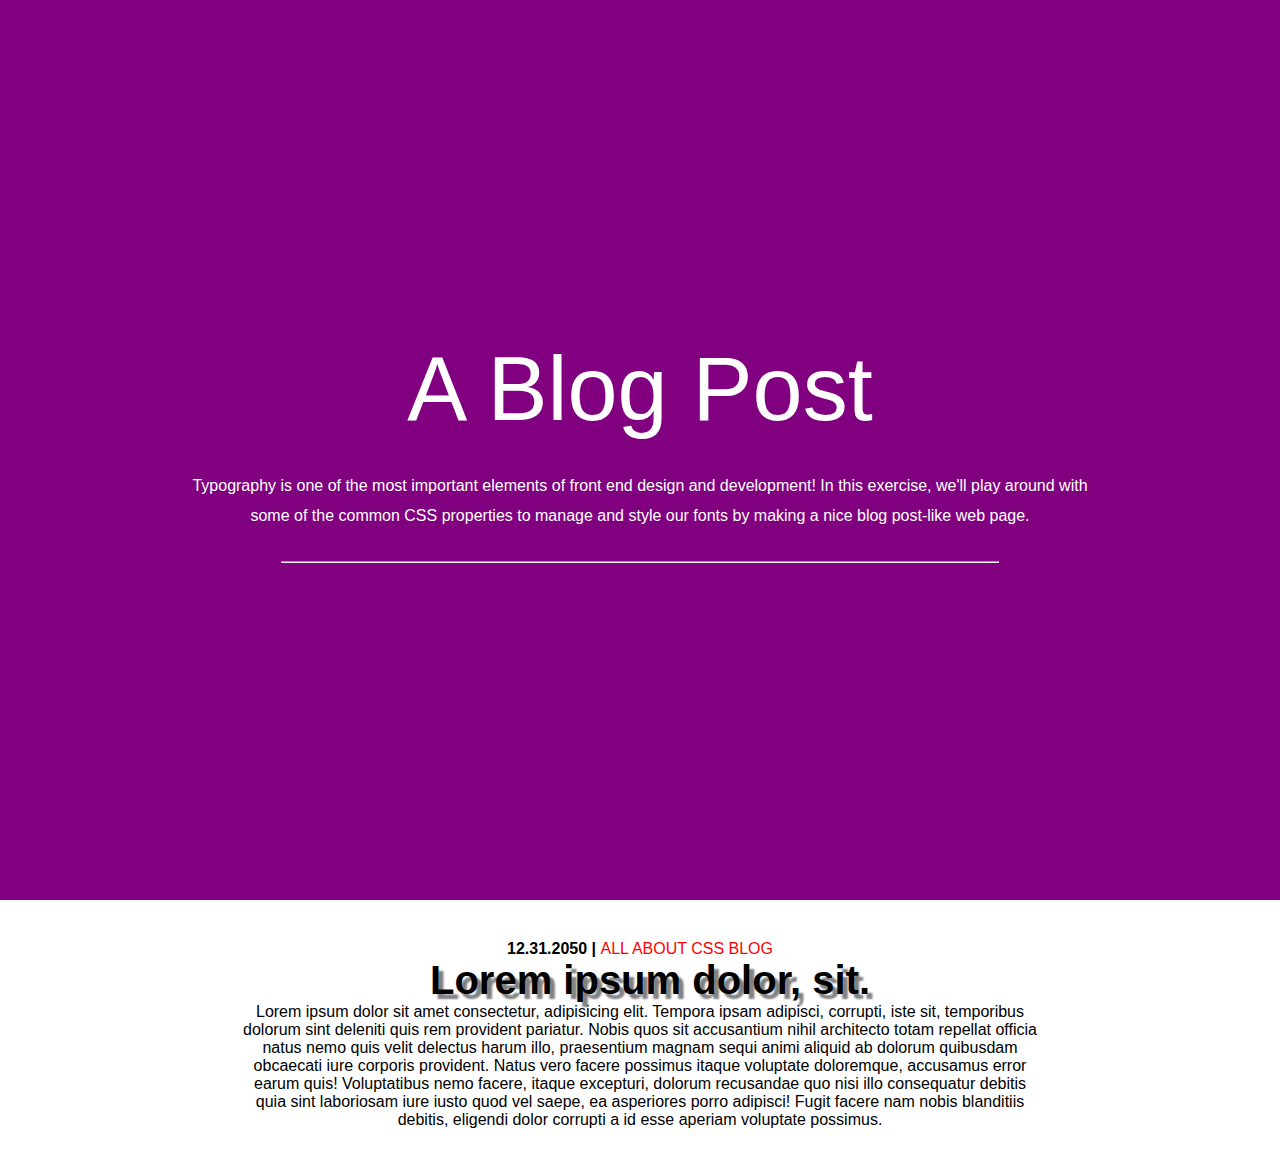
<file: blog post/index.html>
<!DOCTYPE html>
<html lang="en">
<head>
    <meta charset="UTF-8">
    <meta name="viewport" content="width=
    , initial-scale=1.0">

    <link rel="stylesheet" href="style.css">
    <title>Blog post</title>
</head>
<body>
    <div class="hero">
        <div class="content">
            <h1>a blog post</h1>
            <p>Typography is one of the most important elements of front end design and development! In this exercise, we'll play around with some of the common CSS properties to manage and style our fonts by making a nice blog post-like web page.</p>

            <hr>
        </div>
    </div>
    <center>
        <section class="main">
            <center>
                <h5 class="about-css">12.31.2050 | <span>ALL ABOUT CSS BLOG </span></h5>
            </center>
            <h1 class="typo">Lorem ipsum dolor, sit.</h1>
        
        <p>Lorem ipsum dolor sit amet consectetur, adipisicing elit. Tempora ipsam adipisci, corrupti, iste sit, temporibus dolorum sint deleniti quis rem provident pariatur. Nobis quos sit accusantium nihil architecto totam repellat officia natus nemo quis velit delectus harum illo, praesentium magnam sequi animi aliquid ab dolorum quibusdam obcaecati iure corporis provident. Natus vero facere possimus itaque voluptate doloremque, accusamus error earum quis! Voluptatibus nemo facere, itaque excepturi, dolorum recusandae quo nisi illo consequatur debitis quia sint laboriosam iure iusto quod vel saepe, ea asperiores porro adipisci! Fugit facere nam nobis blanditiis debitis, eligendi dolor corrupti a id esse aperiam voluptate possimus.</p>
        </section>
    </center>
    
</body>
</html>
</file>
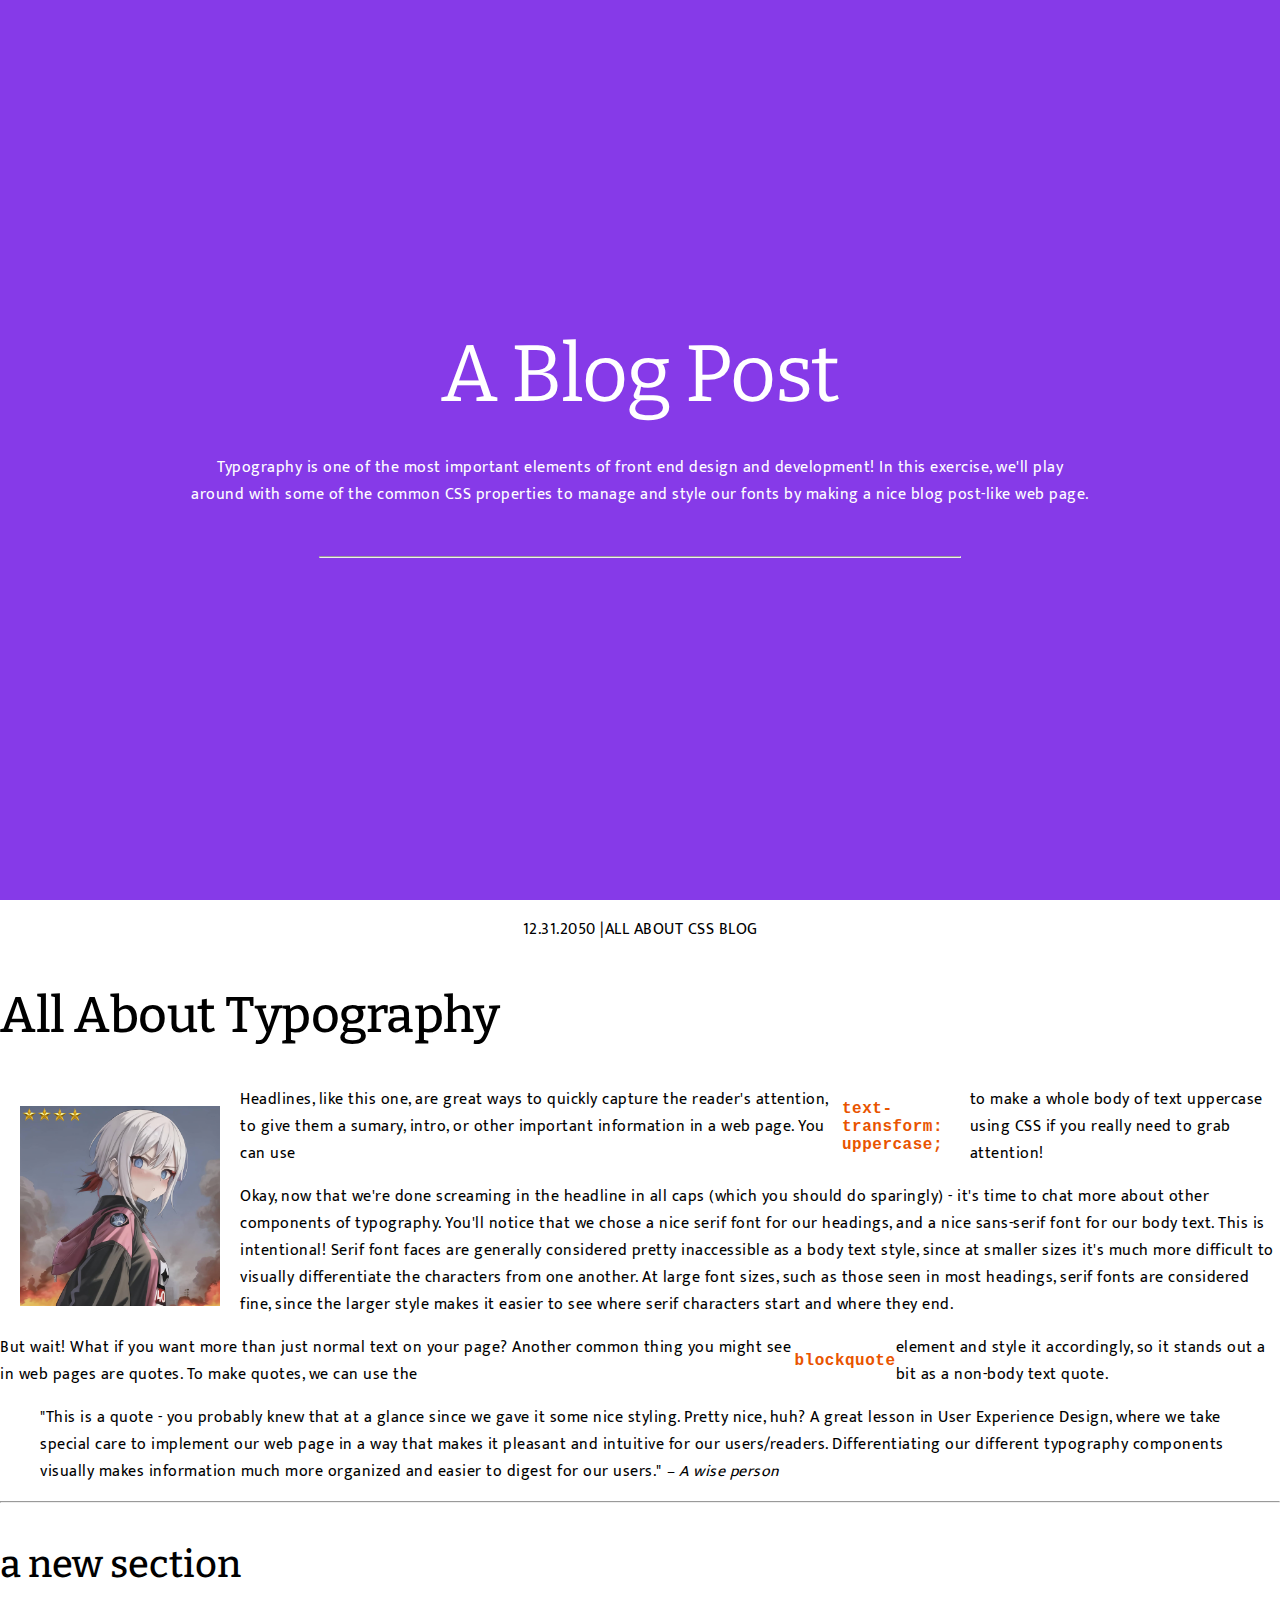
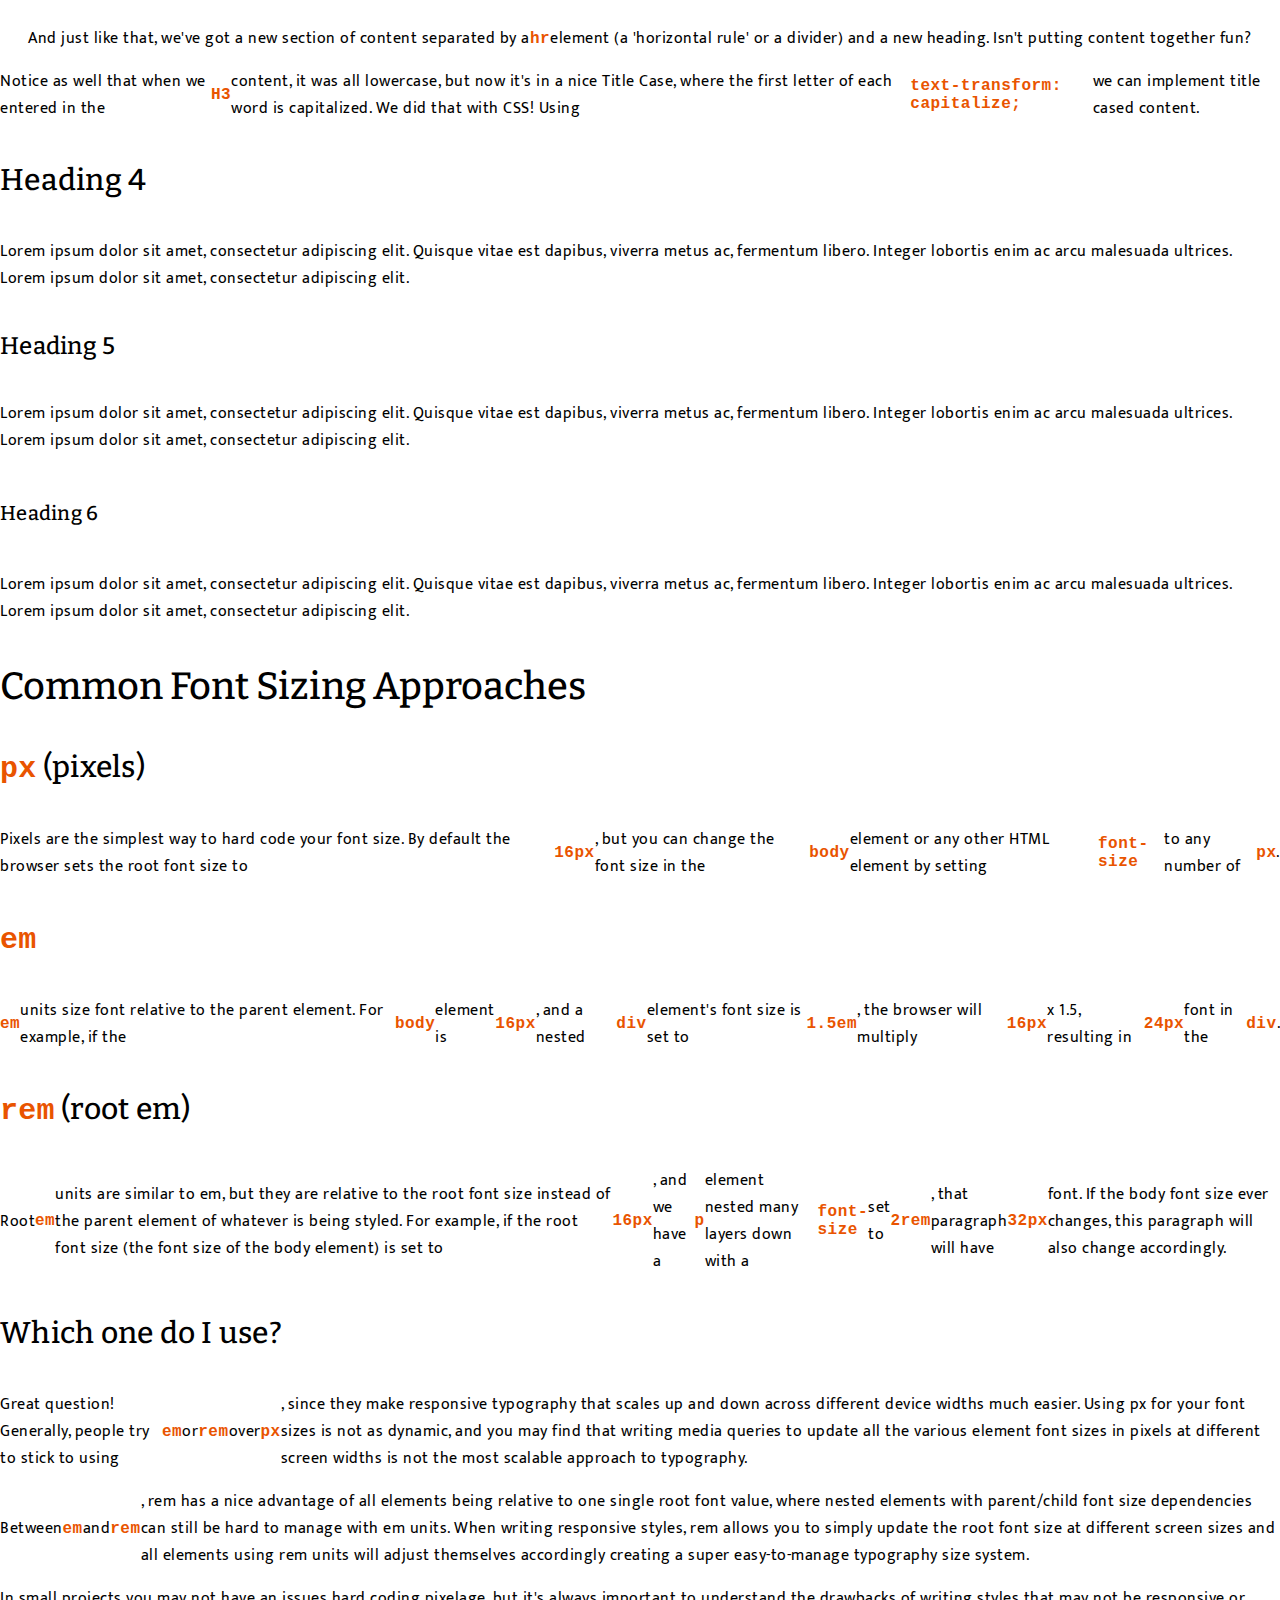
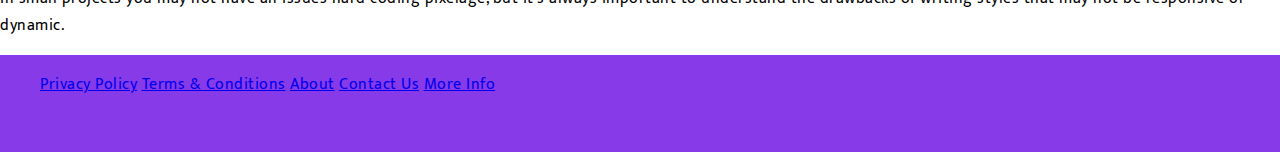
<file: Blog site/index.html>
<!DOCTYPE html>
<html lang="en">

<head>
    <meta charset="UTF-8">
    <meta http-equiv="X-UA-Compatible" content="IE=edge">
    <meta name="viewport" content="width=device-width, initial-scale=1.0">
    <link rel="preconnect" href="https://fonts.googleapis.com">
    <link rel="preconnect" href="https://fonts.gstatic.com" crossorigin>
    <link
        href="https://fonts.googleapis.com/css2?family=Bitter:wght@300;400;500;700&family=Mukta:wght@300;400;500;700&display=swap"
        rel="stylesheet">
    <link rel="stylesheet" href="app.css">
    <title>Typography Blog Post</title>
</head>

<body>
    <div class="hero">
        <h1>A Blog Post</h1>
        <p>Typography is one of the most important elements of front end design and development! In this exercise, we'll
            play around with some of the common CSS properties to manage and style our fonts by making a nice blog
            post-like
            web page.</p>
        <hr>
    </div>
    <div class="content">
        <p class="info">12.31.2050 | <span>ALL ABOUT CSS BLOG</span></p>
        <h2>All About Typography</h2>
        <img src="solo.jpeg" alt="", height="200" width="200">
        <p class="headline">Headlines, like this one, are great ways to quickly capture the
            reader's attention, to give them a sumary, intro, or other important
            information in a web page. You can use
            <code>text-transform: uppercase;</code> to make a whole body of text
            uppercase using CSS if you really need to grab attention!</p>
        <p>Okay, now that we're done screaming in the headline in all caps (which you should do sparingly) - it's time
            to chat more about other components of typography. You'll notice that we chose a nice serif font for our
            headings, and a nice sans-serif font for our body text. This is intentional! Serif font faces are generally
            considered pretty inaccessible as a body text style, since at smaller sizes it's much more difficult to
            visually differentiate the characters from one another. At large font sizes, such as those seen in most
            headings, serif fonts are considered fine, since the larger style makes it easier to see where serif
            characters start and where they end.</p>
        <p>But wait! What if you want more than just normal text on your page? Another common thing you might see in web
            pages are quotes. To make quotes, we can use the <code>blockquote</code> element and style it accordingly,
            so it stands
            out a bit as a non-body text quote.</p>
        <blockquote class="quote">"This is a quote - you probably knew that at a glance since we gave it some nice
            styling. Pretty
            nice, huh? A great lesson in User Experience Design, where we take special care to implement our web page in
            a way that makes it pleasant and intuitive for our users/readers. Differentiating our different typography
            components visually makes information much more organized and easier to digest for our users."
            <cite>– A wise person</cite></blockquote>
        <hr>
        <h3>a new section</h3>
        <p>And just like that, we've got a new section of content separated by a <code>hr</code> element (a 'horizontal
            rule' or a
            divider) and a new heading. Isn't putting content together fun?</p>
        <p>Notice as well that when we entered in the <code>H3</code> content, it was all lowercase, but now it's in a
            nice Title
            Case, where the first letter of each word is capitalized. We did that with CSS! Using <code>text-transform:
                capitalize;</code> we can implement title cased content.</p>

        <h4>Heading 4</h4>
        <p>Lorem ipsum dolor sit amet, consectetur adipiscing elit. Quisque vitae est dapibus, viverra metus ac,
            fermentum libero. Integer lobortis enim ac arcu malesuada ultrices. Lorem ipsum dolor sit amet, consectetur
            adipiscing elit.</p>

        <h5>Heading 5</h5>
        <p>Lorem ipsum dolor sit amet, consectetur adipiscing elit. Quisque vitae est dapibus, viverra metus ac,
            fermentum libero. Integer lobortis enim ac arcu malesuada ultrices. Lorem ipsum dolor sit amet, consectetur
            adipiscing elit.</p>
        <h6>Heading 6</h6>
        <p>Lorem ipsum dolor sit amet, consectetur adipiscing elit. Quisque vitae est dapibus, viverra metus ac,
            fermentum libero. Integer lobortis enim ac arcu malesuada ultrices. Lorem ipsum dolor sit amet, consectetur
            adipiscing elit.</p>

        <h3>Common Font Sizing Approaches</h3>
        <h4><code>px</code> (pixels)</h4>
        <p>Pixels are the simplest way to hard code your font size. By default the browser sets the root font size to
            <code>16px</code>, but you can change the font size in the <code>body</code> element or any other HTML
            element by setting
            <code>font-size</code> to
            any number of <code>px</code>.</p>
        <h4><code>em</code></h4>
        <p><code>em</code> units size font relative to the parent element. For example, if the <code>body</code> element
            is
            <code>16px</code>, and
            a nested <code>div</code>
            element's font size is set to <code>1.5em</code>, the browser will multiply <code>16px</code> x 1.5,
            resulting in <code>24px</code>
            font in the
            <code>div</code>.</p>
        <h4><code>rem</code> (root em)</h4>
        <p>Root <code>em</code> units are similar to em, but they are relative to the root font size instead of the
            parent element of
            whatever is being styled. For example, if the root font size (the font size of the body element) is set to
            <code>16px</code>, and we have a <code>p</code> element nested many layers down with a
            <code>font-size</code> set to
            <code>2rem</code>, that
            paragraph will have
            <code>32px</code> font. If the body font size ever changes, this paragraph will also change accordingly.</p>
        <h4>Which one do I use?</h4>
        <p>Great question! Generally, people try to stick to using <code>em</code> or <code>rem</code> over
            <code>px</code>, since they make
            responsive
            typography that scales up and down across different device widths much easier. Using px for your font sizes
            is not as dynamic, and you may find that writing media queries to update all the various element font sizes
            in pixels at different screen widths is not the most scalable approach to typography.
        </p>
        <p>Between <code>em</code> and <code>rem</code>, rem has a nice advantage of all elements being relative to one
            single root
            font value,
            where nested elements with parent/child font size dependencies can still be hard to manage with em units.
            When writing responsive styles, rem allows you to simply update the root font size at different screen sizes
            and all elements using rem units will adjust themselves accordingly creating a super easy-to-manage
            typography size system.</p>
        <p>In small projects you may not have an issues hard coding pixelage, but it's always important to understand
            the drawbacks of writing styles that may not be responsive or dynamic.</p>
    </div>
    <footer>
        <ul>
            <li>
                <a href="#privacy">Privacy Policy</a>
            </li>
            <li>
                <a href="#terms">Terms & Conditions</a>
            </li>
            <li>
                <a href="#about">About</a>
            </li>
            <li>
                <a href="#contact">Contact Us</a>
            </li>
            <li>
                <a href="#info">More Info</a>
            </li>
        </ul>
    </footer>
</body>

</html>
</file>
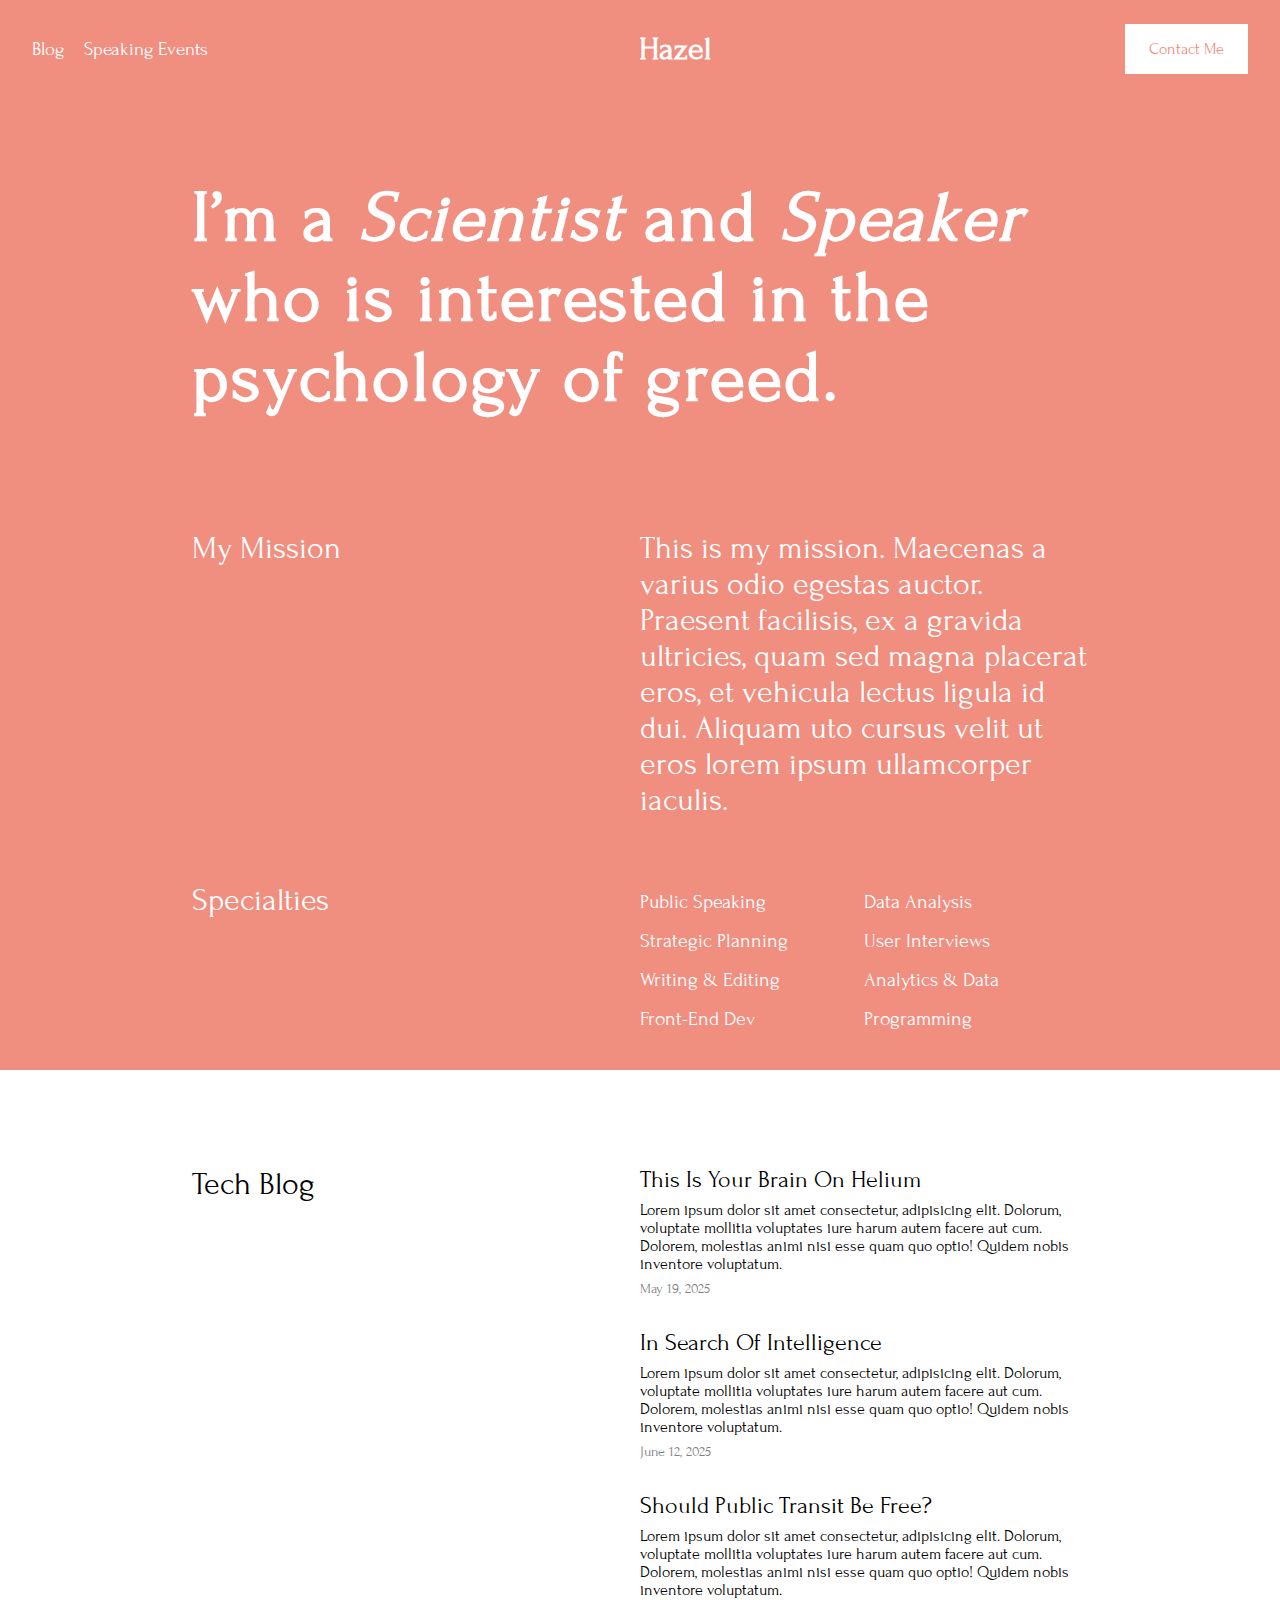
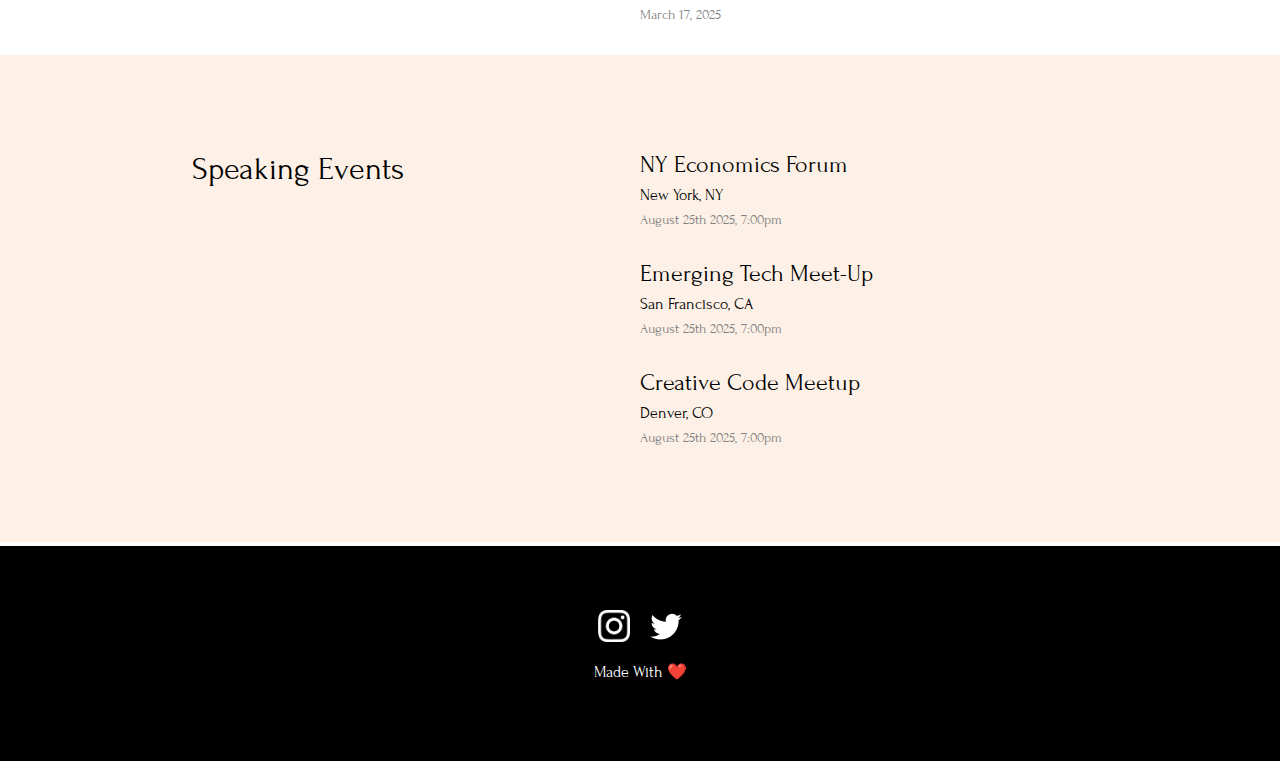
<file: CreatingFooter/index.html>
<!DOCTYPE html>
<html lang="en">

<head>
    <meta charset="UTF-8">
    <meta http-equiv="X-UA-Compatible" content="IE=edge">
    <meta name="viewport" content="width=device-width, initial-scale=1.0">
    <link rel="preconnect" href="https://fonts.googleapis.com">
    <link rel="preconnect" href="https://fonts.gstatic.com" crossorigin>
    <link href="https://fonts.googleapis.com/css2?family=Forum&display=swap" rel="stylesheet">
    <link rel="stylesheet" href="index.css">
    <title>Hazel | CV</title>
</head>


<body>
    <section class="hero">
        <header class="navbar">
            <nav class="links">
                <a href="#">Blog</a>
                <a href="#">Speaking Events</a>
            </nav>
            <p>Hazel</p>
            <a class="contact" href="#contact">Contact Me</a>
        </header>
        <div class="hero-content">
            <h1 class="tagline">
                I’m a <em>Scientist</em> and <em>Speaker</em> who is interested in the psychology of greed.
            </h1>
            <div class="two-column-section">
                <p>My Mission</p>
                <p>This is my mission. Maecenas a varius odio egestas auctor. Praesent facilisis, ex a gravida
                    ultricies,
                    quam sed magna placerat eros, et vehicula lectus ligula id dui. Aliquam uto cursus velit ut eros
                    lorem
                    ipsum ullamcorper iaculis.</p>
            </div>
            <div class="two-column-section">
                <p>Specialties</p>
                <ul class="skills">
                    <li>Public Speaking</li>
                    <li>Data Analysis</li>
                    <li>Strategic Planning</li>
                    <li>User Interviews</li>
                    <li>Writing & Editing</li>
                    <li>Analytics & Data</li>
                    <li>Front-End Dev</li>
                    <li>Programming</li>
                </ul>
            </div>
        </div>
    </section>
    <section class="blog-section">
        <div class="blog-content">
            <div class="two-column-section">
                <p>Tech Blog</p>
                <div class="blog-posts">
                    <p class="blog-heading">
                        This Is Your Brain On Helium
                    </p>
                    <p class="blog-text">
                        Lorem ipsum dolor sit amet consectetur, adipisicing elit. Dolorum, voluptate mollitia voluptates
                        iure harum autem facere aut cum. Dolorem, molestias animi nisi esse quam quo optio! Quidem nobis
                        inventore voluptatum.
                    </p>
                    <p class="blog-date">May 19, 2025</p>
                    <p class="blog-heading">
                        In Search Of Intelligence
                    </p>
                    <p class="blog-text">
                        Lorem ipsum dolor sit amet consectetur, adipisicing elit. Dolorum, voluptate mollitia voluptates
                        iure harum autem facere aut cum. Dolorem, molestias animi nisi esse quam quo optio! Quidem nobis
                        inventore voluptatum.
                    </p>
                    <p class="blog-date">June 12, 2025</p>
                    <p class="blog-heading">
                        Should Public Transit Be Free?
                    </p>
                    <p class="blog-text">
                        Lorem ipsum dolor sit amet consectetur, adipisicing elit. Dolorum, voluptate mollitia voluptates
                        iure harum autem facere aut cum. Dolorem, molestias animi nisi esse quam quo optio! Quidem nobis
                        inventore voluptatum.
                    </p>
                    <p class="blog-date">March 17, 2025</p>
                </div>
            </div>
        </div>
    </section>
    <section class="events-section">
        <div class="events-content">
            <div class="two-column-section">
                <p>Speaking Events</p>
                <div class="events-card">
                    <p class="event-title">NY Economics Forum</p>
                    <p class="event-location">New York, NY</p>
                    <p class="event-date">August 25th 2025, 7:00pm</p>
                    <p class="event-title">Emerging Tech Meet-Up</p>
                    <p class="event-location">San Francisco, CA</p>
                    <p class="event-date">August 25th 2025, 7:00pm</p>
                    <p class="event-title">Creative Code Meetup</p>
                    <p class="event-location">Denver, CO</p>
                    <p class="event-date">August 25th 2025, 7:00pm</p>
                </div>
            </div>
        </div>
    </section>
    <footer>
        <div class="footer-content">
            <img src="images/instagram.png" alt="">
            <img src="images/twitter.png" alt="">
            <p>Made With ❤️</p>
        </div>
    </footer>

</body>

</html>
</file>
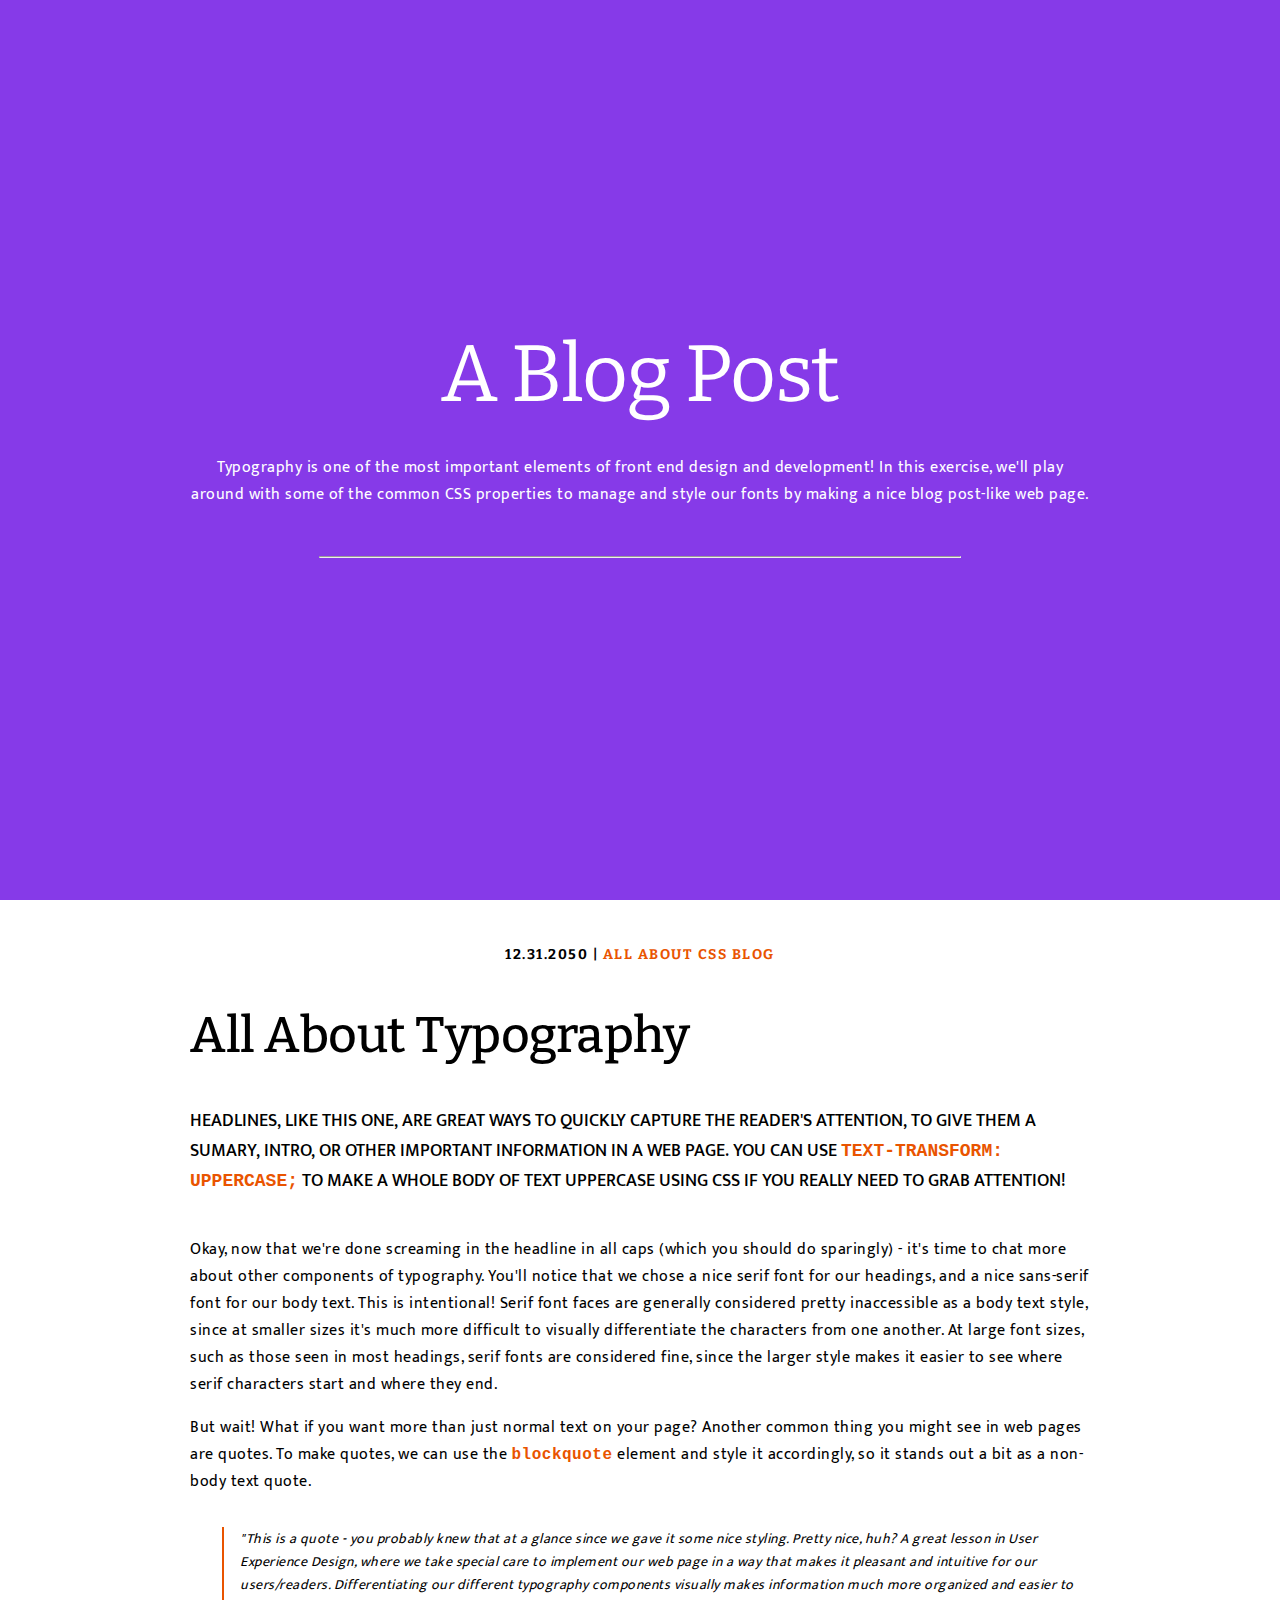
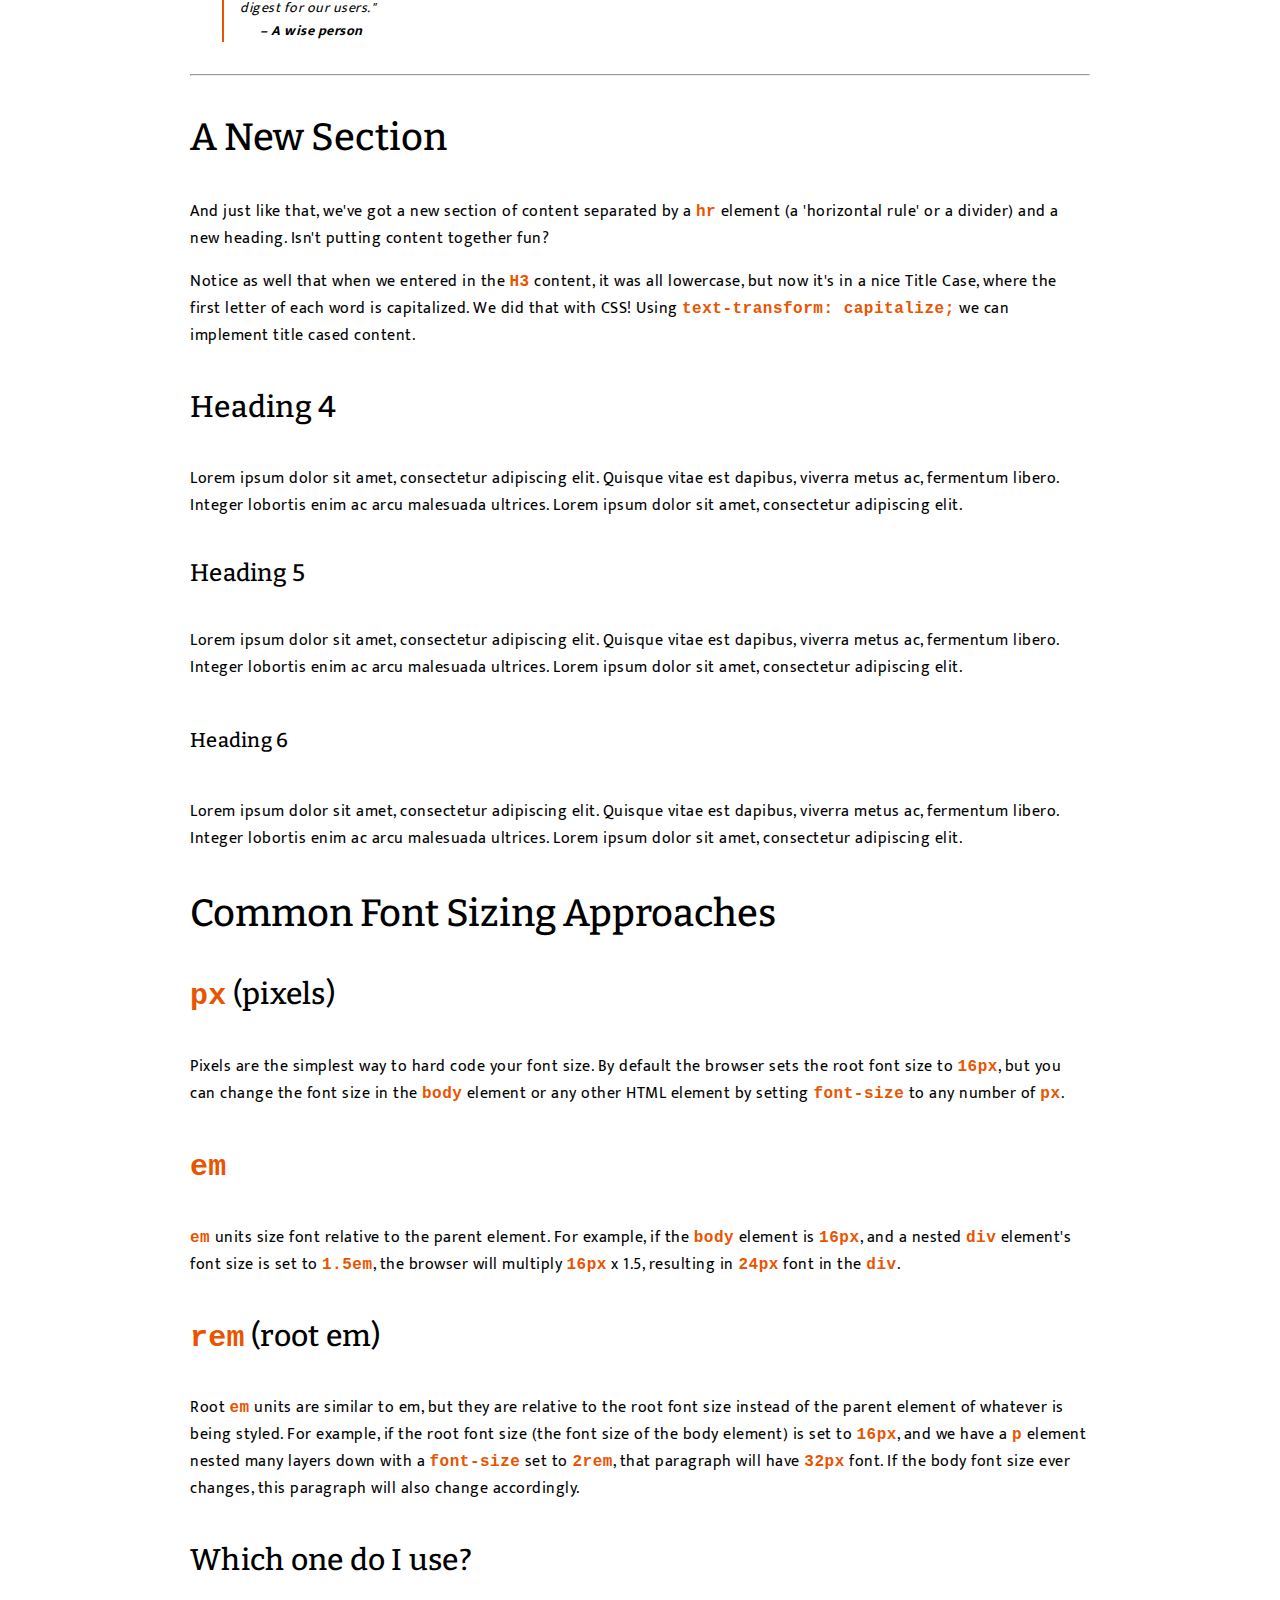
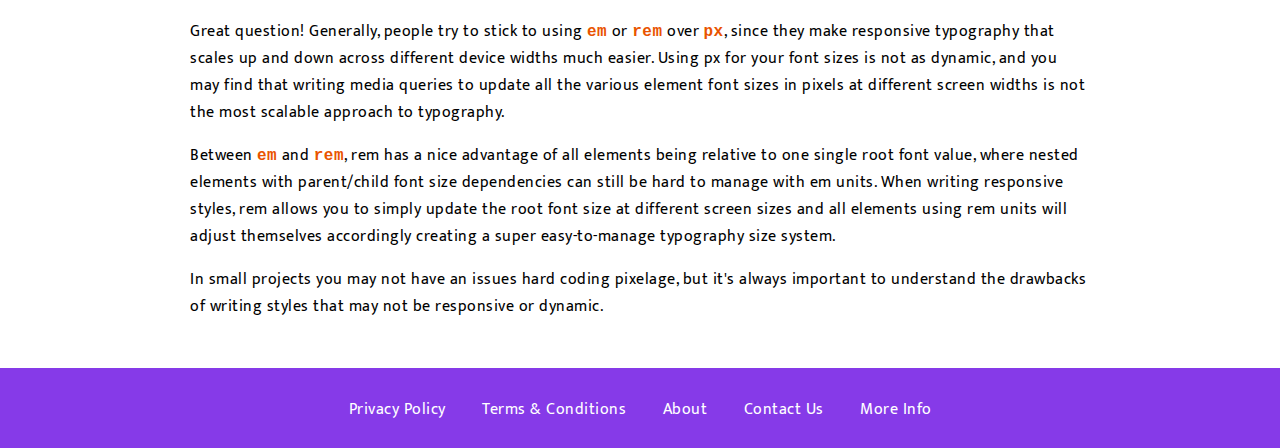
<file: CreatingHero/index.html>
<!DOCTYPE html>
<html lang="en">

<head>
    <meta charset="UTF-8">
    <meta http-equiv="X-UA-Compatible" content="IE=edge">
    <meta name="viewport" content="width=device-width, initial-scale=1.0">
    <link rel="preconnect" href="https://fonts.googleapis.com">
    <link rel="preconnect" href="https://fonts.gstatic.com" crossorigin>
    <link
        href="https://fonts.googleapis.com/css2?family=Bitter:wght@300;400;500;700&family=Mukta:wght@300;400;500;700&display=swap"
        rel="stylesheet">
    <link rel="stylesheet" href="app.css">
    <title>Typography Blog Post</title>
</head>

<body>
    <div class="hero">
        <h1>A Blog Post</h1>
        <p>Typography is one of the most important elements of front end design and development! In this exercise, we'll
            play around with some of the common CSS properties to manage and style our fonts by making a nice blog
            post-like
            web page.</p>
        <hr>
    </div>
    <div class="content">
        <p class="info">12.31.2050 | <span>ALL ABOUT CSS BLOG</span></p>
        <h2>All About Typography</h2>
        <p class="headline">Headlines, like this one, are great ways to quickly capture the
            reader's attention, to give them a sumary, intro, or other important
            information in a web page. You can use
            <code>text-transform: uppercase;</code> to make a whole body of text
            uppercase using CSS if you really need to grab attention!</p>
        <p>Okay, now that we're done screaming in the headline in all caps (which you should do sparingly) - it's time
            to chat more about other components of typography. You'll notice that we chose a nice serif font for our
            headings, and a nice sans-serif font for our body text. This is intentional! Serif font faces are generally
            considered pretty inaccessible as a body text style, since at smaller sizes it's much more difficult to
            visually differentiate the characters from one another. At large font sizes, such as those seen in most
            headings, serif fonts are considered fine, since the larger style makes it easier to see where serif
            characters start and where they end.</p>
        <p>But wait! What if you want more than just normal text on your page? Another common thing you might see in web
            pages are quotes. To make quotes, we can use the <code>blockquote</code> element and style it accordingly,
            so it stands
            out a bit as a non-body text quote.</p>
        <blockquote class="quote">"This is a quote - you probably knew that at a glance since we gave it some nice
            styling. Pretty
            nice, huh? A great lesson in User Experience Design, where we take special care to implement our web page in
            a way that makes it pleasant and intuitive for our users/readers. Differentiating our different typography
            components visually makes information much more organized and easier to digest for our users."
            <cite>– A wise person</cite></blockquote>
        <hr>
        <h3>a new section</h3>
        <p>And just like that, we've got a new section of content separated by a <code>hr</code> element (a 'horizontal
            rule' or a
            divider) and a new heading. Isn't putting content together fun?</p>
        <p>Notice as well that when we entered in the <code>H3</code> content, it was all lowercase, but now it's in a
            nice Title
            Case, where the first letter of each word is capitalized. We did that with CSS! Using <code>text-transform:
                capitalize;</code> we can implement title cased content.</p>

        <h4>Heading 4</h4>
        <p>Lorem ipsum dolor sit amet, consectetur adipiscing elit. Quisque vitae est dapibus, viverra metus ac,
            fermentum libero. Integer lobortis enim ac arcu malesuada ultrices. Lorem ipsum dolor sit amet, consectetur
            adipiscing elit.</p>

        <h5>Heading 5</h5>
        <p>Lorem ipsum dolor sit amet, consectetur adipiscing elit. Quisque vitae est dapibus, viverra metus ac,
            fermentum libero. Integer lobortis enim ac arcu malesuada ultrices. Lorem ipsum dolor sit amet, consectetur
            adipiscing elit.</p>
        <h6>Heading 6</h6>
        <p>Lorem ipsum dolor sit amet, consectetur adipiscing elit. Quisque vitae est dapibus, viverra metus ac,
            fermentum libero. Integer lobortis enim ac arcu malesuada ultrices. Lorem ipsum dolor sit amet, consectetur
            adipiscing elit.</p>

        <h3>Common Font Sizing Approaches</h3>
        <h4><code>px</code> (pixels)</h4>
        <p>Pixels are the simplest way to hard code your font size. By default the browser sets the root font size to
            <code>16px</code>, but you can change the font size in the <code>body</code> element or any other HTML
            element by setting
            <code>font-size</code> to
            any number of <code>px</code>.</p>
        <h4><code>em</code></h4>
        <p><code>em</code> units size font relative to the parent element. For example, if the <code>body</code> element
            is
            <code>16px</code>, and
            a nested <code>div</code>
            element's font size is set to <code>1.5em</code>, the browser will multiply <code>16px</code> x 1.5,
            resulting in <code>24px</code>
            font in the
            <code>div</code>.</p>
        <h4><code>rem</code> (root em)</h4>
        <p>Root <code>em</code> units are similar to em, but they are relative to the root font size instead of the
            parent element of
            whatever is being styled. For example, if the root font size (the font size of the body element) is set to
            <code>16px</code>, and we have a <code>p</code> element nested many layers down with a
            <code>font-size</code> set to
            <code>2rem</code>, that
            paragraph will have
            <code>32px</code> font. If the body font size ever changes, this paragraph will also change accordingly.</p>
        <h4>Which one do I use?</h4>
        <p>Great question! Generally, people try to stick to using <code>em</code> or <code>rem</code> over
            <code>px</code>, since they make
            responsive
            typography that scales up and down across different device widths much easier. Using px for your font sizes
            is not as dynamic, and you may find that writing media queries to update all the various element font sizes
            in pixels at different screen widths is not the most scalable approach to typography.
        </p>
        <p>Between <code>em</code> and <code>rem</code>, rem has a nice advantage of all elements being relative to one
            single root
            font value,
            where nested elements with parent/child font size dependencies can still be hard to manage with em units.
            When writing responsive styles, rem allows you to simply update the root font size at different screen sizes
            and all elements using rem units will adjust themselves accordingly creating a super easy-to-manage
            typography size system.</p>
        <p>In small projects you may not have an issues hard coding pixelage, but it's always important to understand
            the drawbacks of writing styles that may not be responsive or dynamic.</p>
    </div>
    <footer>
        <ul>
            <li>
                <a href="#privacy">Privacy Policy</a>
            </li>
            <li>
                <a href="#terms">Terms & Conditions</a>
            </li>
            <li>
                <a href="#about">About</a>
            </li>
            <li>
                <a href="#contact">Contact Us</a>
            </li>
            <li>
                <a href="#info">More Info</a>
            </li>
        </ul>
    </footer>
</body>

</html>
</file>
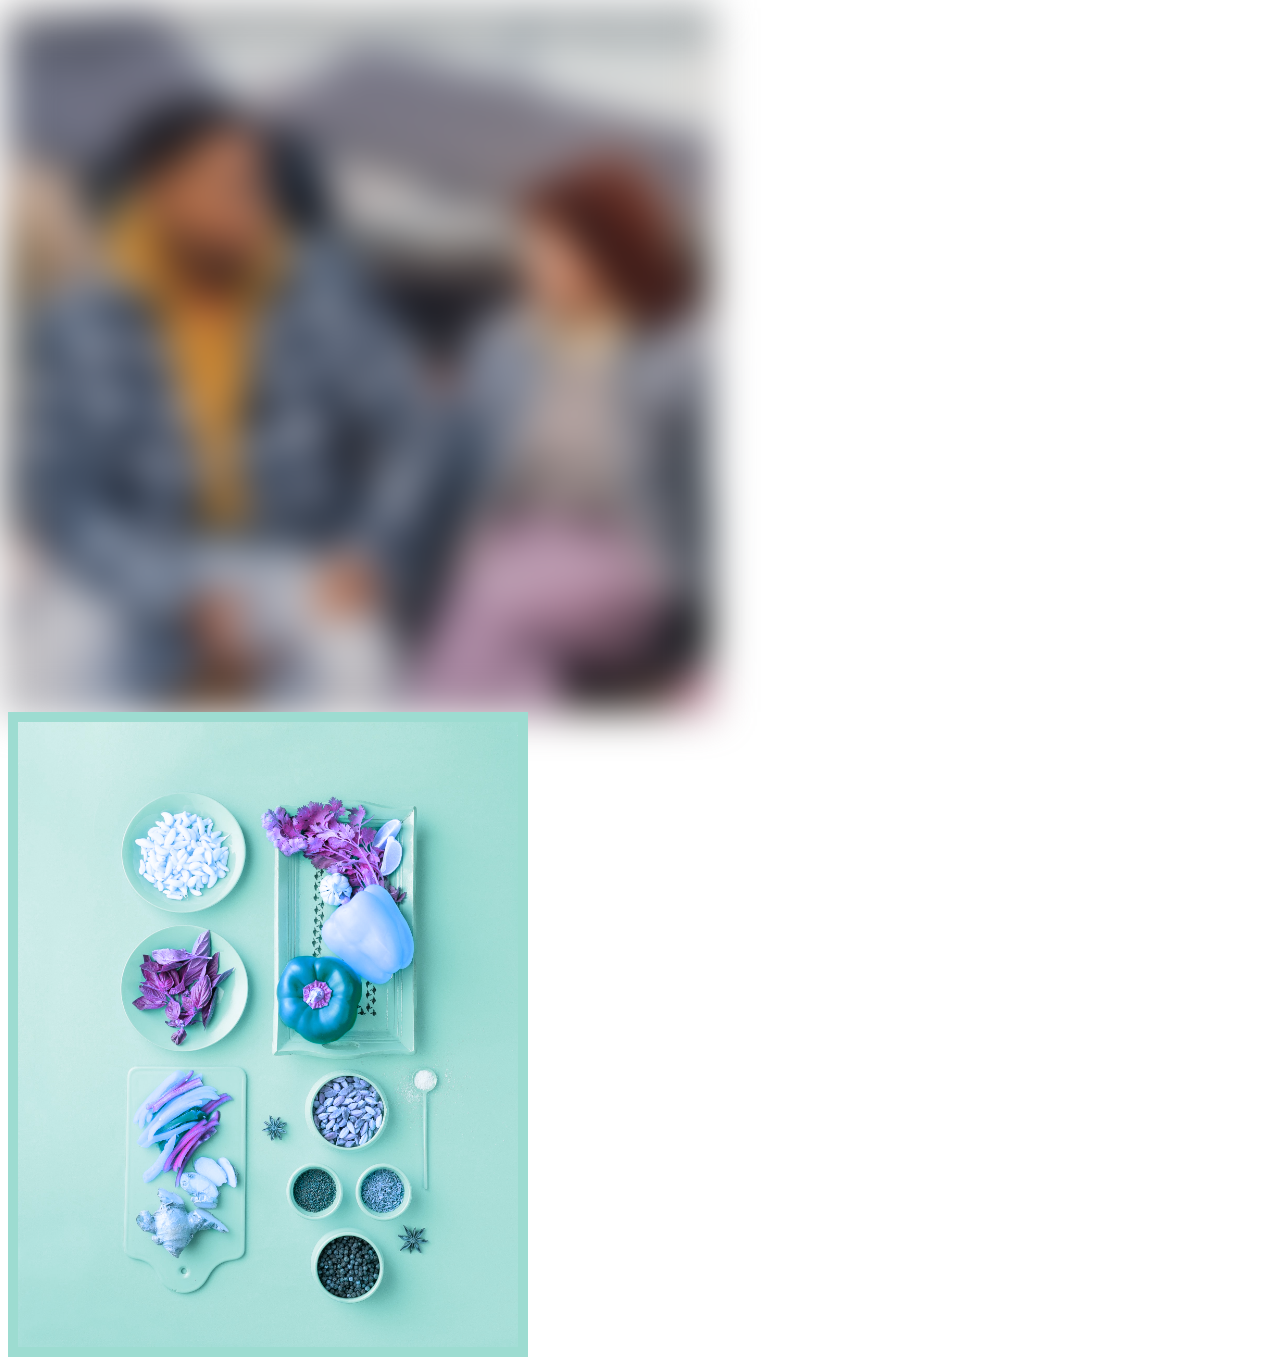
<file: Filters/index.html>
<!DOCTYPE html>
<html lang="en">

<head>
    <meta charset="UTF-8">
    <meta http-equiv="X-UA-Compatible" content="IE=edge">
    <meta name="viewport" content="width=device-width, initial-scale=1.0">
    <link rel="stylesheet" href="app.css">
    <title>Backgrounds</title>
</head>

<body>
    <div class="box">
        Lorem ipsum dolor, sit amet consectetur adipisicing elit. Quibusdam minima cumque quisquam? Ad impedit facilis
        quas porro corporis voluptatem iste, facere suscipit, incidunt ipsam, obcaecati cum temporibus quaerat vitae
        voluptatum.
    </div>
    <img src="images/food.jpg" alt="">
</body>

</html>
</file>
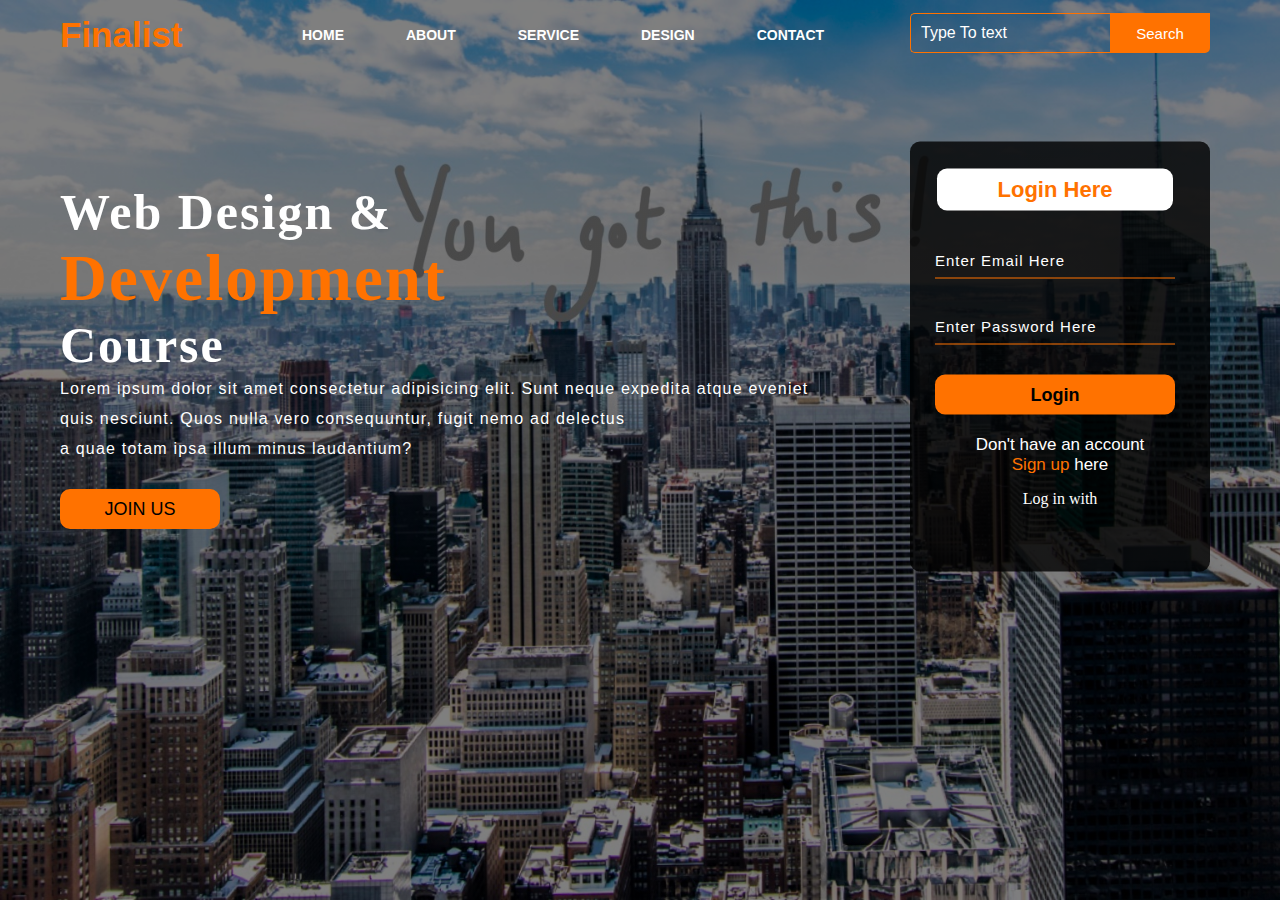
<file: Final Projet/index.html>
<!DOCTYPE html>
<html lang="en">

<head>
    <title>Webpage Design</title>
    <link rel="stylesheet" href="style.css">
</head>

<body>

    <div class="main">
        <div class="navbar">
            <div class="icon">
                <h2 class="logo">Finalist</h2>
            </div>

            <div class="menu">
                <ul>
                    <li><a href="#">HOME</a></li>
                    <li><a href="#">ABOUT</a></li>
                    <li><a href="#">SERVICE</a></li>
                    <li><a href="#">DESIGN</a></li>
                    <li><a href="#">CONTACT</a></li>
                </ul>
            </div>

            <div class="search">
                <input class="srch" type="search" name="" placeholder="Type To text">
                <a href="#"> <button class="btn">Search</button></a>
            </div>

        </div>
        <div class="content">
            <h1>Web Design & <br><span>Development</span> <br>Course</h1>
            <p class="par">Lorem ipsum dolor sit amet consectetur adipisicing elit. Sunt neque
                expedita atque eveniet <br> quis nesciunt. Quos nulla vero consequuntur, fugit nemo ad delectus
                <br> a quae totam ipsa illum minus laudantium?
            </p>

            <button class="cn"><a href="#">JOIN US</a></button>

            <div class="form">
                <h2>Login Here</h2>
                <input type="email" name="email" placeholder="Enter Email Here">
                <input type="password" name="" placeholder="Enter Password Here">
                <button class="btnn"><a href="#">Login</a></button>

                <p class="link">Don't have an account<br>
                    <a href="#">Sign up </a> here</a>
                </p>
                <p class="liw">Log in with</p>

                <div class="icons">
                    <a href="#"><ion-icon name="logo-facebook"></ion-icon></a>
                    <a href="#"><ion-icon name="logo-instagram"></ion-icon></a>
                    <a href="#"><ion-icon name="logo-twitter"></ion-icon></a>
                    <a href="#"><ion-icon name="logo-google"></ion-icon></a>
                    <a href="#"><ion-icon name="logo-skype"></ion-icon></a>
                </div>

            </div>
        </div>
    </div>
</body>

</html>
</file>
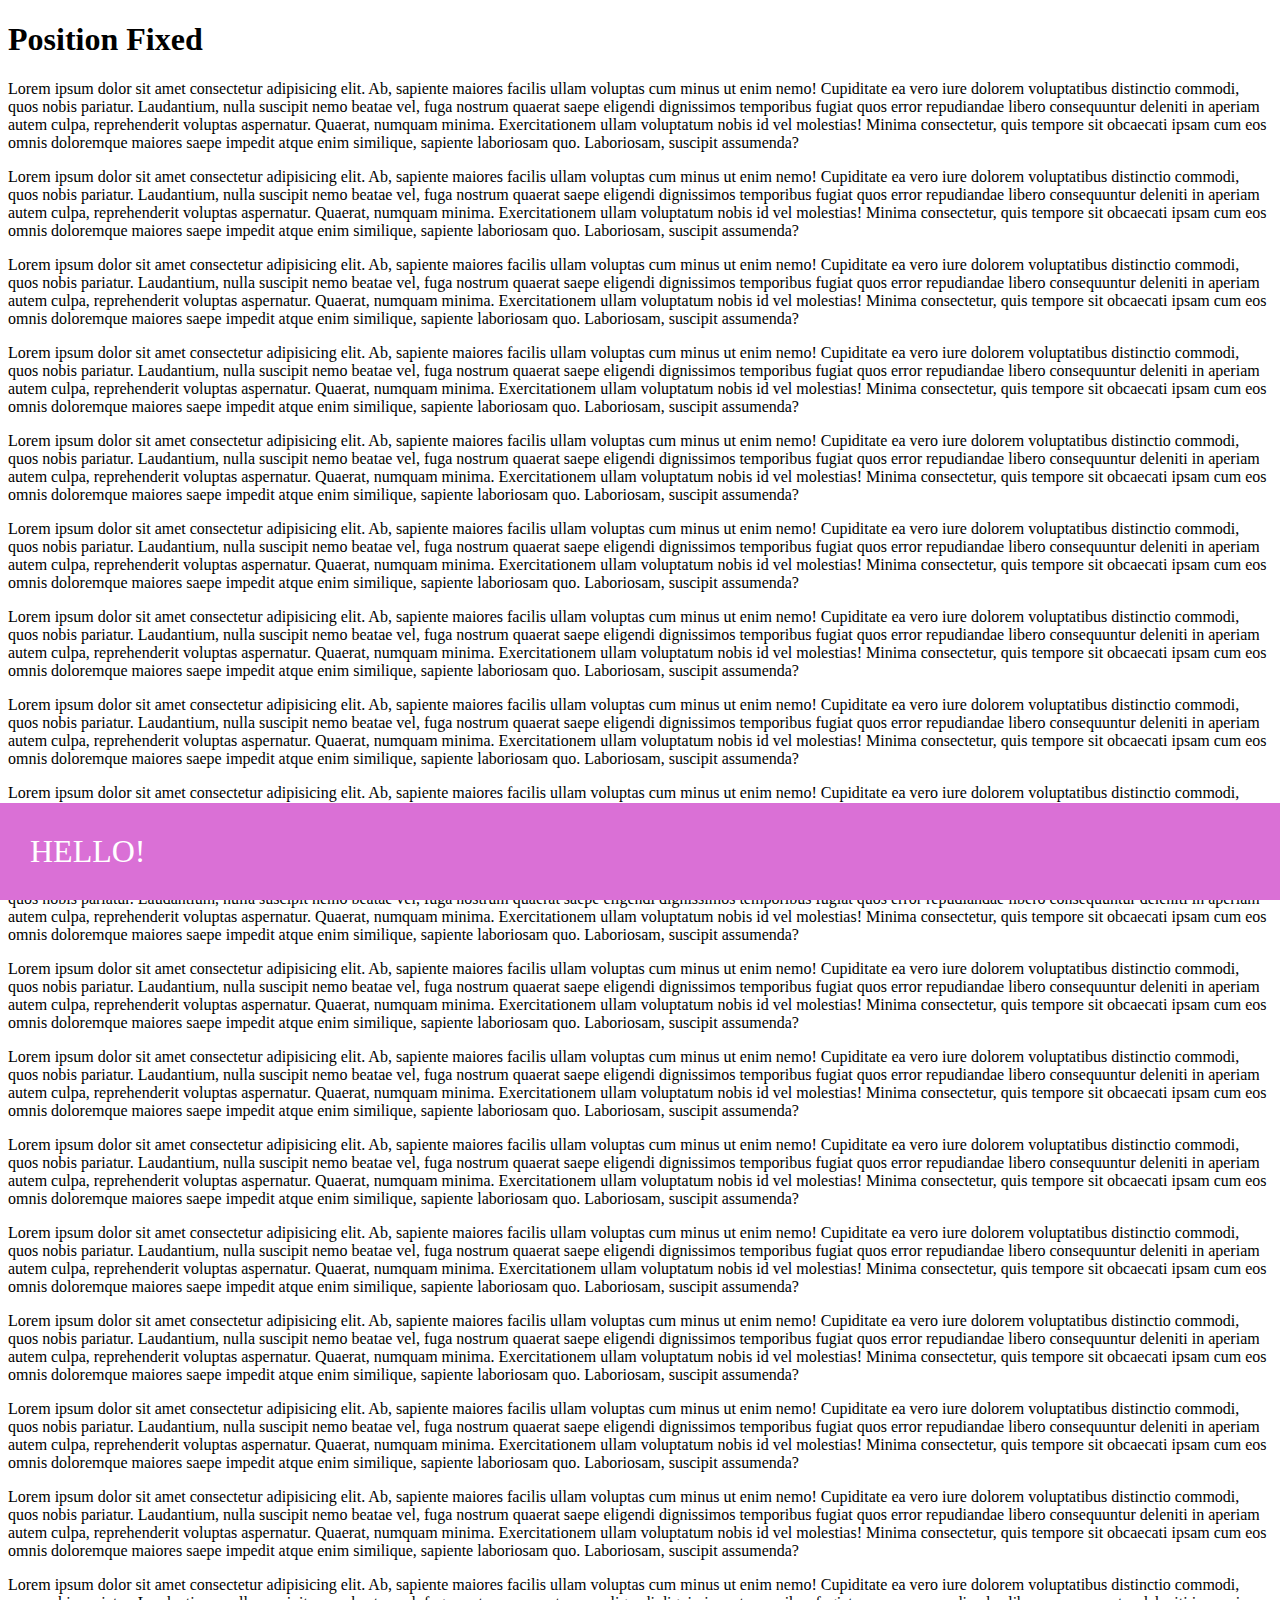
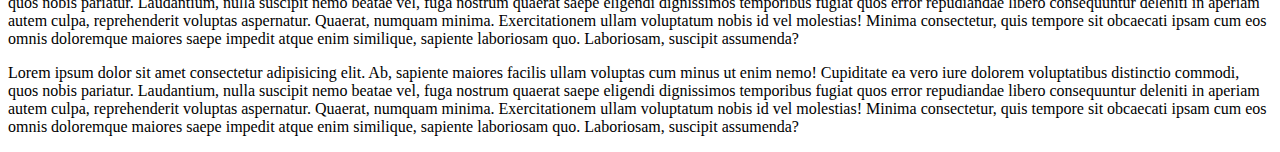
<file: FixedPositioning/index.html>
<!DOCTYPE html>
<html lang="en">

<head>
    <meta charset="UTF-8">
    <meta http-equiv="X-UA-Compatible" content="IE=edge">
    <meta name="viewport" content="width=device-width, initial-scale=1.0">
    <link rel="stylesheet" href="app.css">
    <title>Document</title>
</head>

<body>
    <h1>Position Fixed</h1>
    <span>HELLO!</span>
    <p>Lorem ipsum dolor sit amet consectetur adipisicing elit. Ab, sapiente maiores facilis ullam voluptas cum minus ut
        enim nemo! Cupiditate ea vero iure dolorem voluptatibus distinctio commodi, quos nobis pariatur.
        Laudantium, nulla suscipit nemo beatae vel, fuga nostrum quaerat saepe eligendi dignissimos temporibus fugiat
        quos error repudiandae libero consequuntur deleniti in aperiam autem culpa, reprehenderit voluptas aspernatur.
        Quaerat, numquam minima.
        Exercitationem ullam voluptatum nobis id vel molestias! Minima consectetur, quis tempore sit obcaecati ipsam cum
        eos omnis doloremque maiores saepe impedit atque enim similique, sapiente laboriosam quo. Laboriosam, suscipit
        assumenda?</p>
    <p>Lorem ipsum dolor sit amet consectetur adipisicing elit. Ab, sapiente maiores facilis ullam voluptas cum minus ut
        enim nemo! Cupiditate ea vero iure dolorem voluptatibus distinctio commodi, quos nobis pariatur.
        Laudantium, nulla suscipit nemo beatae vel, fuga nostrum quaerat saepe eligendi dignissimos temporibus fugiat
        quos error repudiandae libero consequuntur deleniti in aperiam autem culpa, reprehenderit voluptas aspernatur.
        Quaerat, numquam minima.
        Exercitationem ullam voluptatum nobis id vel molestias! Minima consectetur, quis tempore sit obcaecati ipsam cum
        eos omnis doloremque maiores saepe impedit atque enim similique, sapiente laboriosam quo. Laboriosam, suscipit
        assumenda?</p>
    <p>Lorem ipsum dolor sit amet consectetur adipisicing elit. Ab, sapiente maiores facilis ullam voluptas cum minus ut
        enim nemo! Cupiditate ea vero iure dolorem voluptatibus distinctio commodi, quos nobis pariatur.
        Laudantium, nulla suscipit nemo beatae vel, fuga nostrum quaerat saepe eligendi dignissimos temporibus fugiat
        quos error repudiandae libero consequuntur deleniti in aperiam autem culpa, reprehenderit voluptas aspernatur.
        Quaerat, numquam minima.
        Exercitationem ullam voluptatum nobis id vel molestias! Minima consectetur, quis tempore sit obcaecati ipsam cum
        eos omnis doloremque maiores saepe impedit atque enim similique, sapiente laboriosam quo. Laboriosam, suscipit
        assumenda?</p>
    <p>Lorem ipsum dolor sit amet consectetur adipisicing elit. Ab, sapiente maiores facilis ullam voluptas cum minus ut
        enim nemo! Cupiditate ea vero iure dolorem voluptatibus distinctio commodi, quos nobis pariatur.
        Laudantium, nulla suscipit nemo beatae vel, fuga nostrum quaerat saepe eligendi dignissimos temporibus fugiat
        quos error repudiandae libero consequuntur deleniti in aperiam autem culpa, reprehenderit voluptas aspernatur.
        Quaerat, numquam minima.
        Exercitationem ullam voluptatum nobis id vel molestias! Minima consectetur, quis tempore sit obcaecati ipsam cum
        eos omnis doloremque maiores saepe impedit atque enim similique, sapiente laboriosam quo. Laboriosam, suscipit
        assumenda?</p>
    <p>Lorem ipsum dolor sit amet consectetur adipisicing elit. Ab, sapiente maiores facilis ullam voluptas cum minus ut
        enim nemo! Cupiditate ea vero iure dolorem voluptatibus distinctio commodi, quos nobis pariatur.
        Laudantium, nulla suscipit nemo beatae vel, fuga nostrum quaerat saepe eligendi dignissimos temporibus fugiat
        quos error repudiandae libero consequuntur deleniti in aperiam autem culpa, reprehenderit voluptas aspernatur.
        Quaerat, numquam minima.
        Exercitationem ullam voluptatum nobis id vel molestias! Minima consectetur, quis tempore sit obcaecati ipsam cum
        eos omnis doloremque maiores saepe impedit atque enim similique, sapiente laboriosam quo. Laboriosam, suscipit
        assumenda?</p>
    <p>Lorem ipsum dolor sit amet consectetur adipisicing elit. Ab, sapiente maiores facilis ullam voluptas cum minus ut
        enim nemo! Cupiditate ea vero iure dolorem voluptatibus distinctio commodi, quos nobis pariatur.
        Laudantium, nulla suscipit nemo beatae vel, fuga nostrum quaerat saepe eligendi dignissimos temporibus fugiat
        quos error repudiandae libero consequuntur deleniti in aperiam autem culpa, reprehenderit voluptas aspernatur.
        Quaerat, numquam minima.
        Exercitationem ullam voluptatum nobis id vel molestias! Minima consectetur, quis tempore sit obcaecati ipsam cum
        eos omnis doloremque maiores saepe impedit atque enim similique, sapiente laboriosam quo. Laboriosam, suscipit
        assumenda?</p>
    <p>Lorem ipsum dolor sit amet consectetur adipisicing elit. Ab, sapiente maiores facilis ullam voluptas cum minus ut
        enim nemo! Cupiditate ea vero iure dolorem voluptatibus distinctio commodi, quos nobis pariatur.
        Laudantium, nulla suscipit nemo beatae vel, fuga nostrum quaerat saepe eligendi dignissimos temporibus fugiat
        quos error repudiandae libero consequuntur deleniti in aperiam autem culpa, reprehenderit voluptas aspernatur.
        Quaerat, numquam minima.
        Exercitationem ullam voluptatum nobis id vel molestias! Minima consectetur, quis tempore sit obcaecati ipsam cum
        eos omnis doloremque maiores saepe impedit atque enim similique, sapiente laboriosam quo. Laboriosam, suscipit
        assumenda?</p>
    <p>Lorem ipsum dolor sit amet consectetur adipisicing elit. Ab, sapiente maiores facilis ullam voluptas cum minus ut
        enim nemo! Cupiditate ea vero iure dolorem voluptatibus distinctio commodi, quos nobis pariatur.
        Laudantium, nulla suscipit nemo beatae vel, fuga nostrum quaerat saepe eligendi dignissimos temporibus fugiat
        quos error repudiandae libero consequuntur deleniti in aperiam autem culpa, reprehenderit voluptas aspernatur.
        Quaerat, numquam minima.
        Exercitationem ullam voluptatum nobis id vel molestias! Minima consectetur, quis tempore sit obcaecati ipsam cum
        eos omnis doloremque maiores saepe impedit atque enim similique, sapiente laboriosam quo. Laboriosam, suscipit
        assumenda?</p>
    <p>Lorem ipsum dolor sit amet consectetur adipisicing elit. Ab, sapiente maiores facilis ullam voluptas cum minus ut
        enim nemo! Cupiditate ea vero iure dolorem voluptatibus distinctio commodi, quos nobis pariatur.
        Laudantium, nulla suscipit nemo beatae vel, fuga nostrum quaerat saepe eligendi dignissimos temporibus fugiat
        quos error repudiandae libero consequuntur deleniti in aperiam autem culpa, reprehenderit voluptas aspernatur.
        Quaerat, numquam minima.
        Exercitationem ullam voluptatum nobis id vel molestias! Minima consectetur, quis tempore sit obcaecati ipsam cum
        eos omnis doloremque maiores saepe impedit atque enim similique, sapiente laboriosam quo. Laboriosam, suscipit
        assumenda?</p>
    <p>Lorem ipsum dolor sit amet consectetur adipisicing elit. Ab, sapiente maiores facilis ullam voluptas cum minus ut
        enim nemo! Cupiditate ea vero iure dolorem voluptatibus distinctio commodi, quos nobis pariatur.
        Laudantium, nulla suscipit nemo beatae vel, fuga nostrum quaerat saepe eligendi dignissimos temporibus fugiat
        quos error repudiandae libero consequuntur deleniti in aperiam autem culpa, reprehenderit voluptas aspernatur.
        Quaerat, numquam minima.
        Exercitationem ullam voluptatum nobis id vel molestias! Minima consectetur, quis tempore sit obcaecati ipsam cum
        eos omnis doloremque maiores saepe impedit atque enim similique, sapiente laboriosam quo. Laboriosam, suscipit
        assumenda?</p>
    <p>Lorem ipsum dolor sit amet consectetur adipisicing elit. Ab, sapiente maiores facilis ullam voluptas cum minus ut
        enim nemo! Cupiditate ea vero iure dolorem voluptatibus distinctio commodi, quos nobis pariatur.
        Laudantium, nulla suscipit nemo beatae vel, fuga nostrum quaerat saepe eligendi dignissimos temporibus fugiat
        quos error repudiandae libero consequuntur deleniti in aperiam autem culpa, reprehenderit voluptas aspernatur.
        Quaerat, numquam minima.
        Exercitationem ullam voluptatum nobis id vel molestias! Minima consectetur, quis tempore sit obcaecati ipsam cum
        eos omnis doloremque maiores saepe impedit atque enim similique, sapiente laboriosam quo. Laboriosam, suscipit
        assumenda?</p>
    <p>Lorem ipsum dolor sit amet consectetur adipisicing elit. Ab, sapiente maiores facilis ullam voluptas cum minus ut
        enim nemo! Cupiditate ea vero iure dolorem voluptatibus distinctio commodi, quos nobis pariatur.
        Laudantium, nulla suscipit nemo beatae vel, fuga nostrum quaerat saepe eligendi dignissimos temporibus fugiat
        quos error repudiandae libero consequuntur deleniti in aperiam autem culpa, reprehenderit voluptas aspernatur.
        Quaerat, numquam minima.
        Exercitationem ullam voluptatum nobis id vel molestias! Minima consectetur, quis tempore sit obcaecati ipsam cum
        eos omnis doloremque maiores saepe impedit atque enim similique, sapiente laboriosam quo. Laboriosam, suscipit
        assumenda?</p>
    <p>Lorem ipsum dolor sit amet consectetur adipisicing elit. Ab, sapiente maiores facilis ullam voluptas cum minus ut
        enim nemo! Cupiditate ea vero iure dolorem voluptatibus distinctio commodi, quos nobis pariatur.
        Laudantium, nulla suscipit nemo beatae vel, fuga nostrum quaerat saepe eligendi dignissimos temporibus fugiat
        quos error repudiandae libero consequuntur deleniti in aperiam autem culpa, reprehenderit voluptas aspernatur.
        Quaerat, numquam minima.
        Exercitationem ullam voluptatum nobis id vel molestias! Minima consectetur, quis tempore sit obcaecati ipsam cum
        eos omnis doloremque maiores saepe impedit atque enim similique, sapiente laboriosam quo. Laboriosam, suscipit
        assumenda?</p>
    <p>Lorem ipsum dolor sit amet consectetur adipisicing elit. Ab, sapiente maiores facilis ullam voluptas cum minus ut
        enim nemo! Cupiditate ea vero iure dolorem voluptatibus distinctio commodi, quos nobis pariatur.
        Laudantium, nulla suscipit nemo beatae vel, fuga nostrum quaerat saepe eligendi dignissimos temporibus fugiat
        quos error repudiandae libero consequuntur deleniti in aperiam autem culpa, reprehenderit voluptas aspernatur.
        Quaerat, numquam minima.
        Exercitationem ullam voluptatum nobis id vel molestias! Minima consectetur, quis tempore sit obcaecati ipsam cum
        eos omnis doloremque maiores saepe impedit atque enim similique, sapiente laboriosam quo. Laboriosam, suscipit
        assumenda?</p>
    <p>Lorem ipsum dolor sit amet consectetur adipisicing elit. Ab, sapiente maiores facilis ullam voluptas cum minus ut
        enim nemo! Cupiditate ea vero iure dolorem voluptatibus distinctio commodi, quos nobis pariatur.
        Laudantium, nulla suscipit nemo beatae vel, fuga nostrum quaerat saepe eligendi dignissimos temporibus fugiat
        quos error repudiandae libero consequuntur deleniti in aperiam autem culpa, reprehenderit voluptas aspernatur.
        Quaerat, numquam minima.
        Exercitationem ullam voluptatum nobis id vel molestias! Minima consectetur, quis tempore sit obcaecati ipsam cum
        eos omnis doloremque maiores saepe impedit atque enim similique, sapiente laboriosam quo. Laboriosam, suscipit
        assumenda?</p>
    <p>Lorem ipsum dolor sit amet consectetur adipisicing elit. Ab, sapiente maiores facilis ullam voluptas cum minus ut
        enim nemo! Cupiditate ea vero iure dolorem voluptatibus distinctio commodi, quos nobis pariatur.
        Laudantium, nulla suscipit nemo beatae vel, fuga nostrum quaerat saepe eligendi dignissimos temporibus fugiat
        quos error repudiandae libero consequuntur deleniti in aperiam autem culpa, reprehenderit voluptas aspernatur.
        Quaerat, numquam minima.
        Exercitationem ullam voluptatum nobis id vel molestias! Minima consectetur, quis tempore sit obcaecati ipsam cum
        eos omnis doloremque maiores saepe impedit atque enim similique, sapiente laboriosam quo. Laboriosam, suscipit
        assumenda?</p>
    <p>Lorem ipsum dolor sit amet consectetur adipisicing elit. Ab, sapiente maiores facilis ullam voluptas cum minus ut
        enim nemo! Cupiditate ea vero iure dolorem voluptatibus distinctio commodi, quos nobis pariatur.
        Laudantium, nulla suscipit nemo beatae vel, fuga nostrum quaerat saepe eligendi dignissimos temporibus fugiat
        quos error repudiandae libero consequuntur deleniti in aperiam autem culpa, reprehenderit voluptas aspernatur.
        Quaerat, numquam minima.
        Exercitationem ullam voluptatum nobis id vel molestias! Minima consectetur, quis tempore sit obcaecati ipsam cum
        eos omnis doloremque maiores saepe impedit atque enim similique, sapiente laboriosam quo. Laboriosam, suscipit
        assumenda?</p>
    <p>Lorem ipsum dolor sit amet consectetur adipisicing elit. Ab, sapiente maiores facilis ullam voluptas cum minus ut
        enim nemo! Cupiditate ea vero iure dolorem voluptatibus distinctio commodi, quos nobis pariatur.
        Laudantium, nulla suscipit nemo beatae vel, fuga nostrum quaerat saepe eligendi dignissimos temporibus fugiat
        quos error repudiandae libero consequuntur deleniti in aperiam autem culpa, reprehenderit voluptas aspernatur.
        Quaerat, numquam minima.
        Exercitationem ullam voluptatum nobis id vel molestias! Minima consectetur, quis tempore sit obcaecati ipsam cum
        eos omnis doloremque maiores saepe impedit atque enim similique, sapiente laboriosam quo. Laboriosam, suscipit
        assumenda?</p>
    <p>Lorem ipsum dolor sit amet consectetur adipisicing elit. Ab, sapiente maiores facilis ullam voluptas cum minus ut
        enim nemo! Cupiditate ea vero iure dolorem voluptatibus distinctio commodi, quos nobis pariatur.
        Laudantium, nulla suscipit nemo beatae vel, fuga nostrum quaerat saepe eligendi dignissimos temporibus fugiat
        quos error repudiandae libero consequuntur deleniti in aperiam autem culpa, reprehenderit voluptas aspernatur.
        Quaerat, numquam minima.
        Exercitationem ullam voluptatum nobis id vel molestias! Minima consectetur, quis tempore sit obcaecati ipsam cum
        eos omnis doloremque maiores saepe impedit atque enim similique, sapiente laboriosam quo. Laboriosam, suscipit
        assumenda?</p>
</body>

</html>
</file>
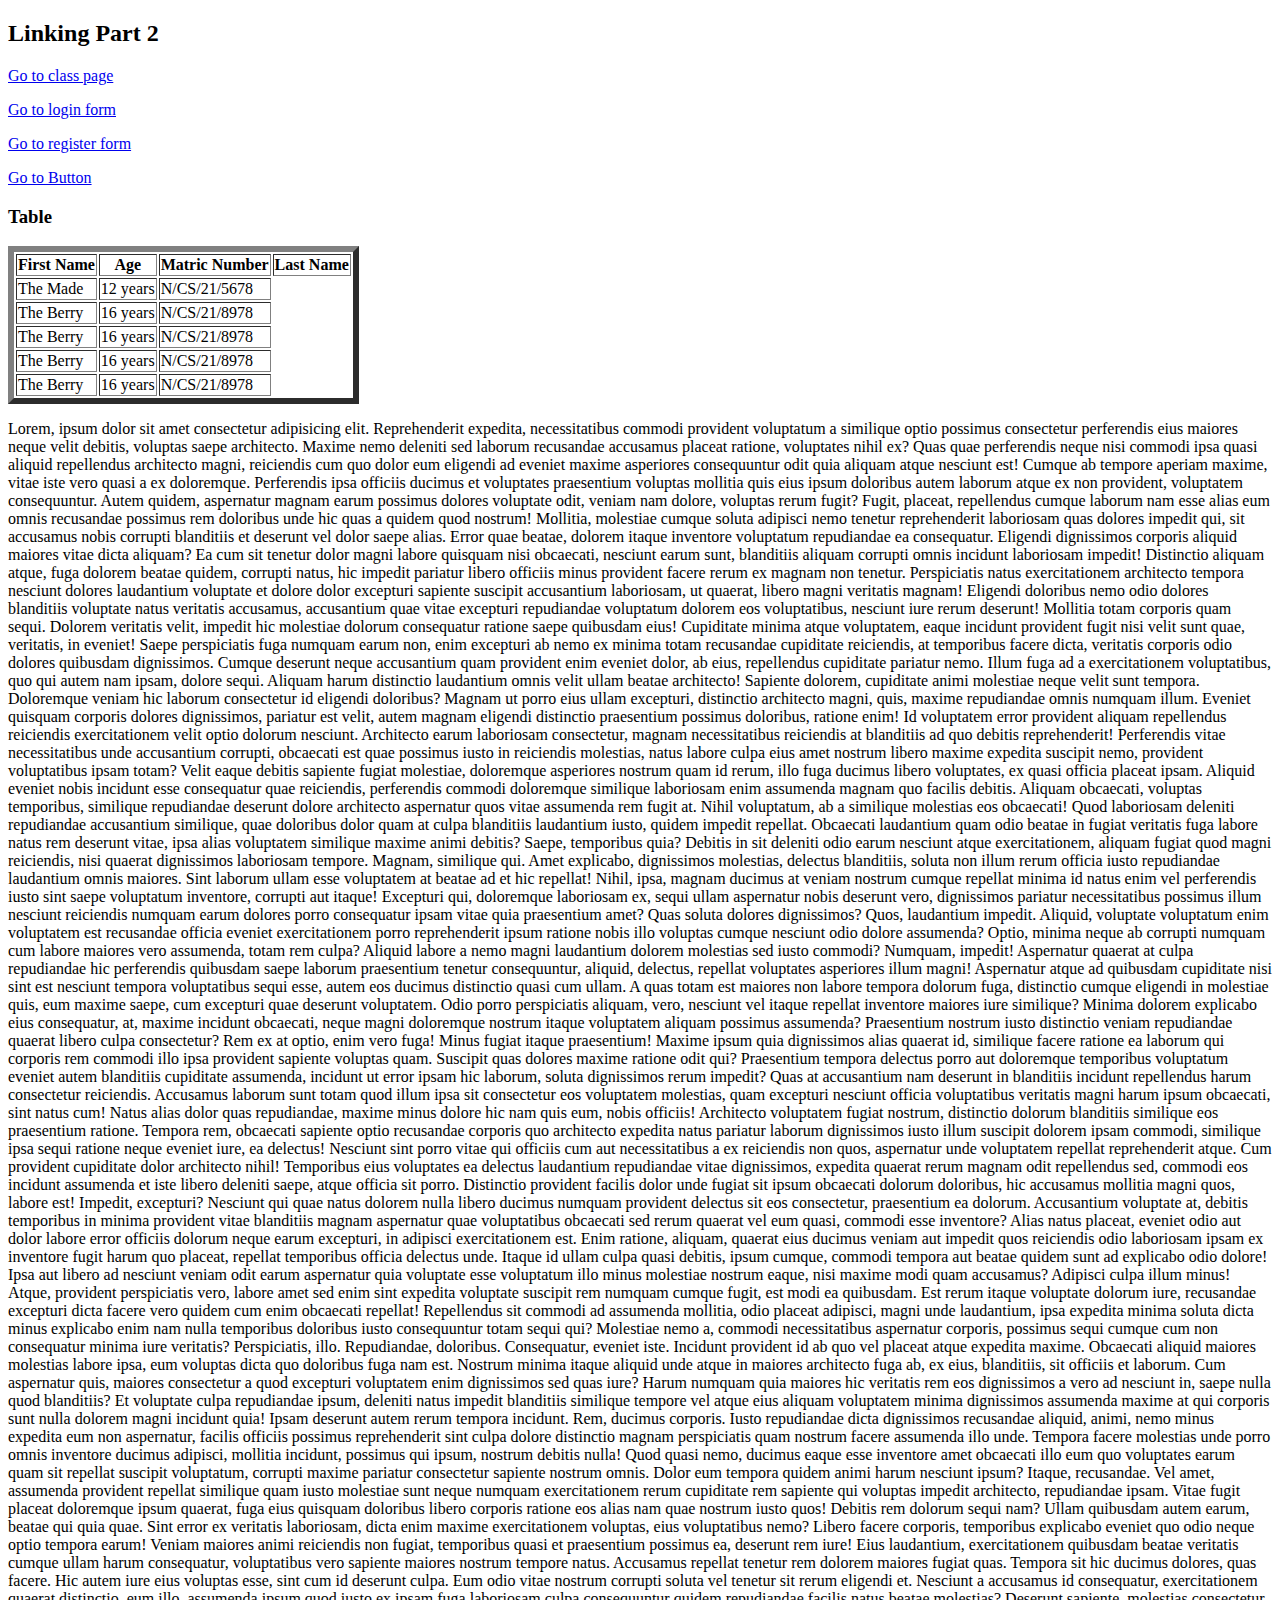
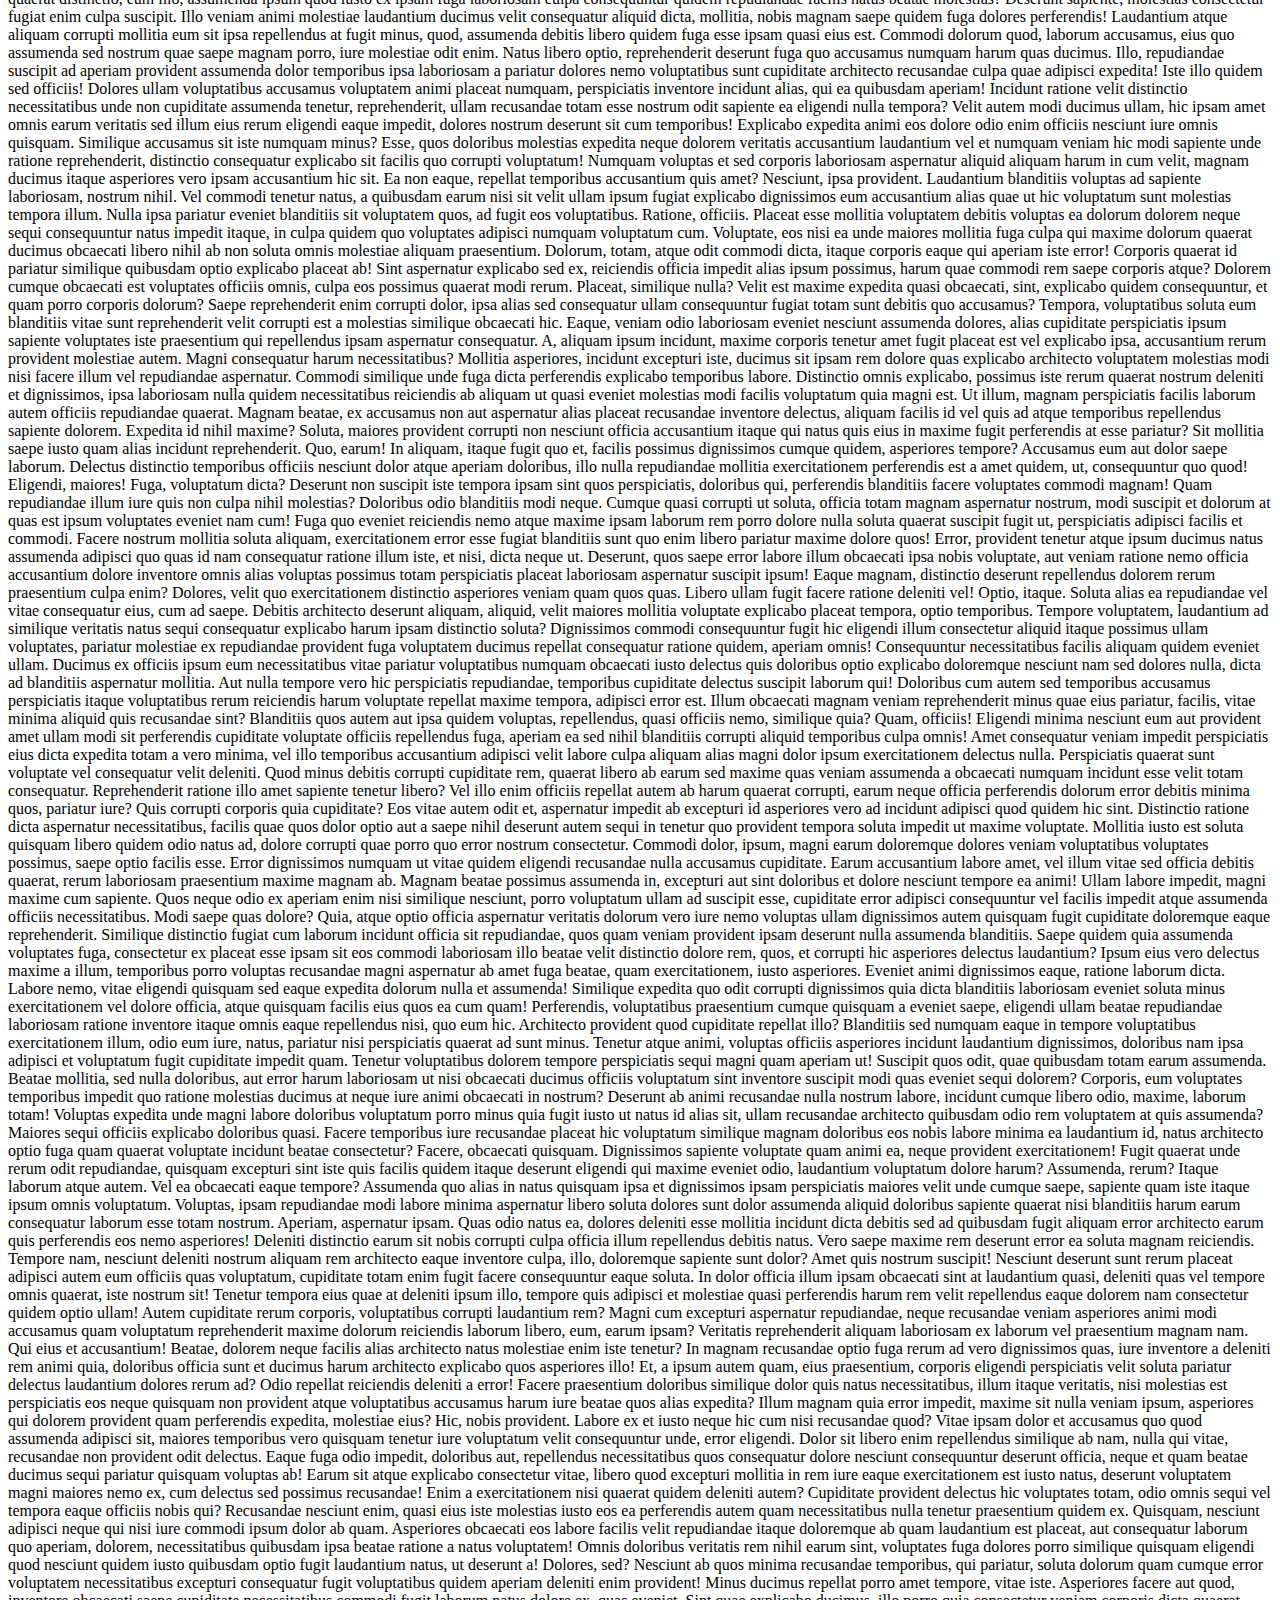
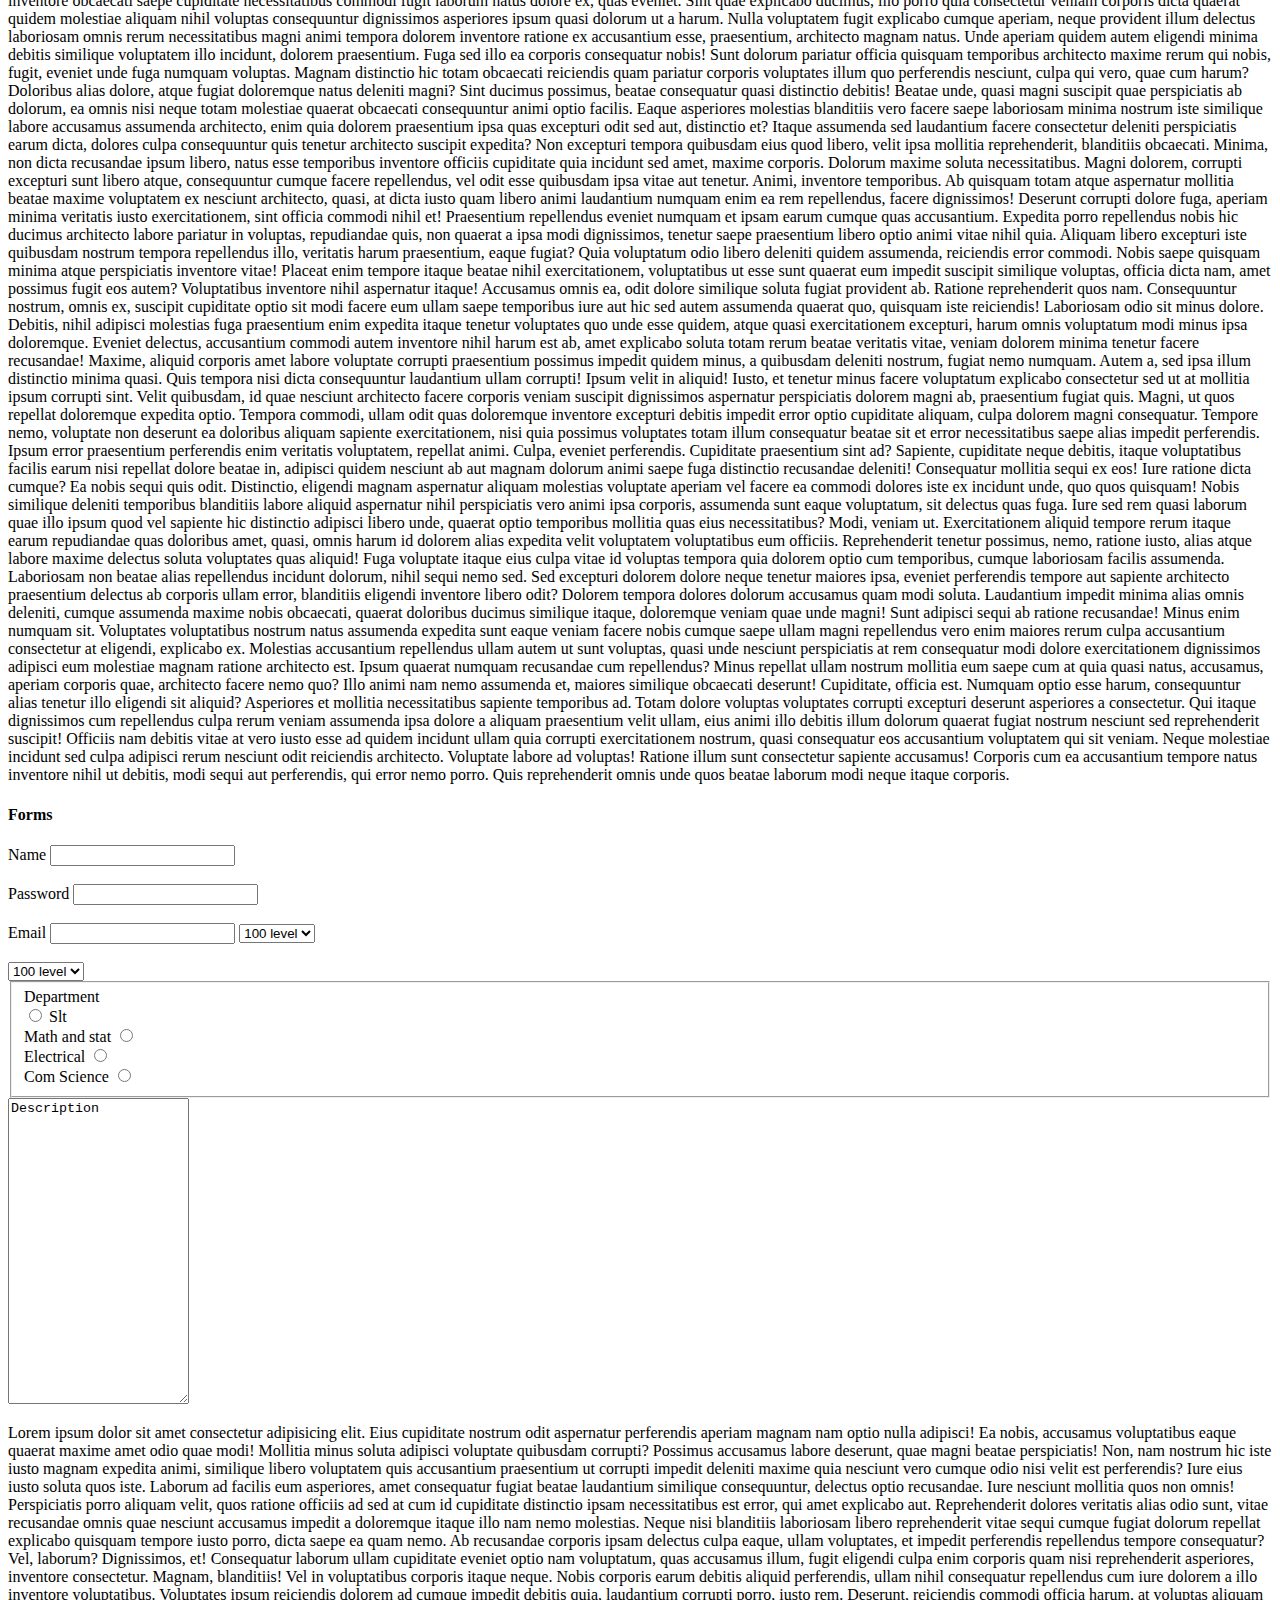
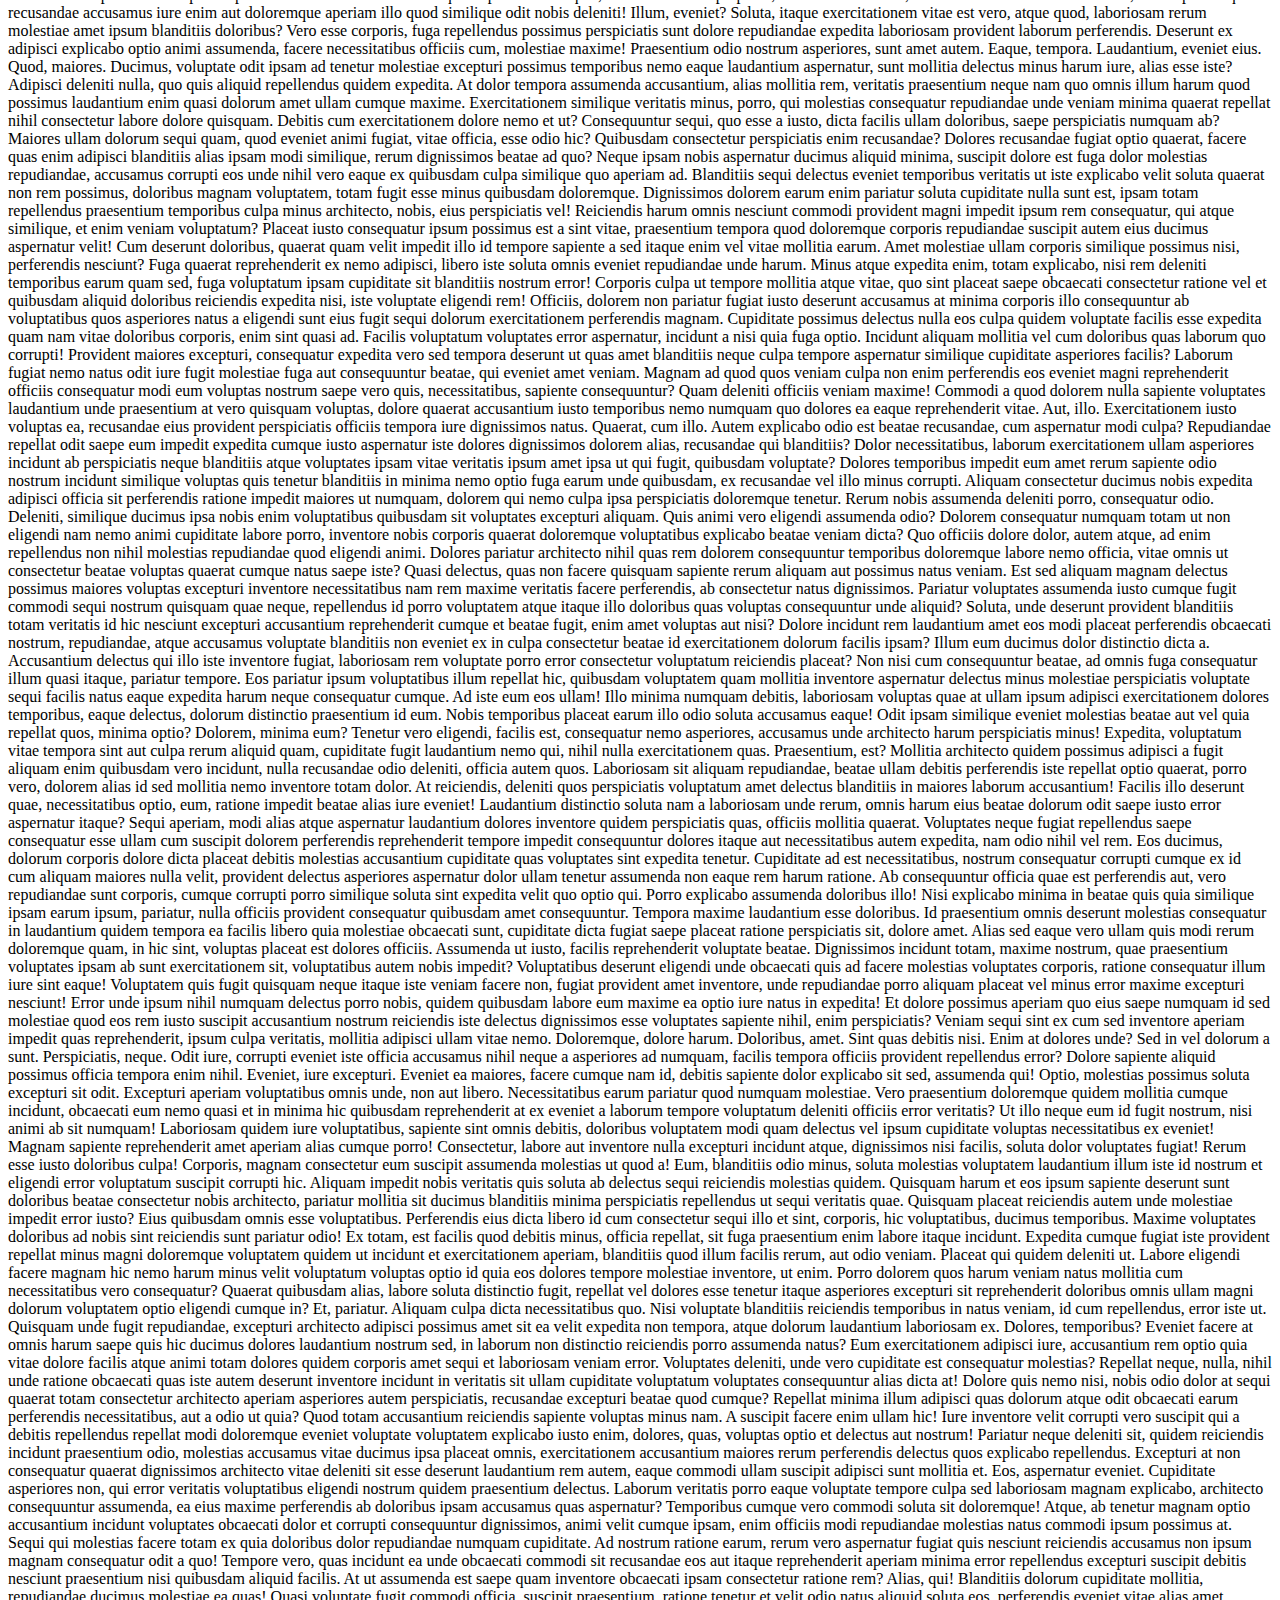
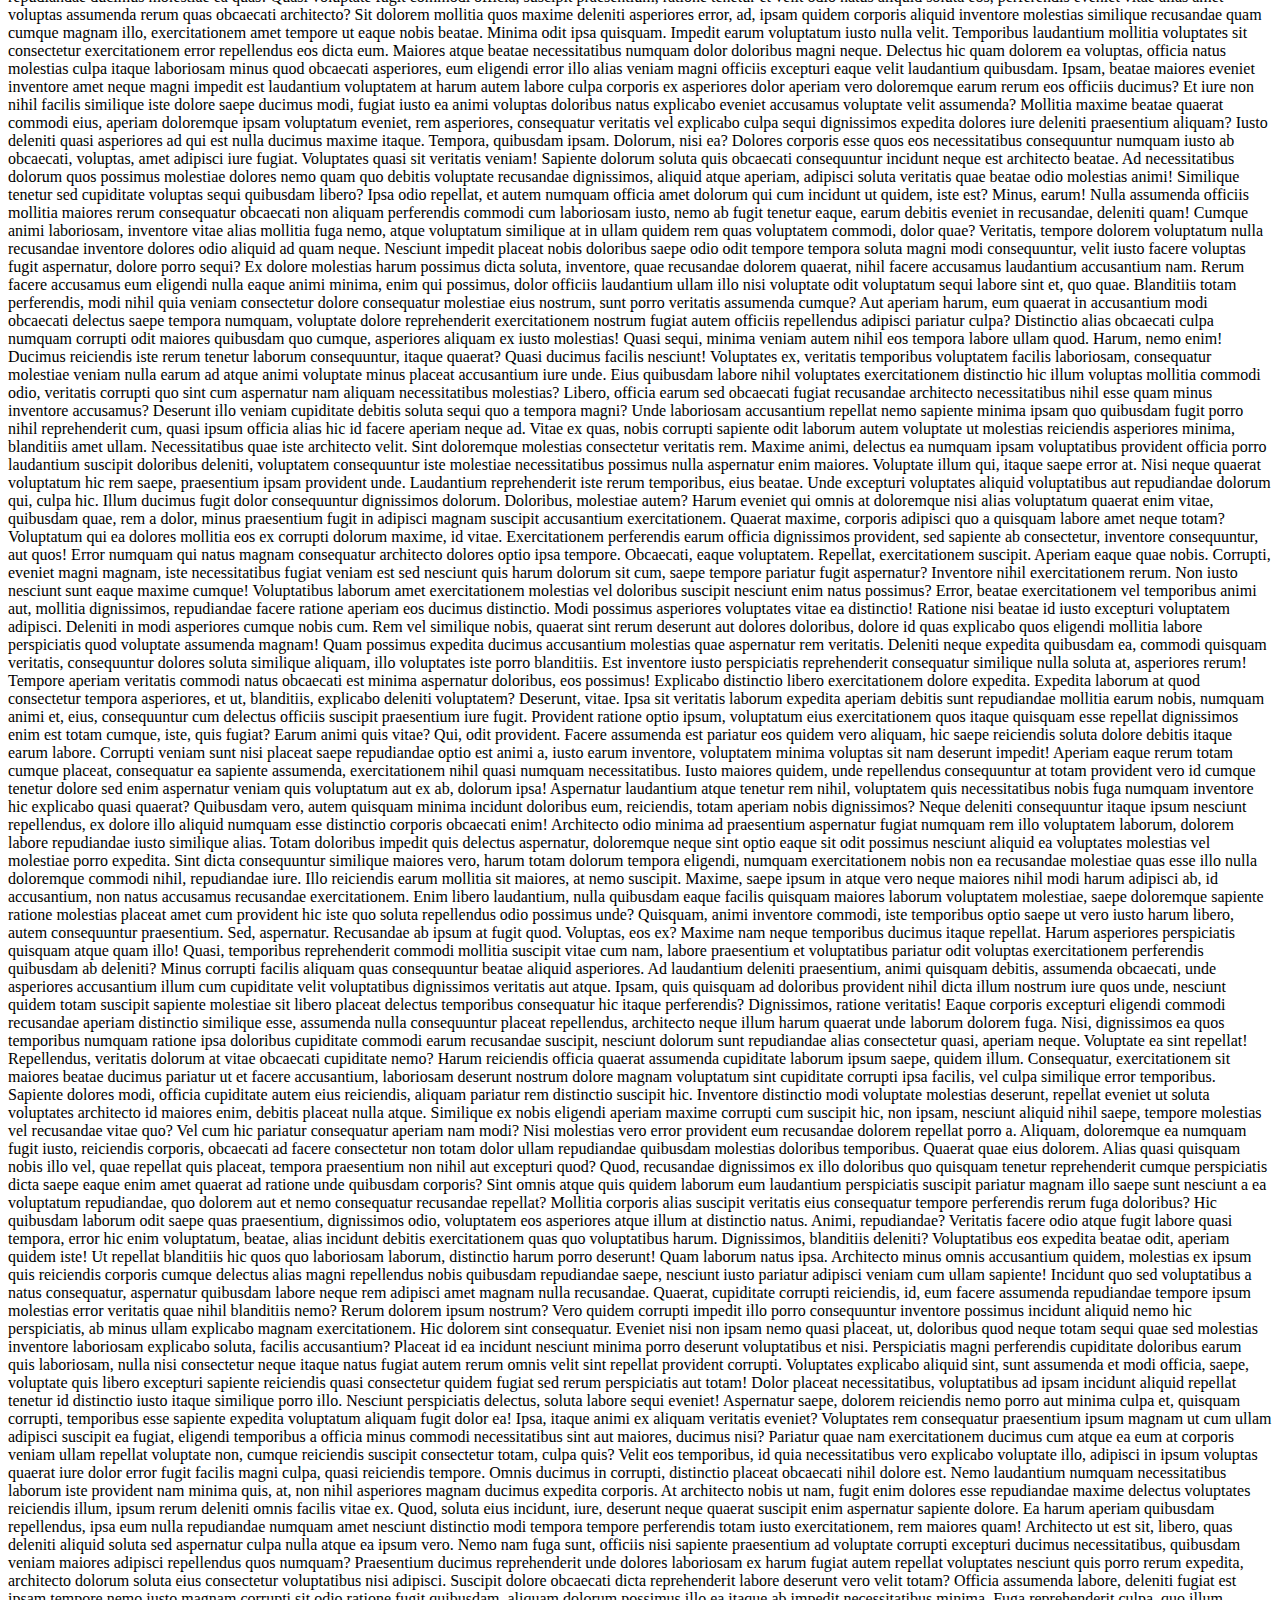
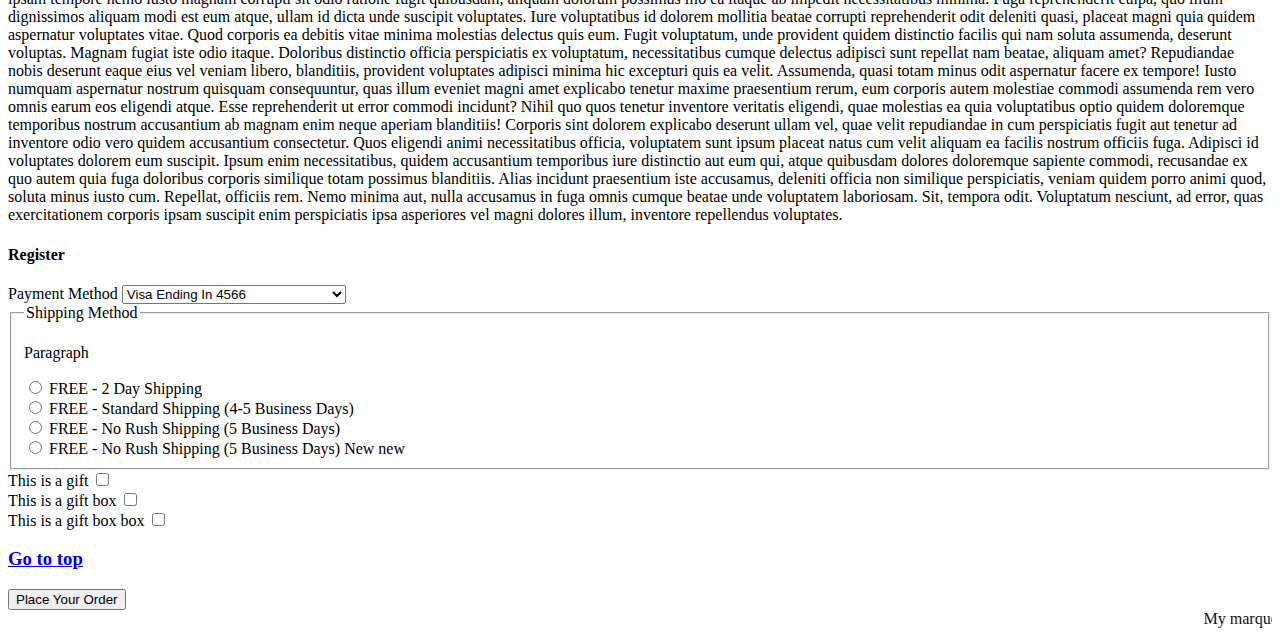
<file: new/index.html>
<!DOCTYPE html>
<html lang="en">
<head>
    <meta charset="UTF-8">
    <meta name="viewport" content="width=device-width, initial-scale=1.0">
    <title>Document</title>
</head>
<body>
    <h2 id="up">Linking Part 2</h2>
    <a href="class.html">Go to class page</a>
    <p><a href="#login-form">Go to login form</a></p>
    <p><a href="#register">Go to register form</a></p>
    <p><a href="#button">Go to Button</a></p>
    
    <h3>Table</h3>
    <table border="6">
        <thead>
            <tr>
                <th>First Name</th>
                <th>Age</th>
                <th >Matric Number</th>
                <th>Last Name</th>
            </tr>
        </thead>
        <tbody>
            <tr>
                <td rowspan="">The Made</td>
                <td>12 years</td>
                <td>N/CS/21/5678</td>
            </tr>
            <tr>
                <td>The Berry</td>
                <td>16 years</td>
                <td>N/CS/21/8978</td>
            </tr>
            <tr>
                <td>The Berry</td>
                <td>16 years</td>
                <td>N/CS/21/8978</td>
            </tr>
            <tr>
                <td>The Berry</td>
                <td>16 years</td>
                <td>N/CS/21/8978</td>
            </tr>
            <tr>
                <td>The Berry</td>
                <td>16 years</td>
                <td >N/CS/21/8978</td>
            </tr>
        </tbody>
    </table>
    <p>Lorem, ipsum dolor sit amet consectetur adipisicing elit. Reprehenderit expedita, necessitatibus commodi provident voluptatum a similique optio possimus consectetur perferendis eius maiores neque velit debitis, voluptas saepe architecto. Maxime nemo deleniti sed laborum recusandae accusamus placeat ratione, voluptates nihil ex? Quas quae perferendis neque nisi commodi ipsa quasi aliquid repellendus architecto magni, reiciendis cum quo dolor eum eligendi ad eveniet maxime asperiores consequuntur odit quia aliquam atque nesciunt est! Cumque ab tempore aperiam maxime, vitae iste vero quasi a ex doloremque. Perferendis ipsa officiis ducimus et voluptates praesentium voluptas mollitia quis eius ipsum doloribus autem laborum atque ex non provident, voluptatem consequuntur. Autem quidem, aspernatur magnam earum possimus dolores voluptate odit, veniam nam dolore, voluptas rerum fugit? Fugit, placeat, repellendus cumque laborum nam esse alias eum omnis recusandae possimus rem doloribus unde hic quas a quidem quod nostrum! Mollitia, molestiae cumque soluta adipisci nemo tenetur reprehenderit laboriosam quas dolores impedit qui, sit accusamus nobis corrupti blanditiis et deserunt vel dolor saepe alias. Error quae beatae, dolorem itaque inventore voluptatum repudiandae ea consequatur. Eligendi dignissimos corporis aliquid maiores vitae dicta aliquam? Ea cum sit tenetur dolor magni labore quisquam nisi obcaecati, nesciunt earum sunt, blanditiis aliquam corrupti omnis incidunt laboriosam impedit! Distinctio aliquam atque, fuga dolorem beatae quidem, corrupti natus, hic impedit pariatur libero officiis minus provident facere rerum ex magnam non tenetur. Perspiciatis natus exercitationem architecto tempora nesciunt dolores laudantium voluptate et dolore dolor excepturi sapiente suscipit accusantium laboriosam, ut quaerat, libero magni veritatis magnam! Eligendi doloribus nemo odio dolores blanditiis voluptate natus veritatis accusamus, accusantium quae vitae excepturi repudiandae voluptatum dolorem eos voluptatibus, nesciunt iure rerum deserunt! Mollitia totam corporis quam sequi. Dolorem veritatis velit, impedit hic molestiae dolorum consequatur ratione saepe quibusdam eius! Cupiditate minima atque voluptatem, eaque incidunt provident fugit nisi velit sunt quae, veritatis, in eveniet! Saepe perspiciatis fuga numquam earum non, enim excepturi ab nemo ex minima totam recusandae cupiditate reiciendis, at temporibus facere dicta, veritatis corporis odio dolores quibusdam dignissimos. Cumque deserunt neque accusantium quam provident enim eveniet dolor, ab eius, repellendus cupiditate pariatur nemo. Illum fuga ad a exercitationem voluptatibus, quo qui autem nam ipsam, dolore sequi. Aliquam harum distinctio laudantium omnis velit ullam beatae architecto! Sapiente dolorem, cupiditate animi molestiae neque velit sunt tempora. Doloremque veniam hic laborum consectetur id eligendi doloribus? Magnam ut porro eius ullam excepturi, distinctio architecto magni, quis, maxime repudiandae omnis numquam illum. Eveniet quisquam corporis dolores dignissimos, pariatur est velit, autem magnam eligendi distinctio praesentium possimus doloribus, ratione enim! Id voluptatem error provident aliquam repellendus reiciendis exercitationem velit optio dolorum nesciunt. Architecto earum laboriosam consectetur, magnam necessitatibus reiciendis at blanditiis ad quo debitis reprehenderit! Perferendis vitae necessitatibus unde accusantium corrupti, obcaecati est quae possimus iusto in reiciendis molestias, natus labore culpa eius amet nostrum libero maxime expedita suscipit nemo, provident voluptatibus ipsam totam? Velit eaque debitis sapiente fugiat molestiae, doloremque asperiores nostrum quam id rerum, illo fuga ducimus libero voluptates, ex quasi officia placeat ipsam. Aliquid eveniet nobis incidunt esse consequatur quae reiciendis, perferendis commodi doloremque similique laboriosam enim assumenda magnam quo facilis debitis. Aliquam obcaecati, voluptas temporibus, similique repudiandae deserunt dolore architecto aspernatur quos vitae assumenda rem fugit at. Nihil voluptatum, ab a similique molestias eos obcaecati! Quod laboriosam deleniti repudiandae accusantium similique, quae doloribus dolor quam at culpa blanditiis laudantium iusto, quidem impedit repellat. Obcaecati laudantium quam odio beatae in fugiat veritatis fuga labore natus rem deserunt vitae, ipsa alias voluptatem similique maxime animi debitis? Saepe, temporibus quia? Debitis in sit deleniti odio earum nesciunt atque exercitationem, aliquam fugiat quod magni reiciendis, nisi quaerat dignissimos laboriosam tempore. Magnam, similique qui. Amet explicabo, dignissimos molestias, delectus blanditiis, soluta non illum rerum officia iusto repudiandae laudantium omnis maiores. Sint laborum ullam esse voluptatem at beatae ad et hic repellat! Nihil, ipsa, magnam ducimus at veniam nostrum cumque repellat minima id natus enim vel perferendis iusto sint saepe voluptatum inventore, corrupti aut itaque! Excepturi qui, doloremque laboriosam ex, sequi ullam aspernatur nobis deserunt vero, dignissimos pariatur necessitatibus possimus illum nesciunt reiciendis numquam earum dolores porro consequatur ipsam vitae quia praesentium amet? Quas soluta dolores dignissimos? Quos, laudantium impedit. Aliquid, voluptate voluptatum enim voluptatem est recusandae officia eveniet exercitationem porro reprehenderit ipsum ratione nobis illo voluptas cumque nesciunt odio dolore assumenda? Optio, minima neque ab corrupti numquam cum labore maiores vero assumenda, totam rem culpa? Aliquid labore a nemo magni laudantium dolorem molestias sed iusto commodi? Numquam, impedit! Aspernatur quaerat at culpa repudiandae hic perferendis quibusdam saepe laborum praesentium tenetur consequuntur, aliquid, delectus, repellat voluptates asperiores illum magni! Aspernatur atque ad quibusdam cupiditate nisi sint est nesciunt tempora voluptatibus sequi esse, autem eos ducimus distinctio quasi cum ullam. A quas totam est maiores non labore tempora dolorum fuga, distinctio cumque eligendi in molestiae quis, eum maxime saepe, cum excepturi quae deserunt voluptatem. Odio porro perspiciatis aliquam, vero, nesciunt vel itaque repellat inventore maiores iure similique? Minima dolorem explicabo eius consequatur, at, maxime incidunt obcaecati, neque magni doloremque nostrum itaque voluptatem aliquam possimus assumenda? Praesentium nostrum iusto distinctio veniam repudiandae quaerat libero culpa consectetur? Rem ex at optio, enim vero fuga! Minus fugiat itaque praesentium! Maxime ipsum quia dignissimos alias quaerat id, similique facere ratione ea laborum qui corporis rem commodi illo ipsa provident sapiente voluptas quam. Suscipit quas dolores maxime ratione odit qui? Praesentium tempora delectus porro aut doloremque temporibus voluptatum eveniet autem blanditiis cupiditate assumenda, incidunt ut error ipsam hic laborum, soluta dignissimos rerum impedit? Quas at accusantium nam deserunt in blanditiis incidunt repellendus harum consectetur reiciendis. Accusamus laborum sunt totam quod illum ipsa sit consectetur eos voluptatem molestias, quam excepturi nesciunt officia voluptatibus veritatis magni harum ipsum obcaecati, sint natus cum! Natus alias dolor quas repudiandae, maxime minus dolore hic nam quis eum, nobis officiis! Architecto voluptatem fugiat nostrum, distinctio dolorum blanditiis similique eos praesentium ratione. Tempora rem, obcaecati sapiente optio recusandae corporis quo architecto expedita natus pariatur laborum dignissimos iusto illum suscipit dolorem ipsam commodi, similique ipsa sequi ratione neque eveniet iure, ea delectus! Nesciunt sint porro vitae qui officiis cum aut necessitatibus a ex reiciendis non quos, aspernatur unde voluptatem repellat reprehenderit atque. Cum provident cupiditate dolor architecto nihil! Temporibus eius voluptates ea delectus laudantium repudiandae vitae dignissimos, expedita quaerat rerum magnam odit repellendus sed, commodi eos incidunt assumenda et iste libero deleniti saepe, atque officia sit porro. Distinctio provident facilis dolor unde fugiat sit ipsum obcaecati dolorum doloribus, hic accusamus mollitia magni quos, labore est! Impedit, excepturi? Nesciunt qui quae natus dolorem nulla libero ducimus numquam provident delectus sit eos consectetur, praesentium ea dolorum. Accusantium voluptate at, debitis temporibus in minima provident vitae blanditiis magnam aspernatur quae voluptatibus obcaecati sed rerum quaerat vel eum quasi, commodi esse inventore? Alias natus placeat, eveniet odio aut dolor labore error officiis dolorum neque earum excepturi, in adipisci exercitationem est. Enim ratione, aliquam, quaerat eius ducimus veniam aut impedit quos reiciendis odio laboriosam ipsam ex inventore fugit harum quo placeat, repellat temporibus officia delectus unde. Itaque id ullam culpa quasi debitis, ipsum cumque, commodi tempora aut beatae quidem sunt ad explicabo odio dolore! Ipsa aut libero ad nesciunt veniam odit earum aspernatur quia voluptate esse voluptatum illo minus molestiae nostrum eaque, nisi maxime modi quam accusamus? Adipisci culpa illum minus! Atque, provident perspiciatis vero, labore amet sed enim sint expedita voluptate suscipit rem numquam cumque fugit, est modi ea quibusdam. Est rerum itaque voluptate dolorum iure, recusandae excepturi dicta facere vero quidem cum enim obcaecati repellat! Repellendus sit commodi ad assumenda mollitia, odio placeat adipisci, magni unde laudantium, ipsa expedita minima soluta dicta minus explicabo enim nam nulla temporibus doloribus iusto consequuntur totam sequi qui? Molestiae nemo a, commodi necessitatibus aspernatur corporis, possimus sequi cumque cum non consequatur minima iure veritatis? Perspiciatis, illo. Repudiandae, doloribus. Consequatur, eveniet iste. Incidunt provident id ab quo vel placeat atque expedita maxime. Obcaecati aliquid maiores molestias labore ipsa, eum voluptas dicta quo doloribus fuga nam est. Nostrum minima itaque aliquid unde atque in maiores architecto fuga ab, ex eius, blanditiis, sit officiis et laborum. Cum aspernatur quis, maiores consectetur a quod excepturi voluptatem enim dignissimos sed quas iure? Harum numquam quia maiores hic veritatis rem eos dignissimos a vero ad nesciunt in, saepe nulla quod blanditiis? Et voluptate culpa repudiandae ipsum, deleniti natus impedit blanditiis similique tempore vel atque eius aliquam voluptatem minima dignissimos assumenda maxime at qui corporis sunt nulla dolorem magni incidunt quia! Ipsam deserunt autem rerum tempora incidunt. Rem, ducimus corporis. Iusto repudiandae dicta dignissimos recusandae aliquid, animi, nemo minus expedita eum non aspernatur, facilis officiis possimus reprehenderit sint culpa dolore distinctio magnam perspiciatis quam nostrum facere assumenda illo unde. Tempora facere molestias unde porro omnis inventore ducimus adipisci, mollitia incidunt, possimus qui ipsum, nostrum debitis nulla! Quod quasi nemo, ducimus eaque esse inventore amet obcaecati illo eum quo voluptates earum quam sit repellat suscipit voluptatum, corrupti maxime pariatur consectetur sapiente nostrum omnis. Dolor eum tempora quidem animi harum nesciunt ipsum? Itaque, recusandae. Vel amet, assumenda provident repellat similique quam iusto molestiae sunt neque numquam exercitationem rerum cupiditate rem sapiente qui voluptas impedit architecto, repudiandae ipsam. Vitae fugit placeat doloremque ipsum quaerat, fuga eius quisquam doloribus libero corporis ratione eos alias nam quae nostrum iusto quos! Debitis rem dolorum sequi nam? Ullam quibusdam autem earum, beatae qui quia quae. Sint error ex veritatis laboriosam, dicta enim maxime exercitationem voluptas, eius voluptatibus nemo? Libero facere corporis, temporibus explicabo eveniet quo odio neque optio tempora earum! Veniam maiores animi reiciendis non fugiat, temporibus quasi et praesentium possimus ea, deserunt rem iure! Eius laudantium, exercitationem quibusdam beatae veritatis cumque ullam harum consequatur, voluptatibus vero sapiente maiores nostrum tempore natus. Accusamus repellat tenetur rem dolorem maiores fugiat quas. Tempora sit hic ducimus dolores, quas facere. Hic autem iure eius voluptas esse, sint cum id deserunt culpa. Eum odio vitae nostrum corrupti soluta vel tenetur sit rerum eligendi et. Nesciunt a accusamus id consequatur, exercitationem quaerat distinctio, eum illo, assumenda ipsum quod iusto ex ipsam fuga laboriosam culpa consequuntur quidem repudiandae facilis natus beatae molestias? Deserunt sapiente, molestias consectetur fugiat enim culpa suscipit. Illo veniam animi molestiae laudantium ducimus velit consequatur aliquid dicta, mollitia, nobis magnam saepe quidem fuga dolores perferendis! Laudantium atque aliquam corrupti mollitia eum sit ipsa repellendus at fugit minus, quod, assumenda debitis libero quidem fuga esse ipsam quasi eius est. Commodi dolorum quod, laborum accusamus, eius quo assumenda sed nostrum quae saepe magnam porro, iure molestiae odit enim. Natus libero optio, reprehenderit deserunt fuga quo accusamus numquam harum quas ducimus. Illo, repudiandae suscipit ad aperiam provident assumenda dolor temporibus ipsa laboriosam a pariatur dolores nemo voluptatibus sunt cupiditate architecto recusandae culpa quae adipisci expedita! Iste illo quidem sed officiis! Dolores ullam voluptatibus accusamus voluptatem animi placeat numquam, perspiciatis inventore incidunt alias, qui ea quibusdam aperiam! Incidunt ratione velit distinctio necessitatibus unde non cupiditate assumenda tenetur, reprehenderit, ullam recusandae totam esse nostrum odit sapiente ea eligendi nulla tempora? Velit autem modi ducimus ullam, hic ipsam amet omnis earum veritatis sed illum eius rerum eligendi eaque impedit, dolores nostrum deserunt sit cum temporibus! Explicabo expedita animi eos dolore odio enim officiis nesciunt iure omnis quisquam. Similique accusamus sit iste numquam minus? Esse, quos doloribus molestias expedita neque dolorem veritatis accusantium laudantium vel et numquam veniam hic modi sapiente unde ratione reprehenderit, distinctio consequatur explicabo sit facilis quo corrupti voluptatum! Numquam voluptas et sed corporis laboriosam aspernatur aliquid aliquam harum in cum velit, magnam ducimus itaque asperiores vero ipsam accusantium hic sit. Ea non eaque, repellat temporibus accusantium quis amet? Nesciunt, ipsa provident. Laudantium blanditiis voluptas ad sapiente laboriosam, nostrum nihil. Vel commodi tenetur natus, a quibusdam earum nisi sit velit ullam ipsum fugiat explicabo dignissimos eum accusantium alias quae ut hic voluptatum sunt molestias tempora illum. Nulla ipsa pariatur eveniet blanditiis sit voluptatem quos, ad fugit eos voluptatibus. Ratione, officiis. Placeat esse mollitia voluptatem debitis voluptas ea dolorum dolorem neque sequi consequuntur natus impedit itaque, in culpa quidem quo voluptates adipisci numquam voluptatum cum. Voluptate, eos nisi ea unde maiores mollitia fuga culpa qui maxime dolorum quaerat ducimus obcaecati libero nihil ab non soluta omnis molestiae aliquam praesentium. Dolorum, totam, atque odit commodi dicta, itaque corporis eaque qui aperiam iste error! Corporis quaerat id pariatur similique quibusdam optio explicabo placeat ab! Sint aspernatur explicabo sed ex, reiciendis officia impedit alias ipsum possimus, harum quae commodi rem saepe corporis atque? Dolorem cumque obcaecati est voluptates officiis omnis, culpa eos possimus quaerat modi rerum. Placeat, similique nulla? Velit est maxime expedita quasi obcaecati, sint, explicabo quidem consequuntur, et quam porro corporis dolorum? Saepe reprehenderit enim corrupti dolor, ipsa alias sed consequatur ullam consequuntur fugiat totam sunt debitis quo accusamus? Tempora, voluptatibus soluta eum blanditiis vitae sunt reprehenderit velit corrupti est a molestias similique obcaecati hic. Eaque, veniam odio laboriosam eveniet nesciunt assumenda dolores, alias cupiditate perspiciatis ipsum sapiente voluptates iste praesentium qui repellendus ipsam aspernatur consequatur. A, aliquam ipsum incidunt, maxime corporis tenetur amet fugit placeat est vel explicabo ipsa, accusantium rerum provident molestiae autem. Magni consequatur harum necessitatibus? Mollitia asperiores, incidunt excepturi iste, ducimus sit ipsam rem dolore quas explicabo architecto voluptatem molestias modi nisi facere illum vel repudiandae aspernatur. Commodi similique unde fuga dicta perferendis explicabo temporibus labore. Distinctio omnis explicabo, possimus iste rerum quaerat nostrum deleniti et dignissimos, ipsa laboriosam nulla quidem necessitatibus reiciendis ab aliquam ut quasi eveniet molestias modi facilis voluptatum quia magni est. Ut illum, magnam perspiciatis facilis laborum autem officiis repudiandae quaerat. Magnam beatae, ex accusamus non aut aspernatur alias placeat recusandae inventore delectus, aliquam facilis id vel quis ad atque temporibus repellendus sapiente dolorem. Expedita id nihil maxime? Soluta, maiores provident corrupti non nesciunt officia accusantium itaque qui natus quis eius in maxime fugit perferendis at esse pariatur? Sit mollitia saepe iusto quam alias incidunt reprehenderit. Quo, earum! In aliquam, itaque fugit quo et, facilis possimus dignissimos cumque quidem, asperiores tempore? Accusamus eum aut dolor saepe laborum. Delectus distinctio temporibus officiis nesciunt dolor atque aperiam doloribus, illo nulla repudiandae mollitia exercitationem perferendis est a amet quidem, ut, consequuntur quo quod! Eligendi, maiores! Fuga, voluptatum dicta? Deserunt non suscipit iste tempora ipsam sint quos perspiciatis, doloribus qui, perferendis blanditiis facere voluptates commodi magnam! Quam repudiandae illum iure quis non culpa nihil molestias? Doloribus odio blanditiis modi neque. Cumque quasi corrupti ut soluta, officia totam magnam aspernatur nostrum, modi suscipit et dolorum at quas est ipsum voluptates eveniet nam cum! Fuga quo eveniet reiciendis nemo atque maxime ipsam laborum rem porro dolore nulla soluta quaerat suscipit fugit ut, perspiciatis adipisci facilis et commodi. Facere nostrum mollitia soluta aliquam, exercitationem error esse fugiat blanditiis sunt quo enim libero pariatur maxime dolore quos! Error, provident tenetur atque ipsum ducimus natus assumenda adipisci quo quas id nam consequatur ratione illum iste, et nisi, dicta neque ut. Deserunt, quos saepe error labore illum obcaecati ipsa nobis voluptate, aut veniam ratione nemo officia accusantium dolore inventore omnis alias voluptas possimus totam perspiciatis placeat laboriosam aspernatur suscipit ipsum! Eaque magnam, distinctio deserunt repellendus dolorem rerum praesentium culpa enim? Dolores, velit quo exercitationem distinctio asperiores veniam quam quos quas. Libero ullam fugit facere ratione deleniti vel! Optio, itaque. Soluta alias ea repudiandae vel vitae consequatur eius, cum ad saepe. Debitis architecto deserunt aliquam, aliquid, velit maiores mollitia voluptate explicabo placeat tempora, optio temporibus. Tempore voluptatem, laudantium ad similique veritatis natus sequi consequatur explicabo harum ipsam distinctio soluta? Dignissimos commodi consequuntur fugit hic eligendi illum consectetur aliquid itaque possimus ullam voluptates, pariatur molestiae ex repudiandae provident fuga voluptatem ducimus repellat consequatur ratione quidem, aperiam omnis! Consequuntur necessitatibus facilis aliquam quidem eveniet ullam. Ducimus ex officiis ipsum eum necessitatibus vitae pariatur voluptatibus numquam obcaecati iusto delectus quis doloribus optio explicabo doloremque nesciunt nam sed dolores nulla, dicta ad blanditiis aspernatur mollitia. Aut nulla tempore vero hic perspiciatis repudiandae, temporibus cupiditate delectus suscipit laborum qui! Doloribus cum autem sed temporibus accusamus perspiciatis itaque voluptatibus rerum reiciendis harum voluptate repellat maxime tempora, adipisci error est. Illum obcaecati magnam veniam reprehenderit minus quae eius pariatur, facilis, vitae minima aliquid quis recusandae sint? Blanditiis quos autem aut ipsa quidem voluptas, repellendus, quasi officiis nemo, similique quia? Quam, officiis! Eligendi minima nesciunt eum aut provident amet ullam modi sit perferendis cupiditate voluptate officiis repellendus fuga, aperiam ea sed nihil blanditiis corrupti aliquid temporibus culpa omnis! Amet consequatur veniam impedit perspiciatis eius dicta expedita totam a vero minima, vel illo temporibus accusantium adipisci velit labore culpa aliquam alias magni dolor ipsum exercitationem delectus nulla. Perspiciatis quaerat sunt voluptate vel consequatur velit deleniti. Quod minus debitis corrupti cupiditate rem, quaerat libero ab earum sed maxime quas veniam assumenda a obcaecati numquam incidunt esse velit totam consequatur. Reprehenderit ratione illo amet sapiente tenetur libero? Vel illo enim officiis repellat autem ab harum quaerat corrupti, earum neque officia perferendis dolorum error debitis minima quos, pariatur iure? Quis corrupti corporis quia cupiditate? Eos vitae autem odit et, aspernatur impedit ab excepturi id asperiores vero ad incidunt adipisci quod quidem hic sint. Distinctio ratione dicta aspernatur necessitatibus, facilis quae quos dolor optio aut a saepe nihil deserunt autem sequi in tenetur quo provident tempora soluta impedit ut maxime voluptate. Mollitia iusto est soluta quisquam libero quidem odio natus ad, dolore corrupti quae porro quo error nostrum consectetur. Commodi dolor, ipsum, magni earum doloremque dolores veniam voluptatibus voluptates possimus, saepe optio facilis esse. Error dignissimos numquam ut vitae quidem eligendi recusandae nulla accusamus cupiditate. Earum accusantium labore amet, vel illum vitae sed officia debitis quaerat, rerum laboriosam praesentium maxime magnam ab. Magnam beatae possimus assumenda in, excepturi aut sint doloribus et dolore nesciunt tempore ea animi! Ullam labore impedit, magni maxime cum sapiente. Quos neque odio ex aperiam enim nisi similique nesciunt, porro voluptatum ullam ad suscipit esse, cupiditate error adipisci consequuntur vel facilis impedit atque assumenda officiis necessitatibus. Modi saepe quas dolore? Quia, atque optio officia aspernatur veritatis dolorum vero iure nemo voluptas ullam dignissimos autem quisquam fugit cupiditate doloremque eaque reprehenderit. Similique distinctio fugiat cum laborum incidunt officia sit repudiandae, quos quam veniam provident ipsam deserunt nulla assumenda blanditiis. Saepe quidem quia assumenda voluptates fuga, consectetur ex placeat esse ipsam sit eos commodi laboriosam illo beatae velit distinctio dolore rem, quos, et corrupti hic asperiores delectus laudantium? Ipsum eius vero delectus maxime a illum, temporibus porro voluptas recusandae magni aspernatur ab amet fuga beatae, quam exercitationem, iusto asperiores. Eveniet animi dignissimos eaque, ratione laborum dicta. Labore nemo, vitae eligendi quisquam sed eaque expedita dolorum nulla et assumenda! Similique expedita quo odit corrupti dignissimos quia dicta blanditiis laboriosam eveniet soluta minus exercitationem vel dolore officia, atque quisquam facilis eius quos ea cum quam! Perferendis, voluptatibus praesentium cumque quisquam a eveniet saepe, eligendi ullam beatae repudiandae laboriosam ratione inventore itaque omnis eaque repellendus nisi, quo eum hic. Architecto provident quod cupiditate repellat illo? Blanditiis sed numquam eaque in tempore voluptatibus exercitationem illum, odio eum iure, natus, pariatur nisi perspiciatis quaerat ad sunt minus. Tenetur atque animi, voluptas officiis asperiores incidunt laudantium dignissimos, doloribus nam ipsa adipisci et voluptatum fugit cupiditate impedit quam. Tenetur voluptatibus dolorem tempore perspiciatis sequi magni quam aperiam ut! Suscipit quos odit, quae quibusdam totam earum assumenda. Beatae mollitia, sed nulla doloribus, aut error harum laboriosam ut nisi obcaecati ducimus officiis voluptatum sint inventore suscipit modi quas eveniet sequi dolorem? Corporis, eum voluptates temporibus impedit quo ratione molestias ducimus at neque iure animi obcaecati in nostrum? Deserunt ab animi recusandae nulla nostrum labore, incidunt cumque libero odio, maxime, laborum totam! Voluptas expedita unde magni labore doloribus voluptatum porro minus quia fugit iusto ut natus id alias sit, ullam recusandae architecto quibusdam odio rem voluptatem at quis assumenda? Maiores sequi officiis explicabo doloribus quasi. Facere temporibus iure recusandae placeat hic voluptatum similique magnam doloribus eos nobis labore minima ea laudantium id, natus architecto optio fuga quam quaerat voluptate incidunt beatae consectetur? Facere, obcaecati quisquam. Dignissimos sapiente voluptate quam animi ea, neque provident exercitationem! Fugit quaerat unde rerum odit repudiandae, quisquam excepturi sint iste quis facilis quidem itaque deserunt eligendi qui maxime eveniet odio, laudantium voluptatum dolore harum? Assumenda, rerum? Itaque laborum atque autem. Vel ea obcaecati eaque tempore? Assumenda quo alias in natus quisquam ipsa et dignissimos ipsam perspiciatis maiores velit unde cumque saepe, sapiente quam iste itaque ipsum omnis voluptatum. Voluptas, ipsam repudiandae modi labore minima aspernatur libero soluta dolores sunt dolor assumenda aliquid doloribus sapiente quaerat nisi blanditiis harum earum consequatur laborum esse totam nostrum. Aperiam, aspernatur ipsam. Quas odio natus ea, dolores deleniti esse mollitia incidunt dicta debitis sed ad quibusdam fugit aliquam error architecto earum quis perferendis eos nemo asperiores! Deleniti distinctio earum sit nobis corrupti culpa officia illum repellendus debitis natus. Vero saepe maxime rem deserunt error ea soluta magnam reiciendis. Tempore nam, nesciunt deleniti nostrum aliquam rem architecto eaque inventore culpa, illo, doloremque sapiente sunt dolor? Amet quis nostrum suscipit! Nesciunt deserunt sunt rerum placeat adipisci autem eum officiis quas voluptatum, cupiditate totam enim fugit facere consequuntur eaque soluta. In dolor officia illum ipsam obcaecati sint at laudantium quasi, deleniti quas vel tempore omnis quaerat, iste nostrum sit! Tenetur tempora eius quae at deleniti ipsum illo, tempore quis adipisci et molestiae quasi perferendis harum rem velit repellendus eaque dolorem nam consectetur quidem optio ullam! Autem cupiditate rerum corporis, voluptatibus corrupti laudantium rem? Magni cum excepturi aspernatur repudiandae, neque recusandae veniam asperiores animi modi accusamus quam voluptatum reprehenderit maxime dolorum reiciendis laborum libero, eum, earum ipsam? Veritatis reprehenderit aliquam laboriosam ex laborum vel praesentium magnam nam. Qui eius et accusantium! Beatae, dolorem neque facilis alias architecto natus molestiae enim iste tenetur? In magnam recusandae optio fuga rerum ad vero dignissimos quas, iure inventore a deleniti rem animi quia, doloribus officia sunt et ducimus harum architecto explicabo quos asperiores illo! Et, a ipsum autem quam, eius praesentium, corporis eligendi perspiciatis velit soluta pariatur delectus laudantium dolores rerum ad? Odio repellat reiciendis deleniti a error! Facere praesentium doloribus similique dolor quis natus necessitatibus, illum itaque veritatis, nisi molestias est perspiciatis eos neque quisquam non provident atque voluptatibus accusamus harum iure beatae quos alias expedita? Illum magnam quia error impedit, maxime sit nulla veniam ipsum, asperiores qui dolorem provident quam perferendis expedita, molestiae eius? Hic, nobis provident. Labore ex et iusto neque hic cum nisi recusandae quod? Vitae ipsam dolor et accusamus quo quod assumenda adipisci sit, maiores temporibus vero quisquam tenetur iure voluptatum velit consequuntur unde, error eligendi. Dolor sit libero enim repellendus similique ab nam, nulla qui vitae, recusandae non provident odit delectus. Eaque fuga odio impedit, doloribus aut, repellendus necessitatibus quos consequatur dolore nesciunt consequuntur deserunt officia, neque et quam beatae ducimus sequi pariatur quisquam voluptas ab! Earum sit atque explicabo consectetur vitae, libero quod excepturi mollitia in rem iure eaque exercitationem est iusto natus, deserunt voluptatem magni maiores nemo ex, cum delectus sed possimus recusandae! Enim a exercitationem nisi quaerat quidem deleniti autem? Cupiditate provident delectus hic voluptates totam, odio omnis sequi vel tempora eaque officiis nobis qui? Recusandae nesciunt enim, quasi eius iste molestias iusto eos ea perferendis autem quam necessitatibus nulla tenetur praesentium quidem ex. Quisquam, nesciunt adipisci neque qui nisi iure commodi ipsum dolor ab quam. Asperiores obcaecati eos labore facilis velit repudiandae itaque doloremque ab quam laudantium est placeat, aut consequatur laborum quo aperiam, dolorem, necessitatibus quibusdam ipsa beatae ratione a natus voluptatem! Omnis doloribus veritatis rem nihil earum sint, voluptates fuga dolores porro similique quisquam eligendi quod nesciunt quidem iusto quibusdam optio fugit laudantium natus, ut deserunt a! Dolores, sed? Nesciunt ab quos minima recusandae temporibus, qui pariatur, soluta dolorum quam cumque error voluptatem necessitatibus excepturi consequatur fugit voluptatibus quidem aperiam deleniti enim provident! Minus ducimus repellat porro amet tempore, vitae iste. Asperiores facere aut quod, inventore obcaecati saepe cupiditate necessitatibus commodi fugit laborum natus dolore ex, quas eveniet. Sint quae explicabo ducimus, illo porro quia consectetur veniam corporis dicta quaerat quidem molestiae aliquam nihil voluptas consequuntur dignissimos asperiores ipsum quasi dolorum ut a harum. Nulla voluptatem fugit explicabo cumque aperiam, neque provident illum delectus laboriosam omnis rerum necessitatibus magni animi tempora dolorem inventore ratione ex accusantium esse, praesentium, architecto magnam natus. Unde aperiam quidem autem eligendi minima debitis similique voluptatem illo incidunt, dolorem praesentium. Fuga sed illo ea corporis consequatur nobis! Sunt dolorum pariatur officia quisquam temporibus architecto maxime rerum qui nobis, fugit, eveniet unde fuga numquam voluptas. Magnam distinctio hic totam obcaecati reiciendis quam pariatur corporis voluptates illum quo perferendis nesciunt, culpa qui vero, quae cum harum? Doloribus alias dolore, atque fugiat doloremque natus deleniti magni? Sint ducimus possimus, beatae consequatur quasi distinctio debitis! Beatae unde, quasi magni suscipit quae perspiciatis ab dolorum, ea omnis nisi neque totam molestiae quaerat obcaecati consequuntur animi optio facilis. Eaque asperiores molestias blanditiis vero facere saepe laboriosam minima nostrum iste similique labore accusamus assumenda architecto, enim quia dolorem praesentium ipsa quas excepturi odit sed aut, distinctio et? Itaque assumenda sed laudantium facere consectetur deleniti perspiciatis earum dicta, dolores culpa consequuntur quis tenetur architecto suscipit expedita? Non excepturi tempora quibusdam eius quod libero, velit ipsa mollitia reprehenderit, blanditiis obcaecati. Minima, non dicta recusandae ipsum libero, natus esse temporibus inventore officiis cupiditate quia incidunt sed amet, maxime corporis. Dolorum maxime soluta necessitatibus. Magni dolorem, corrupti excepturi sunt libero atque, consequuntur cumque facere repellendus, vel odit esse quibusdam ipsa vitae aut tenetur. Animi, inventore temporibus. Ab quisquam totam atque aspernatur mollitia beatae maxime voluptatem ex nesciunt architecto, quasi, at dicta iusto quam libero animi laudantium numquam enim ea rem repellendus, facere dignissimos! Deserunt corrupti dolore fuga, aperiam minima veritatis iusto exercitationem, sint officia commodi nihil et! Praesentium repellendus eveniet numquam et ipsam earum cumque quas accusantium. Expedita porro repellendus nobis hic ducimus architecto labore pariatur in voluptas, repudiandae quis, non quaerat a ipsa modi dignissimos, tenetur saepe praesentium libero optio animi vitae nihil quia. Aliquam libero excepturi iste quibusdam nostrum tempora repellendus illo, veritatis harum praesentium, eaque fugiat? Quia voluptatum odio libero deleniti quidem assumenda, reiciendis error commodi. Nobis saepe quisquam minima atque perspiciatis inventore vitae! Placeat enim tempore itaque beatae nihil exercitationem, voluptatibus ut esse sunt quaerat eum impedit suscipit similique voluptas, officia dicta nam, amet possimus fugit eos autem? Voluptatibus inventore nihil aspernatur itaque! Accusamus omnis ea, odit dolore similique soluta fugiat provident ab. Ratione reprehenderit quos nam. Consequuntur nostrum, omnis ex, suscipit cupiditate optio sit modi facere eum ullam saepe temporibus iure aut hic sed autem assumenda quaerat quo, quisquam iste reiciendis! Laboriosam odio sit minus dolore. Debitis, nihil adipisci molestias fuga praesentium enim expedita itaque tenetur voluptates quo unde esse quidem, atque quasi exercitationem excepturi, harum omnis voluptatum modi minus ipsa doloremque. Eveniet delectus, accusantium commodi autem inventore nihil harum est ab, amet explicabo soluta totam rerum beatae veritatis vitae, veniam dolorem minima tenetur facere recusandae! Maxime, aliquid corporis amet labore voluptate corrupti praesentium possimus impedit quidem minus, a quibusdam deleniti nostrum, fugiat nemo numquam. Autem a, sed ipsa illum distinctio minima quasi. Quis tempora nisi dicta consequuntur laudantium ullam corrupti! Ipsum velit in aliquid! Iusto, et tenetur minus facere voluptatum explicabo consectetur sed ut at mollitia ipsum corrupti sint. Velit quibusdam, id quae nesciunt architecto facere corporis veniam suscipit dignissimos aspernatur perspiciatis dolorem magni ab, praesentium fugiat quis. Magni, ut quos repellat doloremque expedita optio. Tempora commodi, ullam odit quas doloremque inventore excepturi debitis impedit error optio cupiditate aliquam, culpa dolorem magni consequatur. Tempore nemo, voluptate non deserunt ea doloribus aliquam sapiente exercitationem, nisi quia possimus voluptates totam illum consequatur beatae sit et error necessitatibus saepe alias impedit perferendis. Ipsum error praesentium perferendis enim veritatis voluptatem, repellat animi. Culpa, eveniet perferendis. Cupiditate praesentium sint ad? Sapiente, cupiditate neque debitis, itaque voluptatibus facilis earum nisi repellat dolore beatae in, adipisci quidem nesciunt ab aut magnam dolorum animi saepe fuga distinctio recusandae deleniti! Consequatur mollitia sequi ex eos! Iure ratione dicta cumque? Ea nobis sequi quis odit. Distinctio, eligendi magnam aspernatur aliquam molestias voluptate aperiam vel facere ea commodi dolores iste ex incidunt unde, quo quos quisquam! Nobis similique deleniti temporibus blanditiis labore aliquid aspernatur nihil perspiciatis vero animi ipsa corporis, assumenda sunt eaque voluptatum, sit delectus quas fuga. Iure sed rem quasi laborum quae illo ipsum quod vel sapiente hic distinctio adipisci libero unde, quaerat optio temporibus mollitia quas eius necessitatibus? Modi, veniam ut. Exercitationem aliquid tempore rerum itaque earum repudiandae quas doloribus amet, quasi, omnis harum id dolorem alias expedita velit voluptatem voluptatibus eum officiis. Reprehenderit tenetur possimus, nemo, ratione iusto, alias atque labore maxime delectus soluta voluptates quas aliquid! Fuga voluptate itaque eius culpa vitae id voluptas tempora quia dolorem optio cum temporibus, cumque laboriosam facilis assumenda. Laboriosam non beatae alias repellendus incidunt dolorum, nihil sequi nemo sed. Sed excepturi dolorem dolore neque tenetur maiores ipsa, eveniet perferendis tempore aut sapiente architecto praesentium delectus ab corporis ullam error, blanditiis eligendi inventore libero odit? Dolorem tempora dolores dolorum accusamus quam modi soluta. Laudantium impedit minima alias omnis deleniti, cumque assumenda maxime nobis obcaecati, quaerat doloribus ducimus similique itaque, doloremque veniam quae unde magni! Sunt adipisci sequi ab ratione recusandae! Minus enim numquam sit. Voluptates voluptatibus nostrum natus assumenda expedita sunt eaque veniam facere nobis cumque saepe ullam magni repellendus vero enim maiores rerum culpa accusantium consectetur at eligendi, explicabo ex. Molestias accusantium repellendus ullam autem ut sunt voluptas, quasi unde nesciunt perspiciatis at rem consequatur modi dolore exercitationem dignissimos adipisci eum molestiae magnam ratione architecto est. Ipsum quaerat numquam recusandae cum repellendus? Minus repellat ullam nostrum mollitia eum saepe cum at quia quasi natus, accusamus, aperiam corporis quae, architecto facere nemo quo? Illo animi nam nemo assumenda et, maiores similique obcaecati deserunt! Cupiditate, officia est. Numquam optio esse harum, consequuntur alias tenetur illo eligendi sit aliquid? Asperiores et mollitia necessitatibus sapiente temporibus ad. Totam dolore voluptas voluptates corrupti excepturi deserunt asperiores a consectetur. Qui itaque dignissimos cum repellendus culpa rerum veniam assumenda ipsa dolore a aliquam praesentium velit ullam, eius animi illo debitis illum dolorum quaerat fugiat nostrum nesciunt sed reprehenderit suscipit! Officiis nam debitis vitae at vero iusto esse ad quidem incidunt ullam quia corrupti exercitationem nostrum, quasi consequatur eos accusantium voluptatem qui sit veniam. Neque molestiae incidunt sed culpa adipisci rerum nesciunt odit reiciendis architecto. Voluptate labore ad voluptas! Ratione illum sunt consectetur sapiente accusamus! Corporis cum ea accusantium tempore natus inventore nihil ut debitis, modi sequi aut perferendis, qui error nemo porro. Quis reprehenderit omnis unde quos beatae laborum modi neque itaque corporis.</p>
    <h4 id="login-form">Forms</h4>
    <form action="/login">
        <label for="name">Name</label>
        <input type="name">
        <br>
        <br>
        <label for="password">Password</label>
        <input type="Password">
        <br>
        <br>
        <label for="Email">Email</label>
        <input type="email">
        <select name="level" id="level">
            <option value="100 level">100 level</option>
            <option value="200 level">200 level</option>
            <option value="300 level">300 level</option>
            <option value="400 level">400 level</option>
            <option value="500 level">500 level</option>
        </select>
        <br>
        <br>
        <select name="level" id="level">
            <option value="radio">100 level</option>
            <option value="radio">200 level</option>
            <option value="radio">300 level</option>
            <option value="radio">400 level</option>
            <option value="radio">500 level</option>
        </select>

        <fieldset>
            <caption>Department</caption>
            <div>
                <input type="radio" name="Slt">
                <label for="">Slt</label>
            </div>
            <label for="">Math and stat</label>
            <input type="radio">
            <div>
                <label for="">Electrical</label>
                <input type="radio">
            </div>
            <div>
                <label for="">Com Science</label>
                <input type="radio">
            </div>
        </fieldset>
        <textarea name="description" id="description" cols="20" rows="20">Description</textarea>
    </form>
    <p>Lorem ipsum dolor sit amet consectetur adipisicing elit. Eius cupiditate nostrum odit aspernatur perferendis aperiam magnam nam optio nulla adipisci! Ea nobis, accusamus voluptatibus eaque quaerat maxime amet odio quae modi! Mollitia minus soluta adipisci voluptate quibusdam corrupti? Possimus accusamus labore deserunt, quae magni beatae perspiciatis! Non, nam nostrum hic iste iusto magnam expedita animi, similique libero voluptatem quis accusantium praesentium ut corrupti impedit deleniti maxime quia nesciunt vero cumque odio nisi velit est perferendis? Iure eius iusto soluta quos iste. Laborum ad facilis eum asperiores, amet consequatur fugiat beatae laudantium similique consequuntur, delectus optio recusandae. Iure nesciunt mollitia quos non omnis! Perspiciatis porro aliquam velit, quos ratione officiis ad sed at cum id cupiditate distinctio ipsam necessitatibus est error, qui amet explicabo aut. Reprehenderit dolores veritatis alias odio sunt, vitae recusandae omnis quae nesciunt accusamus impedit a doloremque itaque illo nam nemo molestias. Neque nisi blanditiis laboriosam libero reprehenderit vitae sequi cumque fugiat dolorum repellat explicabo quisquam tempore iusto porro, dicta saepe ea quam nemo. Ab recusandae corporis ipsam delectus culpa eaque, ullam voluptates, et impedit perferendis repellendus tempore consequatur? Vel, laborum? Dignissimos, et! Consequatur laborum ullam cupiditate eveniet optio nam voluptatum, quas accusamus illum, fugit eligendi culpa enim corporis quam nisi reprehenderit asperiores, inventore consectetur. Magnam, blanditiis! Vel in voluptatibus corporis itaque neque. Nobis corporis earum debitis aliquid perferendis, ullam nihil consequatur repellendus cum iure dolorem a illo inventore voluptatibus. Voluptates ipsum reiciendis dolorem ad cumque impedit debitis quia, laudantium corrupti porro, iusto rem. Deserunt, reiciendis commodi officia harum, at voluptas aliquam recusandae accusamus iure enim aut doloremque aperiam illo quod similique odit nobis deleniti! Illum, eveniet? Soluta, itaque exercitationem vitae est vero, atque quod, laboriosam rerum molestiae amet ipsum blanditiis doloribus? Vero esse corporis, fuga repellendus possimus perspiciatis sunt dolore repudiandae expedita laboriosam provident laborum perferendis. Deserunt ex adipisci explicabo optio animi assumenda, facere necessitatibus officiis cum, molestiae maxime! Praesentium odio nostrum asperiores, sunt amet autem. Eaque, tempora. Laudantium, eveniet eius. Quod, maiores. Ducimus, voluptate odit ipsam ad tenetur molestiae excepturi possimus temporibus nemo eaque laudantium aspernatur, sunt mollitia delectus minus harum iure, alias esse iste? Adipisci deleniti nulla, quo quis aliquid repellendus quidem expedita. At dolor tempora assumenda accusantium, alias mollitia rem, veritatis praesentium neque nam quo omnis illum harum quod possimus laudantium enim quasi dolorum amet ullam cumque maxime. Exercitationem similique veritatis minus, porro, qui molestias consequatur repudiandae unde veniam minima quaerat repellat nihil consectetur labore dolore quisquam. Debitis cum exercitationem dolore nemo et ut? Consequuntur sequi, quo esse a iusto, dicta facilis ullam doloribus, saepe perspiciatis numquam ab? Maiores ullam dolorum sequi quam, quod eveniet animi fugiat, vitae officia, esse odio hic? Quibusdam consectetur perspiciatis enim recusandae? Dolores recusandae fugiat optio quaerat, facere quas enim adipisci blanditiis alias ipsam modi similique, rerum dignissimos beatae ad quo? Neque ipsam nobis aspernatur ducimus aliquid minima, suscipit dolore est fuga dolor molestias repudiandae, accusamus corrupti eos unde nihil vero eaque ex quibusdam culpa similique quo aperiam ad. Blanditiis sequi delectus eveniet temporibus veritatis ut iste explicabo velit soluta quaerat non rem possimus, doloribus magnam voluptatem, totam fugit esse minus quibusdam doloremque. Dignissimos dolorem earum enim pariatur soluta cupiditate nulla sunt est, ipsam totam repellendus praesentium temporibus culpa minus architecto, nobis, eius perspiciatis vel! Reiciendis harum omnis nesciunt commodi provident magni impedit ipsum rem consequatur, qui atque similique, et enim veniam voluptatum? Placeat iusto consequatur ipsum possimus est a sint vitae, praesentium tempora quod doloremque corporis repudiandae suscipit autem eius ducimus aspernatur velit! Cum deserunt doloribus, quaerat quam velit impedit illo id tempore sapiente a sed itaque enim vel vitae mollitia earum. Amet molestiae ullam corporis similique possimus nisi, perferendis nesciunt? Fuga quaerat reprehenderit ex nemo adipisci, libero iste soluta omnis eveniet repudiandae unde harum. Minus atque expedita enim, totam explicabo, nisi rem deleniti temporibus earum quam sed, fuga voluptatum ipsam cupiditate sit blanditiis nostrum error! Corporis culpa ut tempore mollitia atque vitae, quo sint placeat saepe obcaecati consectetur ratione vel et quibusdam aliquid doloribus reiciendis expedita nisi, iste voluptate eligendi rem! Officiis, dolorem non pariatur fugiat iusto deserunt accusamus at minima corporis illo consequuntur ab voluptatibus quos asperiores natus a eligendi sunt eius fugit sequi dolorum exercitationem perferendis magnam. Cupiditate possimus delectus nulla eos culpa quidem voluptate facilis esse expedita quam nam vitae doloribus corporis, enim sint quasi ad. Facilis voluptatum voluptates error aspernatur, incidunt a nisi quia fuga optio. Incidunt aliquam mollitia vel cum doloribus quas laborum quo corrupti! Provident maiores excepturi, consequatur expedita vero sed tempora deserunt ut quas amet blanditiis neque culpa tempore aspernatur similique cupiditate asperiores facilis? Laborum fugiat nemo natus odit iure fugit molestiae fuga aut consequuntur beatae, qui eveniet amet veniam. Magnam ad quod quos veniam culpa non enim perferendis eos eveniet magni reprehenderit officiis consequatur modi eum voluptas nostrum saepe vero quis, necessitatibus, sapiente consequuntur? Quam deleniti officiis veniam maxime! Commodi a quod dolorem nulla sapiente voluptates laudantium unde praesentium at vero quisquam voluptas, dolore quaerat accusantium iusto temporibus nemo numquam quo dolores ea eaque reprehenderit vitae. Aut, illo. Exercitationem iusto voluptas ea, recusandae eius provident perspiciatis officiis tempora iure dignissimos natus. Quaerat, cum illo. Autem explicabo odio est beatae recusandae, cum aspernatur modi culpa? Repudiandae repellat odit saepe eum impedit expedita cumque iusto aspernatur iste dolores dignissimos dolorem alias, recusandae qui blanditiis? Dolor necessitatibus, laborum exercitationem ullam asperiores incidunt ab perspiciatis neque blanditiis atque voluptates ipsam vitae veritatis ipsum amet ipsa ut qui fugit, quibusdam voluptate? Dolores temporibus impedit eum amet rerum sapiente odio nostrum incidunt similique voluptas quis tenetur blanditiis in minima nemo optio fuga earum unde quibusdam, ex recusandae vel illo minus corrupti. Aliquam consectetur ducimus nobis expedita adipisci officia sit perferendis ratione impedit maiores ut numquam, dolorem qui nemo culpa ipsa perspiciatis doloremque tenetur. Rerum nobis assumenda deleniti porro, consequatur odio. Deleniti, similique ducimus ipsa nobis enim voluptatibus quibusdam sit voluptates excepturi aliquam. Quis animi vero eligendi assumenda odio? Dolorem consequatur numquam totam ut non eligendi nam nemo animi cupiditate labore porro, inventore nobis corporis quaerat doloremque voluptatibus explicabo beatae veniam dicta? Quo officiis dolore dolor, autem atque, ad enim repellendus non nihil molestias repudiandae quod eligendi animi. Dolores pariatur architecto nihil quas rem dolorem consequuntur temporibus doloremque labore nemo officia, vitae omnis ut consectetur beatae voluptas quaerat cumque natus saepe iste? Quasi delectus, quas non facere quisquam sapiente rerum aliquam aut possimus natus veniam. Est sed aliquam magnam delectus possimus maiores voluptas excepturi inventore necessitatibus nam rem maxime veritatis facere perferendis, ab consectetur natus dignissimos. Pariatur voluptates assumenda iusto cumque fugit commodi sequi nostrum quisquam quae neque, repellendus id porro voluptatem atque itaque illo doloribus quas voluptas consequuntur unde aliquid? Soluta, unde deserunt provident blanditiis totam veritatis id hic nesciunt excepturi accusantium reprehenderit cumque et beatae fugit, enim amet voluptas aut nisi? Dolore incidunt rem laudantium amet eos modi placeat perferendis obcaecati nostrum, repudiandae, atque accusamus voluptate blanditiis non eveniet ex in culpa consectetur beatae id exercitationem dolorum facilis ipsam? Illum eum ducimus dolor distinctio dicta a. Accusantium delectus qui illo iste inventore fugiat, laboriosam rem voluptate porro error consectetur voluptatum reiciendis placeat? Non nisi cum consequuntur beatae, ad omnis fuga consequatur illum quasi itaque, pariatur tempore. Eos pariatur ipsum voluptatibus illum repellat hic, quibusdam voluptatem quam mollitia inventore aspernatur delectus minus molestiae perspiciatis voluptate sequi facilis natus eaque expedita harum neque consequatur cumque. Ad iste eum eos ullam! Illo minima numquam debitis, laboriosam voluptas quae at ullam ipsum adipisci exercitationem dolores temporibus, eaque delectus, dolorum distinctio praesentium id eum. Nobis temporibus placeat earum illo odio soluta accusamus eaque! Odit ipsam similique eveniet molestias beatae aut vel quia repellat quos, minima optio? Dolorem, minima eum? Tenetur vero eligendi, facilis est, consequatur nemo asperiores, accusamus unde architecto harum perspiciatis minus! Expedita, voluptatum vitae tempora sint aut culpa rerum aliquid quam, cupiditate fugit laudantium nemo qui, nihil nulla exercitationem quas. Praesentium, est? Mollitia architecto quidem possimus adipisci a fugit aliquam enim quibusdam vero incidunt, nulla recusandae odio deleniti, officia autem quos. Laboriosam sit aliquam repudiandae, beatae ullam debitis perferendis iste repellat optio quaerat, porro vero, dolorem alias id sed mollitia nemo inventore totam dolor. At reiciendis, deleniti quos perspiciatis voluptatum amet delectus blanditiis in maiores laborum accusantium! Facilis illo deserunt quae, necessitatibus optio, eum, ratione impedit beatae alias iure eveniet! Laudantium distinctio soluta nam a laboriosam unde rerum, omnis harum eius beatae dolorum odit saepe iusto error aspernatur itaque? Sequi aperiam, modi alias atque aspernatur laudantium dolores inventore quidem perspiciatis quas, officiis mollitia quaerat. Voluptates neque fugiat repellendus saepe consequatur esse ullam cum suscipit dolorem perferendis reprehenderit tempore impedit consequuntur dolores itaque aut necessitatibus autem expedita, nam odio nihil vel rem. Eos ducimus, dolorum corporis dolore dicta placeat debitis molestias accusantium cupiditate quas voluptates sint expedita tenetur. Cupiditate ad est necessitatibus, nostrum consequatur corrupti cumque ex id cum aliquam maiores nulla velit, provident delectus asperiores aspernatur dolor ullam tenetur assumenda non eaque rem harum ratione. Ab consequuntur officia quae est perferendis aut, vero repudiandae sunt corporis, cumque corrupti porro similique soluta sint expedita velit quo optio qui. Porro explicabo assumenda doloribus illo! Nisi explicabo minima in beatae quis quia similique ipsam earum ipsum, pariatur, nulla officiis provident consequatur quibusdam amet consequuntur. Tempora maxime laudantium esse doloribus. Id praesentium omnis deserunt molestias consequatur in laudantium quidem tempora ea facilis libero quia molestiae obcaecati sunt, cupiditate dicta fugiat saepe placeat ratione perspiciatis sit, dolore amet. Alias sed eaque vero ullam quis modi rerum doloremque quam, in hic sint, voluptas placeat est dolores officiis. Assumenda ut iusto, facilis reprehenderit voluptate beatae. Dignissimos incidunt totam, maxime nostrum, quae praesentium voluptates ipsam ab sunt exercitationem sit, voluptatibus autem nobis impedit? Voluptatibus deserunt eligendi unde obcaecati quis ad facere molestias voluptates corporis, ratione consequatur illum iure sint eaque! Voluptatem quis fugit quisquam neque itaque iste veniam facere non, fugiat provident amet inventore, unde repudiandae porro aliquam placeat vel minus error maxime excepturi nesciunt! Error unde ipsum nihil numquam delectus porro nobis, quidem quibusdam labore eum maxime ea optio iure natus in expedita! Et dolore possimus aperiam quo eius saepe numquam id sed molestiae quod eos rem iusto suscipit accusantium nostrum reiciendis iste delectus dignissimos esse voluptates sapiente nihil, enim perspiciatis? Veniam sequi sint ex cum sed inventore aperiam impedit quas reprehenderit, ipsum culpa veritatis, mollitia adipisci ullam vitae nemo. Doloremque, dolore harum. Doloribus, amet. Sint quas debitis nisi. Enim at dolores unde? Sed in vel dolorum a sunt. Perspiciatis, neque. Odit iure, corrupti eveniet iste officia accusamus nihil neque a asperiores ad numquam, facilis tempora officiis provident repellendus error? Dolore sapiente aliquid possimus officia tempora enim nihil. Eveniet, iure excepturi. Eveniet ea maiores, facere cumque nam id, debitis sapiente dolor explicabo sit sed, assumenda qui! Optio, molestias possimus soluta excepturi sit odit. Excepturi aperiam voluptatibus omnis unde, non aut libero. Necessitatibus earum pariatur quod numquam molestiae. Vero praesentium doloremque quidem mollitia cumque incidunt, obcaecati eum nemo quasi et in minima hic quibusdam reprehenderit at ex eveniet a laborum tempore voluptatum deleniti officiis error veritatis? Ut illo neque eum id fugit nostrum, nisi animi ab sit numquam! Laboriosam quidem iure voluptatibus, sapiente sint omnis debitis, doloribus voluptatem modi quam delectus vel ipsum cupiditate voluptas necessitatibus ex eveniet! Magnam sapiente reprehenderit amet aperiam alias cumque porro! Consectetur, labore aut inventore nulla excepturi incidunt atque, dignissimos nisi facilis, soluta dolor voluptates fugiat! Rerum esse iusto doloribus culpa! Corporis, magnam consectetur eum suscipit assumenda molestias ut quod a! Eum, blanditiis odio minus, soluta molestias voluptatem laudantium illum iste id nostrum et eligendi error voluptatum suscipit corrupti hic. Aliquam impedit nobis veritatis quis soluta ab delectus sequi reiciendis molestias quidem. Quisquam harum et eos ipsum sapiente deserunt sunt doloribus beatae consectetur nobis architecto, pariatur mollitia sit ducimus blanditiis minima perspiciatis repellendus ut sequi veritatis quae. Quisquam placeat reiciendis autem unde molestiae impedit error iusto? Eius quibusdam omnis esse voluptatibus. Perferendis eius dicta libero id cum consectetur sequi illo et sint, corporis, hic voluptatibus, ducimus temporibus. Maxime voluptates doloribus ad nobis sint reiciendis sunt pariatur odio! Ex totam, est facilis quod debitis minus, officia repellat, sit fuga praesentium enim labore itaque incidunt. Expedita cumque fugiat iste provident repellat minus magni doloremque voluptatem quidem ut incidunt et exercitationem aperiam, blanditiis quod illum facilis rerum, aut odio veniam. Placeat qui quidem deleniti ut. Labore eligendi facere magnam hic nemo harum minus velit voluptatum voluptas optio id quia eos dolores tempore molestiae inventore, ut enim. Porro dolorem quos harum veniam natus mollitia cum necessitatibus vero consequatur? Quaerat quibusdam alias, labore soluta distinctio fugit, repellat vel dolores esse tenetur itaque asperiores excepturi sit reprehenderit doloribus omnis ullam magni dolorum voluptatem optio eligendi cumque in? Et, pariatur. Aliquam culpa dicta necessitatibus quo. Nisi voluptate blanditiis reiciendis temporibus in natus veniam, id cum repellendus, error iste ut. Quisquam unde fugit repudiandae, excepturi architecto adipisci possimus amet sit ea velit expedita non tempora, atque dolorum laudantium laboriosam ex. Dolores, temporibus? Eveniet facere at omnis harum saepe quis hic ducimus dolores laudantium nostrum sed, in laborum non distinctio reiciendis porro assumenda natus? Eum exercitationem adipisci iure, accusantium rem optio quia vitae dolore facilis atque animi totam dolores quidem corporis amet sequi et laboriosam veniam error. Voluptates deleniti, unde vero cupiditate est consequatur molestias? Repellat neque, nulla, nihil unde ratione obcaecati quas iste autem deserunt inventore incidunt in veritatis sit ullam cupiditate voluptatum voluptates consequuntur alias dicta at! Dolore quis nemo nisi, nobis odio dolor at sequi quaerat totam consectetur architecto aperiam asperiores autem perspiciatis, recusandae excepturi beatae quod cumque? Repellat minima illum adipisci quas dolorum atque odit obcaecati earum perferendis necessitatibus, aut a odio ut quia? Quod totam accusantium reiciendis sapiente voluptas minus nam. A suscipit facere enim ullam hic! Iure inventore velit corrupti vero suscipit qui a debitis repellendus repellat modi doloremque eveniet voluptate voluptatem explicabo iusto enim, dolores, quas, voluptas optio et delectus aut nostrum! Pariatur neque deleniti sit, quidem reiciendis incidunt praesentium odio, molestias accusamus vitae ducimus ipsa placeat omnis, exercitationem accusantium maiores rerum perferendis delectus quos explicabo repellendus. Excepturi at non consequatur quaerat dignissimos architecto vitae deleniti sit esse deserunt laudantium rem autem, eaque commodi ullam suscipit adipisci sunt mollitia et. Eos, aspernatur eveniet. Cupiditate asperiores non, qui error veritatis voluptatibus eligendi nostrum quidem praesentium delectus. Laborum veritatis porro eaque voluptate tempore culpa sed laboriosam magnam explicabo, architecto consequuntur assumenda, ea eius maxime perferendis ab doloribus ipsam accusamus quas aspernatur? Temporibus cumque vero commodi soluta sit doloremque! Atque, ab tenetur magnam optio accusantium incidunt voluptates obcaecati dolor et corrupti consequuntur dignissimos, animi velit cumque ipsam, enim officiis modi repudiandae molestias natus commodi ipsum possimus at. Sequi qui molestias facere totam ex quia doloribus dolor repudiandae numquam cupiditate. Ad nostrum ratione earum, rerum vero aspernatur fugiat quis nesciunt reiciendis accusamus non ipsum magnam consequatur odit a quo! Tempore vero, quas incidunt ea unde obcaecati commodi sit recusandae eos aut itaque reprehenderit aperiam minima error repellendus excepturi suscipit debitis nesciunt praesentium nisi quibusdam aliquid facilis. At ut assumenda est saepe quam inventore obcaecati ipsam consectetur ratione rem? Alias, qui! Blanditiis dolorum cupiditate mollitia, repudiandae ducimus molestiae ea quas! Quasi voluptate fugit commodi officia, suscipit praesentium, ratione tenetur et velit odio natus aliquid soluta eos, perferendis eveniet vitae alias amet voluptas assumenda rerum quas obcaecati architecto? Sit dolorem mollitia quos maxime deleniti asperiores error, ad, ipsam quidem corporis aliquid inventore molestias similique recusandae quam cumque magnam illo, exercitationem amet tempore ut eaque nobis beatae. Minima odit ipsa quisquam. Impedit earum voluptatum iusto nulla velit. Temporibus laudantium mollitia voluptates sit consectetur exercitationem error repellendus eos dicta eum. Maiores atque beatae necessitatibus numquam dolor doloribus magni neque. Delectus hic quam dolorem ea voluptas, officia natus molestias culpa itaque laboriosam minus quod obcaecati asperiores, eum eligendi error illo alias veniam magni officiis excepturi eaque velit laudantium quibusdam. Ipsam, beatae maiores eveniet inventore amet neque magni impedit est laudantium voluptatem at harum autem labore culpa corporis ex asperiores dolor aperiam vero doloremque earum rerum eos officiis ducimus? Et iure non nihil facilis similique iste dolore saepe ducimus modi, fugiat iusto ea animi voluptas doloribus natus explicabo eveniet accusamus voluptate velit assumenda? Mollitia maxime beatae quaerat commodi eius, aperiam doloremque ipsam voluptatum eveniet, rem asperiores, consequatur veritatis vel explicabo culpa sequi dignissimos expedita dolores iure deleniti praesentium aliquam? Iusto deleniti quasi asperiores ad qui est nulla ducimus maxime itaque. Tempora, quibusdam ipsam. Dolorum, nisi ea? Dolores corporis esse quos eos necessitatibus consequuntur numquam iusto ab obcaecati, voluptas, amet adipisci iure fugiat. Voluptates quasi sit veritatis veniam! Sapiente dolorum soluta quis obcaecati consequuntur incidunt neque est architecto beatae. Ad necessitatibus dolorum quos possimus molestiae dolores nemo quam quo debitis voluptate recusandae dignissimos, aliquid atque aperiam, adipisci soluta veritatis quae beatae odio molestias animi! Similique tenetur sed cupiditate voluptas sequi quibusdam libero? Ipsa odio repellat, et autem numquam officia amet dolorum qui cum incidunt ut quidem, iste est? Minus, earum! Nulla assumenda officiis mollitia maiores rerum consequatur obcaecati non aliquam perferendis commodi cum laboriosam iusto, nemo ab fugit tenetur eaque, earum debitis eveniet in recusandae, deleniti quam! Cumque animi laboriosam, inventore vitae alias mollitia fuga nemo, atque voluptatum similique at in ullam quidem rem quas voluptatem commodi, dolor quae? Veritatis, tempore dolorem voluptatum nulla recusandae inventore dolores odio aliquid ad quam neque. Nesciunt impedit placeat nobis doloribus saepe odio odit tempore tempora soluta magni modi consequuntur, velit iusto facere voluptas fugit aspernatur, dolore porro sequi? Ex dolore molestias harum possimus dicta soluta, inventore, quae recusandae dolorem quaerat, nihil facere accusamus laudantium accusantium nam. Rerum facere accusamus eum eligendi nulla eaque animi minima, enim qui possimus, dolor officiis laudantium ullam illo nisi voluptate odit voluptatum sequi labore sint et, quo quae. Blanditiis totam perferendis, modi nihil quia veniam consectetur dolore consequatur molestiae eius nostrum, sunt porro veritatis assumenda cumque? Aut aperiam harum, eum quaerat in accusantium modi obcaecati delectus saepe tempora numquam, voluptate dolore reprehenderit exercitationem nostrum fugiat autem officiis repellendus adipisci pariatur culpa? Distinctio alias obcaecati culpa numquam corrupti odit maiores quibusdam quo cumque, asperiores aliquam ex iusto molestias! Quasi sequi, minima veniam autem nihil eos tempora labore ullam quod. Harum, nemo enim! Ducimus reiciendis iste rerum tenetur laborum consequuntur, itaque quaerat? Quasi ducimus facilis nesciunt! Voluptates ex, veritatis temporibus voluptatem facilis laboriosam, consequatur molestiae veniam nulla earum ad atque animi voluptate minus placeat accusantium iure unde. Eius quibusdam labore nihil voluptates exercitationem distinctio hic illum voluptas mollitia commodi odio, veritatis corrupti quo sint cum aspernatur nam aliquam necessitatibus molestias? Libero, officia earum sed obcaecati fugiat recusandae architecto necessitatibus nihil esse quam minus inventore accusamus? Deserunt illo veniam cupiditate debitis soluta sequi quo a tempora magni? Unde laboriosam accusantium repellat nemo sapiente minima ipsam quo quibusdam fugit porro nihil reprehenderit cum, quasi ipsum officia alias hic id facere aperiam neque ad. Vitae ex quas, nobis corrupti sapiente odit laborum autem voluptate ut molestias reiciendis asperiores minima, blanditiis amet ullam. Necessitatibus quae iste architecto velit. Sint doloremque molestias consectetur veritatis rem. Maxime animi, delectus ea numquam ipsam voluptatibus provident officia porro laudantium suscipit doloribus deleniti, voluptatem consequuntur iste molestiae necessitatibus possimus nulla aspernatur enim maiores. Voluptate illum qui, itaque saepe error at. Nisi neque quaerat voluptatum hic rem saepe, praesentium ipsam provident unde. Laudantium reprehenderit iste rerum temporibus, eius beatae. Unde excepturi voluptates aliquid voluptatibus aut repudiandae dolorum qui, culpa hic. Illum ducimus fugit dolor consequuntur dignissimos dolorum. Doloribus, molestiae autem? Harum eveniet qui omnis at doloremque nisi alias voluptatum quaerat enim vitae, quibusdam quae, rem a dolor, minus praesentium fugit in adipisci magnam suscipit accusantium exercitationem. Quaerat maxime, corporis adipisci quo a quisquam labore amet neque totam? Voluptatum qui ea dolores mollitia eos ex corrupti dolorum maxime, id vitae. Exercitationem perferendis earum officia dignissimos provident, sed sapiente ab consectetur, inventore consequuntur, aut quos! Error numquam qui natus magnam consequatur architecto dolores optio ipsa tempore. Obcaecati, eaque voluptatem. Repellat, exercitationem suscipit. Aperiam eaque quae nobis. Corrupti, eveniet magni magnam, iste necessitatibus fugiat veniam est sed nesciunt quis harum dolorum sit cum, saepe tempore pariatur fugit aspernatur? Inventore nihil exercitationem rerum. Non iusto nesciunt sunt eaque maxime cumque! Voluptatibus laborum amet exercitationem molestias vel doloribus suscipit nesciunt enim natus possimus? Error, beatae exercitationem vel temporibus animi aut, mollitia dignissimos, repudiandae facere ratione aperiam eos ducimus distinctio. Modi possimus asperiores voluptates vitae ea distinctio! Ratione nisi beatae id iusto excepturi voluptatem adipisci. Deleniti in modi asperiores cumque nobis cum. Rem vel similique nobis, quaerat sint rerum deserunt aut dolores doloribus, dolore id quas explicabo quos eligendi mollitia labore perspiciatis quod voluptate assumenda magnam! Quam possimus expedita ducimus accusantium molestias quae aspernatur rem veritatis. Deleniti neque expedita quibusdam ea, commodi quisquam veritatis, consequuntur dolores soluta similique aliquam, illo voluptates iste porro blanditiis. Est inventore iusto perspiciatis reprehenderit consequatur similique nulla soluta at, asperiores rerum! Tempore aperiam veritatis commodi natus obcaecati est minima aspernatur doloribus, eos possimus! Explicabo distinctio libero exercitationem dolore expedita. Expedita laborum at quod consectetur tempora asperiores, et ut, blanditiis, explicabo deleniti voluptatem? Deserunt, vitae. Ipsa sit veritatis laborum expedita aperiam debitis sunt repudiandae mollitia earum nobis, numquam animi et, eius, consequuntur cum delectus officiis suscipit praesentium iure fugit. Provident ratione optio ipsum, voluptatum eius exercitationem quos itaque quisquam esse repellat dignissimos enim est totam cumque, iste, quis fugiat? Earum animi quis vitae? Qui, odit provident. Facere assumenda est pariatur eos quidem vero aliquam, hic saepe reiciendis soluta dolore debitis itaque earum labore. Corrupti veniam sunt nisi placeat saepe repudiandae optio est animi a, iusto earum inventore, voluptatem minima voluptas sit nam deserunt impedit! Aperiam eaque rerum totam cumque placeat, consequatur ea sapiente assumenda, exercitationem nihil quasi numquam necessitatibus. Iusto maiores quidem, unde repellendus consequuntur at totam provident vero id cumque tenetur dolore sed enim aspernatur veniam quis voluptatum aut ex ab, dolorum ipsa! Aspernatur laudantium atque tenetur rem nihil, voluptatem quis necessitatibus nobis fuga numquam inventore hic explicabo quasi quaerat? Quibusdam vero, autem quisquam minima incidunt doloribus eum, reiciendis, totam aperiam nobis dignissimos? Neque deleniti consequuntur itaque ipsum nesciunt repellendus, ex dolore illo aliquid numquam esse distinctio corporis obcaecati enim! Architecto odio minima ad praesentium aspernatur fugiat numquam rem illo voluptatem laborum, dolorem labore repudiandae iusto similique alias. Totam doloribus impedit quis delectus aspernatur, doloremque neque sint optio eaque sit odit possimus nesciunt aliquid ea voluptates molestias vel molestiae porro expedita. Sint dicta consequuntur similique maiores vero, harum totam dolorum tempora eligendi, numquam exercitationem nobis non ea recusandae molestiae quas esse illo nulla doloremque commodi nihil, repudiandae iure. Illo reiciendis earum mollitia sit maiores, at nemo suscipit. Maxime, saepe ipsum in atque vero neque maiores nihil modi harum adipisci ab, id accusantium, non natus accusamus recusandae exercitationem. Enim libero laudantium, nulla quibusdam eaque facilis quisquam maiores laborum voluptatem molestiae, saepe doloremque sapiente ratione molestias placeat amet cum provident hic iste quo soluta repellendus odio possimus unde? Quisquam, animi inventore commodi, iste temporibus optio saepe ut vero iusto harum libero, autem consequuntur praesentium. Sed, aspernatur. Recusandae ab ipsum at fugit quod. Voluptas, eos ex? Maxime nam neque temporibus ducimus itaque repellat. Harum asperiores perspiciatis quisquam atque quam illo! Quasi, temporibus reprehenderit commodi mollitia suscipit vitae cum nam, labore praesentium et voluptatibus pariatur odit voluptas exercitationem perferendis quibusdam ab deleniti? Minus corrupti facilis aliquam quas consequuntur beatae aliquid asperiores. Ad laudantium deleniti praesentium, animi quisquam debitis, assumenda obcaecati, unde asperiores accusantium illum cum cupiditate velit voluptatibus dignissimos veritatis aut atque. Ipsam, quis quisquam ad doloribus provident nihil dicta illum nostrum iure quos unde, nesciunt quidem totam suscipit sapiente molestiae sit libero placeat delectus temporibus consequatur hic itaque perferendis? Dignissimos, ratione veritatis! Eaque corporis excepturi eligendi commodi recusandae aperiam distinctio similique esse, assumenda nulla consequuntur placeat repellendus, architecto neque illum harum quaerat unde laborum dolorem fuga. Nisi, dignissimos ea quos temporibus numquam ratione ipsa doloribus cupiditate commodi earum recusandae suscipit, nesciunt dolorum sunt repudiandae alias consectetur quasi, aperiam neque. Voluptate ea sint repellat! Repellendus, veritatis dolorum at vitae obcaecati cupiditate nemo? Harum reiciendis officia quaerat assumenda cupiditate laborum ipsum saepe, quidem illum. Consequatur, exercitationem sit maiores beatae ducimus pariatur ut et facere accusantium, laboriosam deserunt nostrum dolore magnam voluptatum sint cupiditate corrupti ipsa facilis, vel culpa similique error temporibus. Sapiente dolores modi, officia cupiditate autem eius reiciendis, aliquam pariatur rem distinctio suscipit hic. Inventore distinctio modi voluptate molestias deserunt, repellat eveniet ut soluta voluptates architecto id maiores enim, debitis placeat nulla atque. Similique ex nobis eligendi aperiam maxime corrupti cum suscipit hic, non ipsam, nesciunt aliquid nihil saepe, tempore molestias vel recusandae vitae quo? Vel cum hic pariatur consequatur aperiam nam modi? Nisi molestias vero error provident eum recusandae dolorem repellat porro a. Aliquam, doloremque ea numquam fugit iusto, reiciendis corporis, obcaecati ad facere consectetur non totam dolor ullam repudiandae quibusdam molestias doloribus temporibus. Quaerat quae eius dolorem. Alias quasi quisquam nobis illo vel, quae repellat quis placeat, tempora praesentium non nihil aut excepturi quod? Quod, recusandae dignissimos ex illo doloribus quo quisquam tenetur reprehenderit cumque perspiciatis dicta saepe eaque enim amet quaerat ad ratione unde quibusdam corporis? Sint omnis atque quis quidem laborum eum laudantium perspiciatis suscipit pariatur magnam illo saepe sunt nesciunt a ea voluptatum repudiandae, quo dolorem aut et nemo consequatur recusandae repellat? Mollitia corporis alias suscipit veritatis eius consequatur tempore perferendis rerum fuga doloribus? Hic quibusdam laborum odit saepe quas praesentium, dignissimos odio, voluptatem eos asperiores atque illum at distinctio natus. Animi, repudiandae? Veritatis facere odio atque fugit labore quasi tempora, error hic enim voluptatum, beatae, alias incidunt debitis exercitationem quas quo voluptatibus harum. Dignissimos, blanditiis deleniti? Voluptatibus eos expedita beatae odit, aperiam quidem iste! Ut repellat blanditiis hic quos quo laboriosam laborum, distinctio harum porro deserunt! Quam laborum natus ipsa. Architecto minus omnis accusantium quidem, molestias ex ipsum quis reiciendis corporis cumque delectus alias magni repellendus nobis quibusdam repudiandae saepe, nesciunt iusto pariatur adipisci veniam cum ullam sapiente! Incidunt quo sed voluptatibus a natus consequatur, aspernatur quibusdam labore neque rem adipisci amet magnam nulla recusandae. Quaerat, cupiditate corrupti reiciendis, id, eum facere assumenda repudiandae tempore ipsum molestias error veritatis quae nihil blanditiis nemo? Rerum dolorem ipsum nostrum? Vero quidem corrupti impedit illo porro consequuntur inventore possimus incidunt aliquid nemo hic perspiciatis, ab minus ullam explicabo magnam exercitationem. Hic dolorem sint consequatur. Eveniet nisi non ipsam nemo quasi placeat, ut, doloribus quod neque totam sequi quae sed molestias inventore laboriosam explicabo soluta, facilis accusantium? Placeat id ea incidunt nesciunt minima porro deserunt voluptatibus et nisi. Perspiciatis magni perferendis cupiditate doloribus earum quis laboriosam, nulla nisi consectetur neque itaque natus fugiat autem rerum omnis velit sint repellat provident corrupti. Voluptates explicabo aliquid sint, sunt assumenda et modi officia, saepe, voluptate quis libero excepturi sapiente reiciendis quasi consectetur quidem fugiat sed rerum perspiciatis aut totam! Dolor placeat necessitatibus, voluptatibus ad ipsam incidunt aliquid repellat tenetur id distinctio iusto itaque similique porro illo. Nesciunt perspiciatis delectus, soluta labore sequi eveniet! Aspernatur saepe, dolorem reiciendis nemo porro aut minima culpa et, quisquam corrupti, temporibus esse sapiente expedita voluptatum aliquam fugit dolor ea! Ipsa, itaque animi ex aliquam veritatis eveniet? Voluptates rem consequatur praesentium ipsum magnam ut cum ullam adipisci suscipit ea fugiat, eligendi temporibus a officia minus commodi necessitatibus sint aut maiores, ducimus nisi? Pariatur quae nam exercitationem ducimus cum atque ea eum at corporis veniam ullam repellat voluptate non, cumque reiciendis suscipit consectetur totam, culpa quis? Velit eos temporibus, id quia necessitatibus vero explicabo voluptate illo, adipisci in ipsum voluptas quaerat iure dolor error fugit facilis magni culpa, quasi reiciendis tempore. Omnis ducimus in corrupti, distinctio placeat obcaecati nihil dolore est. Nemo laudantium numquam necessitatibus laborum iste provident nam minima quis, at, non nihil asperiores magnam ducimus expedita corporis. At architecto nobis ut nam, fugit enim dolores esse repudiandae maxime delectus voluptates reiciendis illum, ipsum rerum deleniti omnis facilis vitae ex. Quod, soluta eius incidunt, iure, deserunt neque quaerat suscipit enim aspernatur sapiente dolore. Ea harum aperiam quibusdam repellendus, ipsa eum nulla repudiandae numquam amet nesciunt distinctio modi tempora tempore perferendis totam iusto exercitationem, rem maiores quam! Architecto ut est sit, libero, quas deleniti aliquid soluta sed aspernatur culpa nulla atque ea ipsum vero. Nemo nam fuga sunt, officiis nisi sapiente praesentium ad voluptate corrupti excepturi ducimus necessitatibus, quibusdam veniam maiores adipisci repellendus quos numquam? Praesentium ducimus reprehenderit unde dolores laboriosam ex harum fugiat autem repellat voluptates nesciunt quis porro rerum expedita, architecto dolorum soluta eius consectetur voluptatibus nisi adipisci. Suscipit dolore obcaecati dicta reprehenderit labore deserunt vero velit totam? Officia assumenda labore, deleniti fugiat est ipsam tempore nemo iusto magnam corrupti sit odio ratione fugit quibusdam, aliquam dolorum possimus illo ea itaque ab impedit necessitatibus minima. Fuga reprehenderit culpa, quo illum dignissimos aliquam modi est eum atque, ullam id dicta unde suscipit voluptates. Iure voluptatibus id dolorem mollitia beatae corrupti reprehenderit odit deleniti quasi, placeat magni quia quidem aspernatur voluptates vitae. Quod corporis ea debitis vitae minima molestias delectus quis eum. Fugit voluptatum, unde provident quidem distinctio facilis qui nam soluta assumenda, deserunt voluptas. Magnam fugiat iste odio itaque. Doloribus distinctio officia perspiciatis ex voluptatum, necessitatibus cumque delectus adipisci sunt repellat nam beatae, aliquam amet? Repudiandae nobis deserunt eaque eius vel veniam libero, blanditiis, provident voluptates adipisci minima hic excepturi quis ea velit. Assumenda, quasi totam minus odit aspernatur facere ex tempore! Iusto numquam aspernatur nostrum quisquam consequuntur, quas illum eveniet magni amet explicabo tenetur maxime praesentium rerum, eum corporis autem molestiae commodi assumenda rem vero omnis earum eos eligendi atque. Esse reprehenderit ut error commodi incidunt? Nihil quo quos tenetur inventore veritatis eligendi, quae molestias ea quia voluptatibus optio quidem doloremque temporibus nostrum accusantium ab magnam enim neque aperiam blanditiis! Corporis sint dolorem explicabo deserunt ullam vel, quae velit repudiandae in cum perspiciatis fugit aut tenetur ad inventore odio vero quidem accusantium consectetur. Quos eligendi animi necessitatibus officia, voluptatem sunt ipsum placeat natus cum velit aliquam ea facilis nostrum officiis fuga. Adipisci id voluptates dolorem eum suscipit. Ipsum enim necessitatibus, quidem accusantium temporibus iure distinctio aut eum qui, atque quibusdam dolores doloremque sapiente commodi, recusandae ex quo autem quia fuga doloribus corporis similique totam possimus blanditiis. Alias incidunt praesentium iste accusamus, deleniti officia non similique perspiciatis, veniam quidem porro animi quod, soluta minus iusto cum. Repellat, officiis rem. Nemo minima aut, nulla accusamus in fuga omnis cumque beatae unde voluptatem laboriosam. Sit, tempora odit. Voluptatum nesciunt, ad error, quas exercitationem corporis ipsam suscipit enim perspiciatis ipsa asperiores vel magni dolores illum, inventore repellendus voluptates.</p>
    <h4 id="register">Register</h4>
    <form action="">
        <label for="payment">Payment Method</label>
        <select name="payment" id="payment">
            <option value="visa">Visa Ending In 4566</option>
            <option value="amex">American Express Ending In 9122</option>
            <option value="discover">Discover Ending In 9865</option>
        </select>
        <fieldset>
            <legend>Shipping Method</legend>
            <p>Paragraph</p>
            <div class="radio">
                <input type="radio" name="shipping" id="2day" value="2day" />
                <label for="2day">FREE - 2 Day Shipping</label>
            </div>
            <div class="radio">
                <input type="radio" name="shipping" id="standard" value="standard" />
                <label for="standard">FREE - Standard Shipping (4-5 Business Days)</label>
            </div>
            <div class="radio">
                <input type="radio" name="shipping" value="norush" />
                <label for="norush">FREE - No Rush Shipping (5 Business Days)</label>
            </div>
            <div class="radio">
                <input type="radio" name="shipping" id="norush" value="norush" />
                <label for="norush">FREE - No Rush Shipping (5 Business Days) New new</label>
            </div>
        </fieldset>
        <div>
            <label for="gift">This is a gift</label>
            <input type="checkbox" id="gift" name="isgift" />
        </div>
        <div>
            <label for="gift">This is a gift box</label>
            <input type="checkbox" id="gift" name="isgift" />
        </div>
        <div>
            <label for="gift">This is a gift box box</label>
            <input type="checkbox" id="gift" name="isgift" />
        </div>
        <h3><a href="#up">Go to top</a></h3>
        <button id="button">Place Your Order</button>
    </form>
    <marquee behavior="scroll" direction="ltr">My marque</marquee>
</body>
</html>
</file>
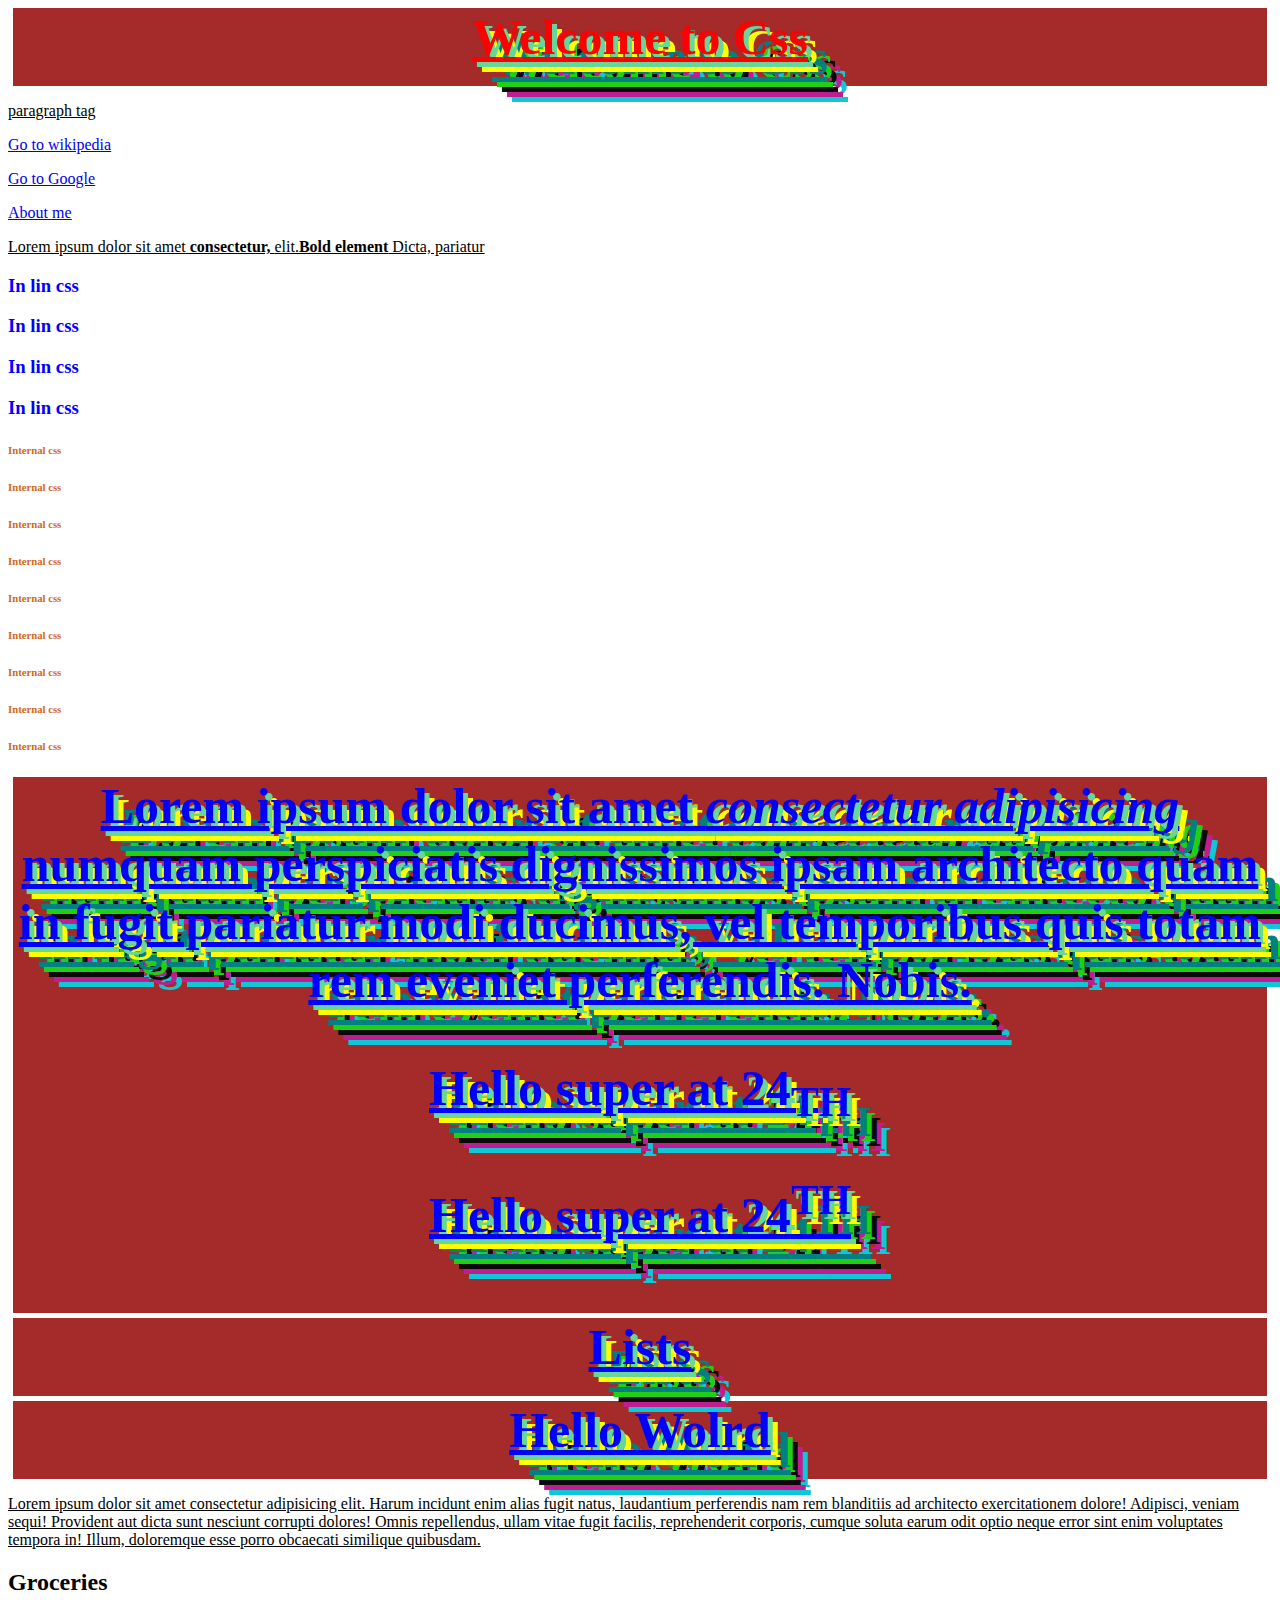
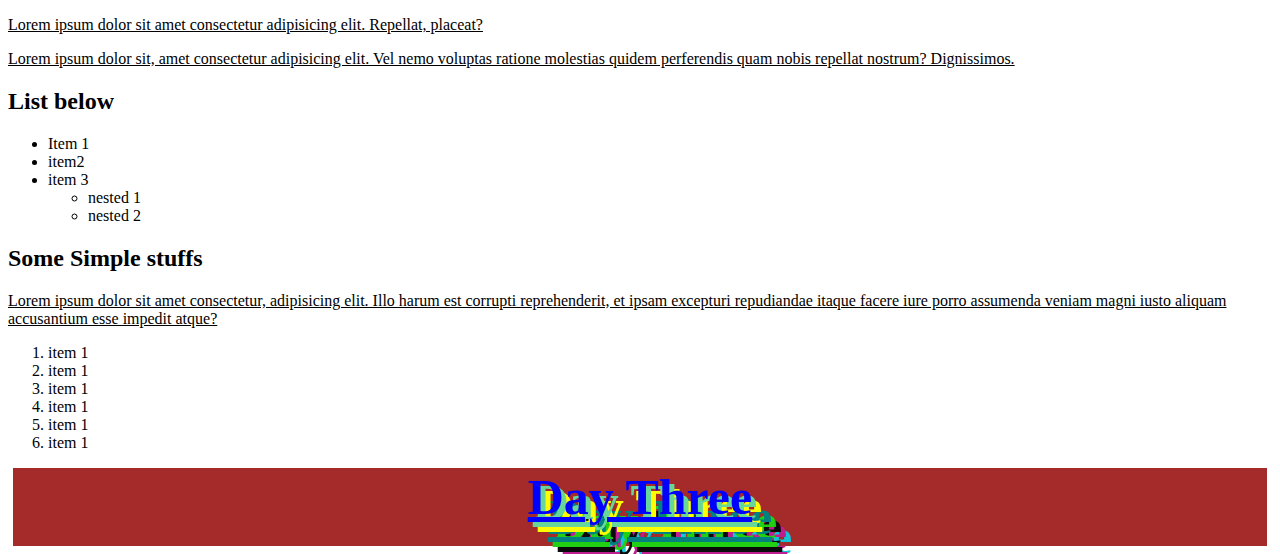
<file: Web-class/index.html>
<!DOCTYPE html>
<html lang="en">
<head>
    <meta charset="UTF-8">
    <meta name="viewport" content="width=device-width, initial-scale=1.0">
    <title>Day 2</title>
    <link rel="stylesheet" href="./css/style.css">
    <style>
        h6{
            color: chocolate;
        }
    </style>
</head>
<body>
    <!-- Commenting my code -->
    <h1 style="color: red;">Welcome to Css</h1>
    <p>paragraph tag</p>
    <p><a href="https://en.wikipedia.org">Go to wikipedia</a></p>
    <p><a href="https://google.com">Go to Google</a></p>
    <p><a href="about.html">About me</a></p>
    <p>
        Lorem ipsum dolor sit amet<strong> consectetur, </strong> elit.<b>Bold element</b> Dicta, pariatur
    </p>
    <h3 style="color: blue;">In lin css</h3>
    <h3 style="color: blue;">In lin css</h3>
    <h3 style="color: blue;">In lin css</h3>
    <h3 style="color: blue;">In lin css</h3>
    <h6>Internal css</h6>
    <h6>Internal css</h6>
    <h6>Internal css</h6>
    <h6>Internal css</h6>
    <h6>Internal css</h6>
    <h6>Internal css</h6>
    <h6>Internal css</h6>
    <h6>Internal css</h6>
    <h6>Internal css</h6>
    <h1>
        Lorem ipsum dolor sit amet <em>consectetur adipisicing</em> numquam perspiciatis dignissimos ipsam architecto quam in fugit pariatur modi ducimus, vel temporibus quis totam rem eveniet perferendis. Nobis.
    </p>
    <p>Hello super at 24<sub>TH</sub></p>
    <p>Hello super at 24<sup>TH</sup></p>
    <h1>Lists</h1>
    <!-- Ordered list and unordered list -->

     <!-- Assignment  -->
<h1>Hello Wolrd</h1>
<p>Lorem ipsum dolor sit amet consectetur adipisicing elit. Harum incidunt enim alias fugit natus, laudantium perferendis nam rem blanditiis ad architecto exercitationem dolore! Adipisci, veniam sequi! Provident aut dicta sunt nesciunt corrupti dolores! Omnis repellendus, ullam vitae fugit facilis, reprehenderit corporis, cumque soluta earum odit optio neque error sint enim voluptates tempora in! Illum, doloremque esse porro obcaecati similique quibusdam.</p>
<h2>Groceries</h2>
<p>Lorem ipsum dolor sit amet consectetur adipisicing elit. Repellat, placeat?</p>
<p>Lorem ipsum dolor sit, amet consectetur adipisicing elit. Vel nemo voluptas ratione molestias quidem perferendis quam nobis repellat nostrum? Dignissimos.</p>
<h2>List below</h2>
<ul>
    <li>Item 1</li>
    <li>item2</li>
    <li>item 3</li>
    <ul>
        <li>nested 1</li>
        <li>nested 2</li>
    </ul>
</ul>
<h2>Some Simple stuffs</h2>
<p>Lorem ipsum dolor sit amet consectetur, adipisicing elit. Illo harum est corrupti reprehenderit, et ipsam excepturi repudiandae itaque facere iure porro assumenda veniam magni iusto aliquam accusantium esse impedit atque?</p>
<ol>
    <li>item 1</li>
    <li>item 1</li>
    <li>item 1</li>
    <li>item 1</li>
    <li>item 1</li>
    <li>item 1</li>
</ol>


<h1>Day Three</h1>



</body>
</html>
</file>
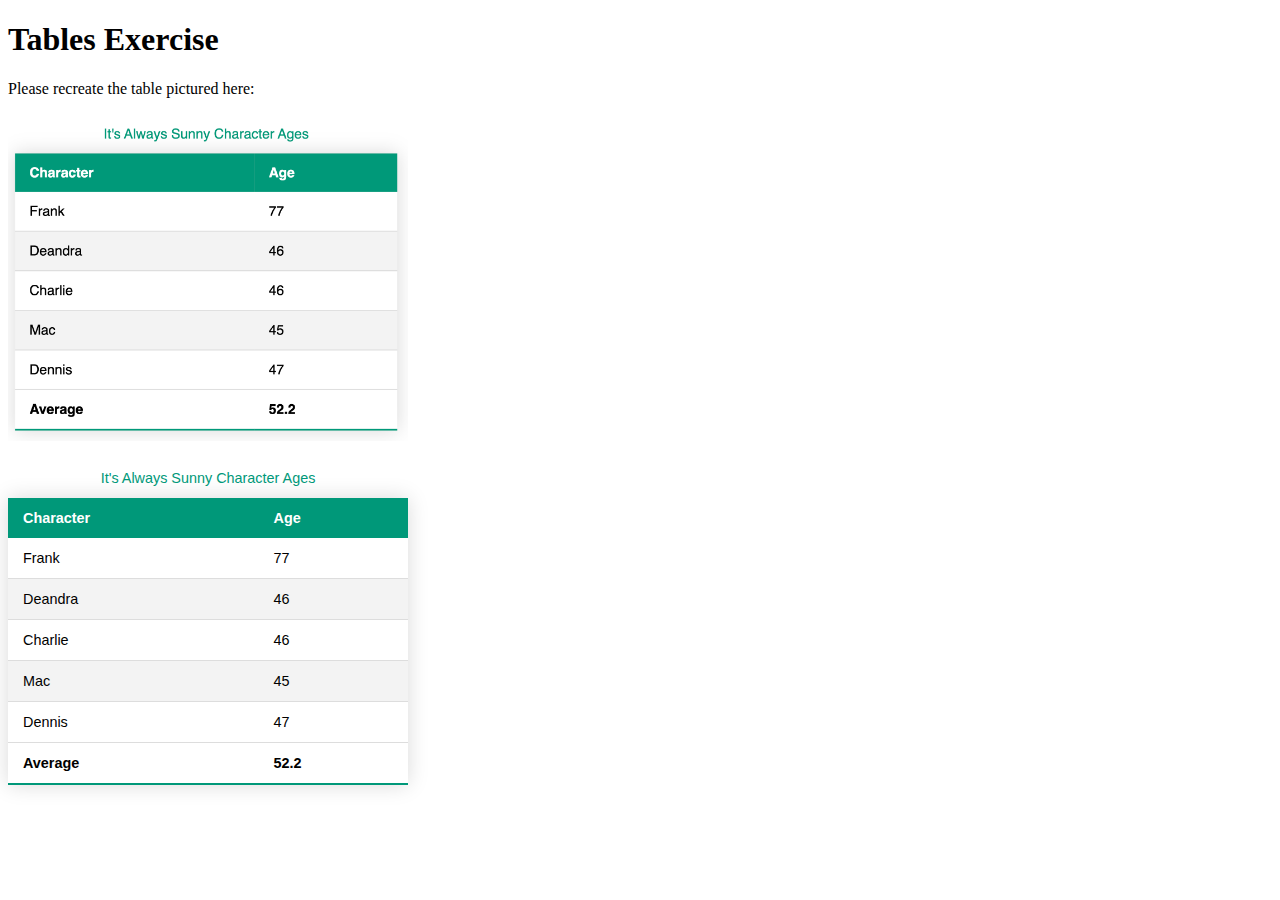
<file: TablesExercise/Solution/index.html>
<!DOCTYPE html>
<html lang="en">
  <head>
    <meta charset="UTF-8" />
    <meta http-equiv="X-UA-Compatible" content="IE=edge" />
    <meta name="viewport" content="width=device-width, initial-scale=1.0" />
    <title>Tables Exercise</title>
    <link rel="stylesheet" href="styles.css" />
  </head>
  <body>
    <h1>Tables Exercise</h1>
    <p>Please recreate the table pictured here:</p>
    <img src="end_result.png" alt="end result table" />
    <table>
      <caption>
        It's Always Sunny Character Ages
      </caption>
      <thead>
        <tr>
          <th>Character</th>
          <th>Age</th>
        </tr>
      </thead>
      <tbody>
        <tr>
          <td>Frank</td>
          <td>77</td>
        </tr>
        <tr>
          <td>Deandra</td>
          <td>46</td>
        </tr>
        <tr>
          <td>Charlie</td>
          <td>46</td>
        </tr>
        <tr>
          <td>Mac</td>
          <td>45</td>
        </tr>
        <tr>
          <td>Dennis</td>
          <td>47</td>
        </tr>
      </tbody>
      <tfoot>
        <tr>
          <td>Average</td>
          <td>52.2</td>
        </tr>
      </tfoot>
    </table>
  </body>
</html>
</file>
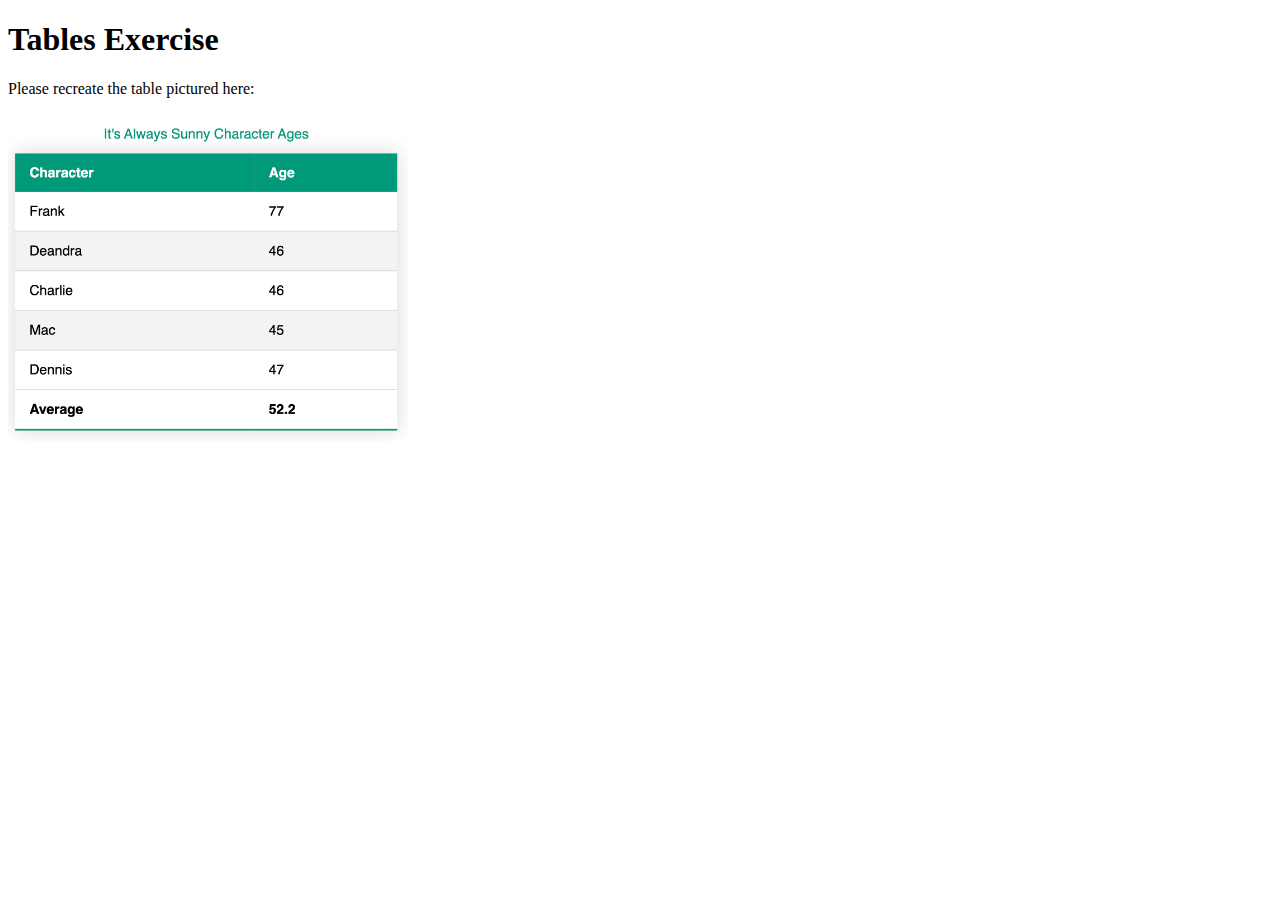
<file: TablesExercise/Starter/index.html>
<!DOCTYPE html>
<html lang="en">
  <head>
    <meta charset="UTF-8" />
    <meta http-equiv="X-UA-Compatible" content="IE=edge" />
    <meta name="viewport" content="width=device-width, initial-scale=1.0" />
    <title>Tables Exercise</title>
    <link rel="stylesheet" href="styles.css" />
  </head>
  <body>
    <h1>Tables Exercise</h1>
    <p>Please recreate the table pictured here:</p>
    <img src="end_result.png" alt="end result table" />
  </body>
</html>
</file>
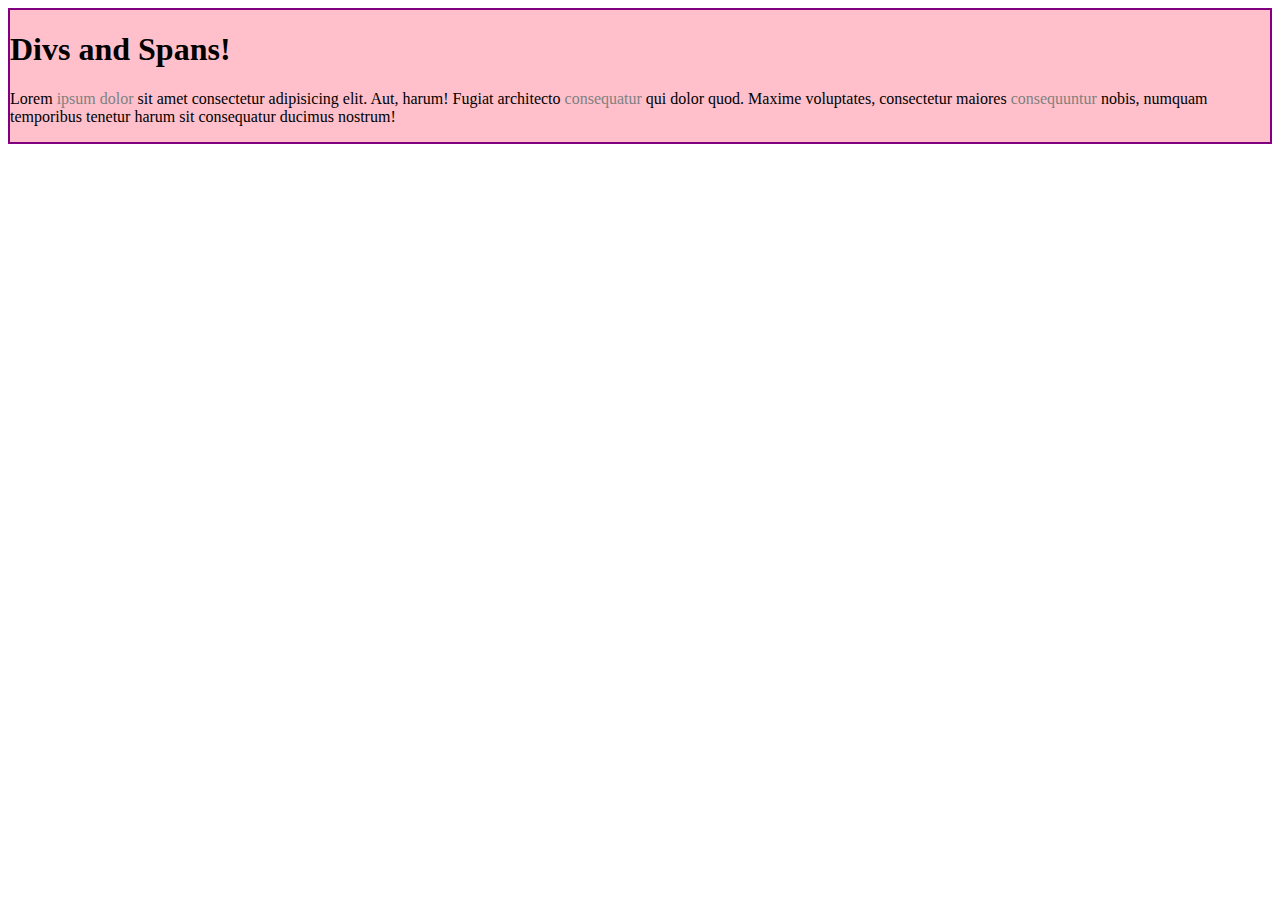
<file: 07_Semantics_And_Multimedia/containers.html>
<!DOCTYPE html>
<html lang="en">
  <head>
    <title>Containers</title>
    <style>
      .grey {
        color: grey;
      }
      div {
        border: 2px solid purple;
        background-color: pink;
      }
    </style>
  </head>
  <body>
    <div>
      <h1>Divs and Spans!</h1>
      <p>
        Lorem <span class="grey">ipsum dolor</span> sit amet consectetur
        adipisicing elit. Aut, harum! Fugiat architecto
        <span class="grey">consequatur</span> qui dolor quod. Maxime voluptates,
        consectetur maiores <span class="grey">consequuntur</span> nobis,
        numquam temporibus tenetur harum sit consequatur ducimus nostrum!
      </p>
    </div>
  </body>
</html>
</file>
<file: blog post/style.css>
*{
    font-family: mukta,sans-serif;
    font-size: 16px;
    margin: 0;
    padding: 0;
}

.hero{
    height: 100vh;
    background-color: purple;

    display: flex;
    align-items: center;
    justify-content: center;

}

.hero .content{
    border: 2px ;
    padding: 20px;
    width: 70%;
}
.hero .content h1{
color: white;
text-transform: capitalize;
font-size: 90px;
font-weight: 100;
margin-bottom: 30px;
text-align: center;

}
.hero .content p{
    color: white;
    line-height: 30px;
    text-align: center;
    margin-bottom: 30px;
}
hr{
    width: 80%;
    margin: 0 auto;
    
}
.main{
    padding: 40px;
}
.about-css .span{
    color: orange;
}
img{
    float: left;
    padding: 20px;
}

.main {
    width: 800px;
}

.main, h5 {
    justify-content: center;
}

span {
    color: red;
    font-size: 16px;
    font-family: 'Franklin Gothic Medium', 'Arial Narrow', Arial, sans-serif;
    font-weight: 400;
}

.typo {
    font-size: 40px;
    align-items: center;
    display: inline;
    justify-content: center;
    align-self: center;
    padding-left: 20px;
    text-shadow: 5px 5px 2px gray;
}
</file>
<file: Blog site/app.css>
body {
  font-family: Mukta, sans-serif;
  font-size: 16px;
  margin: 0;
  padding: 0;
  letter-spacing: 0.5px;
}
h1,
h2,
h3,
h4,
h5,
h6 {
  font-family: Bitter, serif;
  font-weight: 500;
}

h1 {
  font-size: 80px;
  font-weight: 400;
  letter-spacing: -1.5px;
  margin: 0;
}
h2 {
  font-size: 50px;
  letter-spacing: -0.5px;
}
h3 {
  font-size: 38px;
  letter-spacing: 0px;
}
h4 {
  font-size: 30px;
  letter-spacing: 0.25px;
}
h5 {
  font-size: 24px;
  letter-spacing: 0.25px;
}
h6 {
  font-size: 20px;
  letter-spacing: 0.25px;
}
code {
  color: #e95400;
  font-weight: bold;
}

.hero {
  background-color: #863ae8;
  height: 100vh;
  color: white;
  display: flex;
  text-align: center;
  flex-direction: column;
align-items: center;
justify-content: center;
}

.hero h1,
.hero p {
  width: 75%;
  max-width: 900px;
  margin: 16px 0;
}

.hero hr {
  width: 50%;
  margin: 32px 0;
}
img {
  float: left;
  padding: 20px;
}

#info, p {
  display: flex;
  flex-direction: row;
  align-items: center;
  justify-content: center;
}

footer {
  display: inline-block;
  background-color: #863ae8;
  align-items: center;
  height: 100px;
  width: 100%;
}
ul {
  display: inline-block;
}
li{
  display: inline-block;
}
</file>
<file: CreatingFooter/index.css>
body {
  padding: 0;
  margin: 0;
  font-family: "Forum", serif;
}
.hero {
  min-height: 90vh;
  background-color: #f08e80;
  color: white;
  display: inline-block;
}

.navbar {
  display: flex;
  justify-content: space-between;
  align-items: center;
  color: white;
  padding: 24px 32px;
  box-sizing: border-box;
}

.navbar .links a {
  color: white;
  text-decoration: none;
  margin-right: 16px;
  font-size: 1.2rem;
}

.navbar p {
  font-size: 2rem;
  font-weight: bold;
  margin: 0;
}
.navbar .contact {
  background-color: white;
  color: #f08e80;
  padding: 16px 24px;
  text-decoration: none;
}

.navbar .contact:hover {
  opacity: 0.8;
}

.hero-content {
  padding: 0 15%;
}

.tagline {
  font-size: 4.5rem;
  color: white;
  letter-spacing: 2px;
  padding: 32px 0;
}

.two-column-section {
  font-size: 2rem;
}

.two-column-section > p {
  width: 50%;
  box-sizing: border-box;
  float: left;
}

.two-column-section .skills {
  width: 50%;
  float: left;
  box-sizing: border-box;
  padding: 0;
  list-style: none;
}

.two-column-section .skills li {
  width: 50%;
  float: left;
  font-size: 1.25rem;
  margin: 8px 0;
}

.blog-section {
  background-color: white;
  padding: 64px 0;
}

.blog-content {
  padding: 0 15%;
}

.two-column-section .blog-posts {
  width: 50%;
  float: left;
}

.blog-heading {
  font-size: 1.5rem;
}
.blog-text {
  font-size: 1rem;
}
.blog-posts {
  margin-top: 24px;
}

.blog-posts .blog-date {
  font-size: 0.9rem;
  color: grey;
  margin-bottom: 32px;
}
.blog-posts p {
  margin: 8px 0;
}

.events-section {
  background-color: #fdf0e6;
  padding: 64px 0;
  display: inline-block;
  width: 100%;
}

.events-content {
  padding: 0 15%;
}

.events-card {
  width: 50%;
  float: left;
  margin-top: 24px;
}

.events-card p {
  margin: 8px 0;
}
.event-title {
  font-size: 1.5rem;
}
.event-location {
  font-size: 1rem;
}
.events-card .event-date {
  font-size: 0.9rem;
  color: grey;
  margin-bottom: 32px;
}

footer {
  background-color: black;
  color: white;
  padding: 64px;
}

.footer-content {
  text-align: center;
}

footer img {
  width: 2rem;
  height: 2rem;
  margin: 0 8px;
}
</file>
<file: CreatingHero/app.css>
body {
  font-family: Mukta, sans-serif;
  font-size: 16px;
  margin: 0;
  padding: 0;
  letter-spacing: 0.5px;
}
h1,
h2,
h3,
h4,
h5,
h6 {
  font-family: Bitter, serif;
  font-weight: 500;
}

h1 {
  font-size: 80px;
  font-weight: 400;
  letter-spacing: -1.5px;
  margin: 0;
}
h2 {
  font-size: 50px;
  letter-spacing: -0.5px;
}
h3 {
  font-size: 38px;
  letter-spacing: 0px;
}
h4 {
  font-size: 30px;
  letter-spacing: 0.25px;
}
h5 {
  font-size: 24px;
  letter-spacing: 0.25px;
}
h6 {
  font-size: 20px;
  letter-spacing: 0.25px;
}
code {
  color: #e95400;
  font-weight: bold;
}

.hero {
  background-color: #863ae8;
  height: 100vh;
  color: white;
  text-align: center;

  /* Don't worry about this code yet */
  display: flex;
  flex-direction: column;
  align-items: center;
  justify-content: center;
}

.hero h1,
.hero p {
  width: 75%;
  max-width: 900px;
  margin: 16px 0;
}

.hero hr {
  width: 50%;
  margin: 32px 0;
}

.content {
  max-width: 900px;
  margin: 0 auto;
  padding: 32px;
}
.content h3 {
  text-transform: capitalize;
}

.info {
  text-align: center;
  font-family: Bitter, serif;
  font-weight: bold;
  font-size: 14px;
  letter-spacing: 1.5px;
}

.info span {
  color: #e95400;
}

.headline {
  text-transform: uppercase;
  font-weight: 500;
  letter-spacing: 0px;
  margin: 40px 0;
  font-size: 18px;
}

.quote {
  font-style: italic;
  font-size: 14px;
  border-left: 2px solid #e95400;
  padding-left: 16px;
  margin: 32px 0 32px 32px;
}

.quote cite {
  display: block;
  font-weight: bold;
  margin-left: 20px;
}

footer {
  background-color: #863ae8;
}

footer ul {
  list-style: none;
  margin: 0 auto;
  width: 100%;
  max-width: 900px;
  text-align: center;
  padding: 28px 0;
}

footer ul li {
  display: inline;
  padding: 0 16px;
}

footer li a {
  text-decoration: none;
  color: white;
}

footer li a:hover {
  text-decoration: underline;
}
</file>
<file: Filters/app.css>
.box {
  border: 2px solid black;
  height: 700px;
  width: 700px;
  background: url("images/people.jpg");
  background-size: cover;
  filter: blur(20px);
}

img {
  width: 500px;
  border: 10px solid pink;
  filter: hue-rotate(180deg);
}
</file>
<file: Final Projet/style.css>
* {
    margin: 0;
    padding: 0;
}

.main {
    width: 100%;
    background: linear-gradient(to top, rgba(0, 0, 0, 0.5)50%, rgba(0, 0, 0, 0.5)50%), url(bg.jpg);
    background-position: center;
    background-size: cover;
    height: 100vh;
}

.navbar {
    width: 1200px;
    height: 75px;
    margin: auto;
}

.icon {
    width: 200px;
    float: left;
    height: 70px;
}

.logo {
    color: #ff7200;
    font-size: 35px;
    font-family: Arial;
    padding-left: 20px;
    float: left;
    padding-top: 10px;
    margin-top: 5px
}

.menu {
    width: 400px;
    float: left;
    height: 70px;
}

ul {
    float: left;
    display: flex;
    justify-content: center;
    align-items: center;
}

ul li {
    list-style: none;
    margin-left: 62px;
    margin-top: 27px;
    font-size: 14px;
}

ul li a {
    text-decoration: none;
    color: #fff;
    font-family: Arial;
    font-weight: bold;
    transition: 0.4s ease-in-out;
}

ul li a:hover {
    color: #ff7200;
}

.search {
    width: 330px;
    float: left;
    margin-left: 270px;
}

.srch {
    font-family: 'Times New Roman';
    width: 200px;
    height: 40px;
    background: transparent;
    border: 1px solid #ff7200;
    margin-top: 13px;
    color: #fff;
    border-right: none;
    font-size: 16px;
    float: left;
    padding: 10px;
    border-bottom-left-radius: 5px;
    border-top-left-radius: 5px;
}

.btn {
    width: 100px;
    height: 40px;
    background: #ff7200;
    border: 2px solid #ff7200;
    margin-top: 13px;
    color: #fff;
    font-size: 15px;
    border-bottom-right-radius: 5px;
    border-bottom-right-radius: 5px;
    transition: 0.2s ease;
    cursor: pointer;
}

.btn:hover {
    color: #000;
}

.btn:focus {
    outline: none;
}

.srch:focus {
    outline: none;
}

.content {
    width: 1200px;
    height: auto;
    margin: auto;
    color: #fff;
    position: relative;
}

.content .par {
    padding-left: 20px;
    padding-bottom: 25px;
    font-family: Arial;
    letter-spacing: 1.2px;
    line-height: 30px;
}

.content h1 {
    font-family: 'Times New Roman';
    font-size: 50px;
    padding-left: 20px;
    margin-top: 9%;
    letter-spacing: 2px;
}

.content .cn {
    width: 160px;
    height: 40px;
    background: #ff7200;
    border: none;
    margin-bottom: 10px;
    margin-left: 20px;
    font-size: 18px;
    border-radius: 10px;
    cursor: pointer;
    transition: .4s ease;

}

.content .cn a {
    text-decoration: none;
    color: #000;
    transition: .3s ease;
}

.cn:hover {
    background-color: #fff;
}

.content span {
    color: #ff7200;
    font-size: 65px
}

.form {
    width: 250px;
    height: 380px;
    background: linear-gradient(to top, rgba(0, 0, 0, 0.8)50%, rgba(0, 0, 0, 0.8)50%);
    position: absolute;
    top: -20px;
    left: 870px;
    transform: translate(0%, -5%);
    border-radius: 10px;
    padding: 25px;
}

.form h2 {
    width: 220px;
    font-family: sans-serif;
    text-align: center;
    color: #ff7200;
    font-size: 22px;
    background-color: #fff;
    border-radius: 10px;
    margin: 2px;
    padding: 8px;
}

.form input {
    width: 240px;
    height: 35px;
    background: transparent;
    border-bottom: 1px solid #ff7200;
    border-top: none;
    border-right: none;
    border-left: none;
    color: #fff;
    font-size: 15px;
    letter-spacing: 1px;
    margin-top: 30px;
    font-family: sans-serif;
}

.form input:focus {
    outline: none;
}

::placeholder {
    color: #fff;
    font-family: Arial;
}

.btnn {
    width: 240px;
    height: 40px;
    background: #ff7200;
    border: none;
    margin-top: 30px;
    font-size: 18px;
    border-radius: 10px;
    cursor: pointer;
    color: #fff;
    transition: 0.4s ease;
}

.btnn:hover {
    background: #fff;
    color: #ff7200;
}

.btnn a {
    text-decoration: none;
    color: #000;
    font-weight: bold;
}

.form .link {
    font-family: Arial, Helvetica, sans-serif;
    font-size: 17px;
    padding-top: 20px;
    text-align: center;
}

.form .link a {
    text-decoration: none;
    color: #ff7200;
}

.liw {
    padding-top: 15px;
    padding-bottom: 10px;
    text-align: center;
}

.icons a {
    text-decoration: none;
    color: #fff;
}

.icons ion-icon {
    color: #fff;
    font-size: 30px;
    padding-left: 14px;
    padding-top: 5px;
    transition: 0.3s ease;
}

.icons ion-icon:hover {
    color: #ff7200;
}
</file>
<file: FixedPositioning/app.css>
span {
  font-size: 2rem;
  display: block;
  width: 100%;
  padding: 30px;
  background-color: orchid;
  color: white;
  position: fixed;
  bottom: 0;
  left: 0;
}
</file>
<file: Web-class/css/style.css>
@i mport url('https://fonts.googleapis.com/css2?family=Roboto:ital,wght@0,100;0,300;0,400;0,500;0,700;0,900;1,100;1,300;1,400;1,500;1,700;1,900&display=swap');

* {
    /* margin: 0px;
    padding: 0px; */
}
#ho
me{
    background-image: url("../images/ferriswheel.png");
    background-color: gray;
    background-repeat: no-repeat;
    background-size: cover;
    height: 100%;
    width: 100%;
}
h1 {
    font-size: 50px;
    color: blue;
    font-family: "Roboto";
    font-weight: 900;
    background-color: brown;
    text-align: center;
    text-shadow: 5px 5px 0px rgb(103, 214, 153), 10px 10px 0px yellow, 20px 20px 0px teal, 25px 25px 0px rgb(34, 208, 19), 30px 30px 0px rgb(11, 10, 10), 35px 35px 0px rgb(191, 30, 145), 40px 40px 0px rgb(17, 198, 214);
    padding: 0px 0px 20px 0px;
    margin: 5px;
    text-decoration: underline;
}

 p {
     font-family: "Roboto";
     text-decoration: underline;
 }
  div {
    color: green;
    font-size: 20px;
    font-family: "Roboto";
    font-weight: 800;
  }

  span {
      color: red;
      font-size: 20px;
      font-family: "Roboto";
      font-weight: 800;

  }

  .info {
    background-color: chartreuse;
    text-decoration: overline;
    margin: 150px;
    padding: 20px;
    color: white;
        text-shadow: -3px 3px 0px cornflowerblue;
        font-size: 20px;
        font-weight: 800;
        font-family: Roboto;
  }

  #desc {
    background-color: chocolate;
    text-decoration: none;
    margin: 20px;
    padding: 20px;
    color: white;
    text-shadow: -3px 3px 0px cornflowerblue;
    font-size: 20px;
    font-weight: 800;
    font-family: Roboto;
  }
</file>
<file: TablesExercise/Solution/styles.css>
table {
  border-collapse: collapse;
  margin: 25px 0;
  font-size: 0.9em;
  font-family: sans-serif;
  min-width: 400px;
  box-shadow: 0 0 20px rgba(0, 0, 0, 0.15);
}
thead tr {
  background-color: #009879;
  color: #ffffff;
  text-align: left;
}
th,
td {
  padding: 12px 15px;
}

tbody tr {
  border-bottom: 1px solid #dddddd;
}

tbody tr:nth-of-type(even) {
  background-color: #f3f3f3;
}

tfoot tr:last-of-type {
  border-bottom: 2px solid #009879;
}
tfoot td {
  font-weight: bold;
}
caption {
  padding-bottom: 12px;
  color: #009879;
}

img {
  width: 400px;
}
</file>
<file: TablesExercise/Starter/styles.css>
table {
  border-collapse: collapse;
  margin: 25px 0;
  font-size: 0.9em;
  font-family: sans-serif;
  min-width: 400px;
  box-shadow: 0 0 20px rgba(0, 0, 0, 0.15);
}
thead tr {
  background-color: #009879;
  color: #ffffff;
  text-align: left;
}
th,
td {
  padding: 12px 15px;
}

tbody tr {
  border-bottom: 1px solid #dddddd;
}

tbody tr:nth-of-type(even) {
  background-color: #f3f3f3;
}

tfoot tr:last-of-type {
  border-bottom: 2px solid #009879;
}
tfoot td {
  font-weight: bold;
}
caption {
  padding-bottom: 12px;
  color: #009879;
}

img {
  width: 400px;
}
</file>
